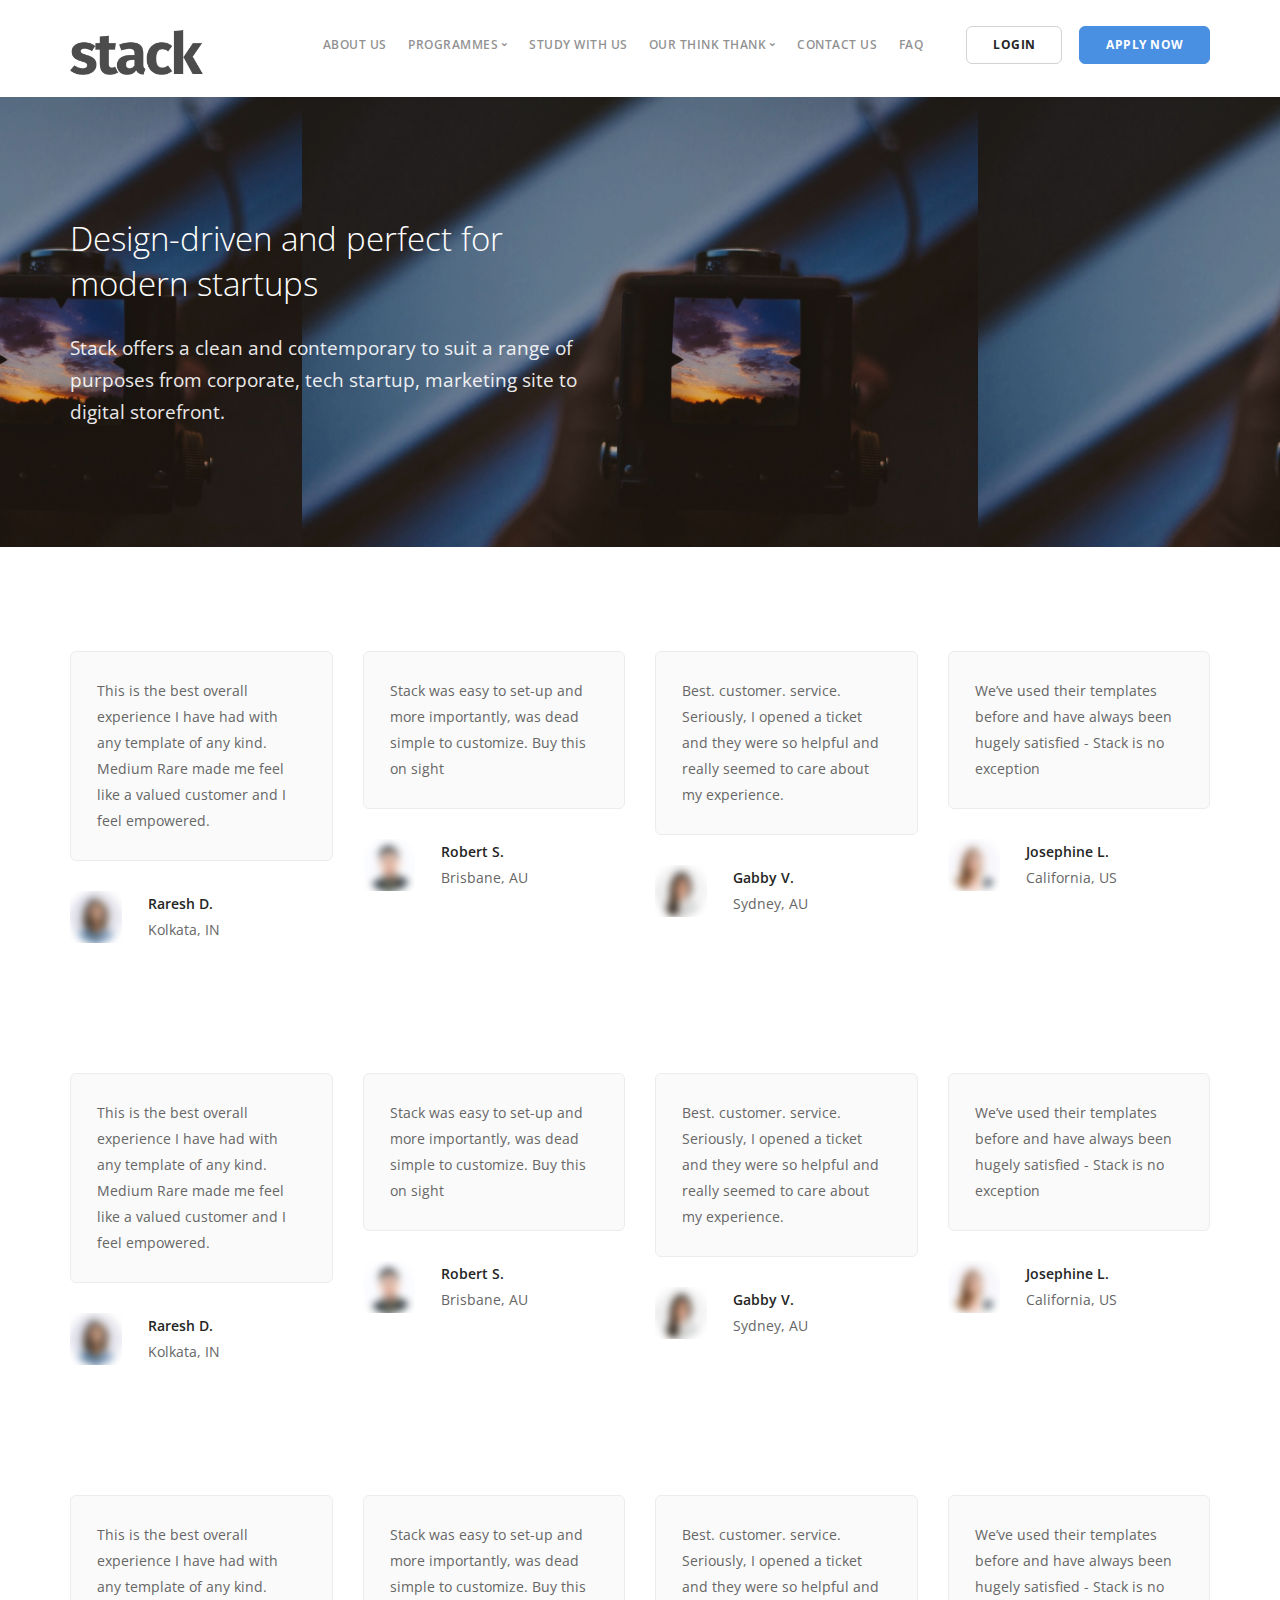
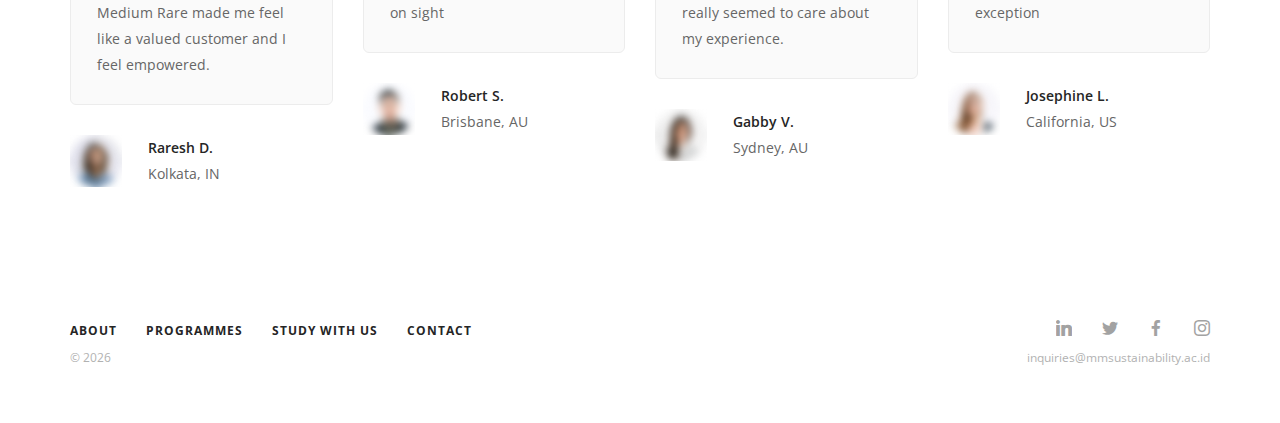
<file: alumni-testimonials.html>
<!doctype html>
<html lang="en">

<head>
	<meta charset="utf-8">
	<title></title>
	<meta name="viewport" content="width=device-width, initial-scale=1.0">
	<link href="css/stack-interface.css" rel="stylesheet" type="text/css" media="all">
	<link href="css/socicon.css" rel="stylesheet" type="text/css" media="all" />
	<link href="css/bootstrap.css" rel="stylesheet" type="text/css" media="all" />
	<link href="css/stack-interface.css" rel="stylesheet" type="text/css" media="all" />
	<link href="css/theme.css" rel="stylesheet" type="text/css" media="all" />
	<link href="css/custom.css" rel="stylesheet" type="text/css" media="all" />
	<link href="https://fonts.googleapis.com/css?family=Open+Sans:200,300,400,400i,500,600,700" rel="stylesheet">

</head>

<body data-smooth-scroll-offset="77">
	<div class="nav-container">
		<div class="via-1518955987238" via="via-1518955987238" vio="ABout us new">
			<div class="bar bar--sm visible-xs">
				<div class="container">
					<div class="row">
						<div class="col-xs-3 col-sm-2">
							<a href="index.html">
								<img class="logo logo-dark" alt="logo" src="img/logo-dark.png">
								<img class="logo logo-light" alt="logo" src="img/logo-light.png"> </a>
						</div>
						<div class="col-xs-9 col-sm-10 text-right">
							<a href="#" class="hamburger-toggle" data-toggle-class="#menu1;hidden-xs hidden-sm">
								<i class="icon icon--sm stack-interface stack-menu"></i>
							</a>
						</div>
					</div>
				</div>
			</div>
			<nav id="menu1" class="bar bar-1 hidden-xs">
				<div class="container">
					<div class="row">
						<div class="col-md-1 col-sm-2 hidden-xs">
							<div class="bar__module">
								<a href="index.html">
									<img class="logo logo-dark" alt="logo" src="img/logo-dark.png">
									<img class="logo logo-light" alt="logo" src="img/logo-light.png"> </a>
							</div>
						</div>
						<div class="col-md-11 col-sm-12 text-right text-left-xs text-left-sm">
							<div class="bar__module">
								<ul class="menu-horizontal text-left">
									<li>
										<a href="about-us.html">
											ABOUT US</a>
									</li>
									<li class="dropdown">
										<span class="dropdown__trigger">
											PROGRAMMES</span>
										<div class="dropdown__container">
											<div class="container">
												<div class="row">
													<div class="dropdown__content col-md-12">
														<div class="col-md-3">
															<h5>POST GRADUATE PROGRAM</h5>
															<ul class="menu-vertical">
																<li>
																	<a href="programmes-mmsust.html">MM-Sustainability</a>
																</li>
															</ul>
														</div>
														<div class="col-md-3">
															<h5>COURSES</h5>
															<ul class="menu-vertical">
																<li>
																	<a href="programmes-workshop.html">Sustainability Workshops</a>
																</li>
															</ul>
														</div>
													</div>
												</div>
											</div>
										</div>
									</li>
									<li>
										<a href="study-with-us.html">STUDY WITH US</a>
									</li>
									
									<li class="dropdown">
										<span class="dropdown__trigger">
											OUR THINK THANK</span>
										<div class="dropdown__container">
											<div class="container">
												<div class="row">
													<div class="dropdown__content col-md-12">
														<div class="col-md-3">
															<ul class="menu-vertical">
																<li>
																	<a href="http://www.cectcsr.com/">CECT Trisakti University</a>
																</li>
															</ul>
														</div>
														<div class="col-md-3">
															<ul class="menu-vertical">
																<li>
																	<a href="http://www.cectsustainability.com/">CECT Sustainability Awards</a>
																</li>
															</ul>
														</div>
													</div>
												</div>
											</div>
										</div>
									</li>
									<li>
										<a href="contact.html">CONTACT US</a>
									</li>
									<li>
										<a href="page-faq.html">FAQ</a>
									</li>
								</ul>
							</div>
							<div class="bar__module">
								<a id="linkLogin" class="btn btn--sm type--uppercase" href="https://form.mmsustainability.ac.id/page-login.html">
									<span class="btn__text">
										LOGIN</span>
								</a>
								<a class="btn btn--sm btn--primary type--uppercase" href="#purchase-template">
									<span class="btn__text">APPLY NOW</span>
								</a>
							</div>
						</div>
					</div>
				</div>
			</nav>
		</div>
	</div>
	<div class="main-container">
		<section class="switchable switchable--switch imagebg height-50" data-overlay="2">
			<div class="background-image-holder">
				<img alt="background" src="img/inner-8.jpg">
			</div>
			<div class="container pos-vertical-center">
				<div class="row">
					<div class="col-sm-6">
						<h2>Design-driven and perfect for modern startups</h2>
						<p class="lead"> Stack offers a clean and contemporary to suit a range of purposes from corporate, tech startup, marketing site to digital
							storefront. </p>
					</div>
				</div>
			</div>
		</section>
		<section>
			<div class="container">
				<div class="row">
					<div class="col-sm-6 col-md-3">
						<div class="testimonial testimonial-2">
							<div class="testimonial__body boxed boxed--border bg--secondary">
								<p> This is the best overall experience I have had with any template of any kind. Medium Rare made me feel like a valued
									customer and I feel empowered. </p>
							</div>
							<div class="testimonial__image">
								<img alt="Image" src="img/avatar-round-3.png">
								<h5>Raresh D.</h5>
								<span>Kolkata, IN</span>
							</div>
						</div>
					</div>
					<div class="col-sm-6 col-md-3">
						<div class="testimonial testimonial-2">
							<div class="testimonial__body boxed boxed--border bg--secondary">
								<p> Stack was easy to set-up and more importantly, was dead simple to customize. Buy this on sight </p>
							</div>
							<div class="testimonial__image">
								<img alt="Image" src="img/avatar-round-4.png">
								<h5>Robert S.</h5>
								<span>Brisbane, AU</span>
							</div>
						</div>
					</div>
					<div class="col-sm-6 col-md-3">
						<div class="testimonial testimonial-2">
							<div class="testimonial__body boxed boxed--border bg--secondary">
								<p> Best. customer. service. Seriously, I opened a ticket and they were so helpful and really seemed to care about my
									experience. </p>
							</div>
							<div class="testimonial__image">
								<img alt="Image" src="img/avatar-round-1.png">
								<h5>Gabby V.</h5>
								<span>Sydney, AU</span>
							</div>
						</div>
					</div>
					<div class="col-sm-6 col-md-3">
						<div class="testimonial testimonial-2">
							<div class="testimonial__body boxed boxed--border bg--secondary">
								<p> We’ve used their templates before and have always been hugely satisfied - Stack is no exception </p>
							</div>
							<div class="testimonial__image">
								<img alt="Image" src="img/avatar-round-2.png">
								<h5>Josephine L.</h5>
								<span>California, US</span>
							</div>
						</div>
					</div>
				</div>
			</div>
		</section>
		<section>
			<div class="container">
				<div class="row">
					<div class="col-sm-6 col-md-3">
						<div class="testimonial testimonial-2">
							<div class="testimonial__body boxed boxed--border bg--secondary">
								<p> This is the best overall experience I have had with any template of any kind. Medium Rare made me feel like a valued
									customer and I feel empowered. </p>
							</div>
							<div class="testimonial__image">
								<img alt="Image" src="img/avatar-round-3.png">
								<h5>Raresh D.</h5>
								<span>Kolkata, IN</span>
							</div>
						</div>
					</div>
					<div class="col-sm-6 col-md-3">
						<div class="testimonial testimonial-2">
							<div class="testimonial__body boxed boxed--border bg--secondary">
								<p> Stack was easy to set-up and more importantly, was dead simple to customize. Buy this on sight </p>
							</div>
							<div class="testimonial__image">
								<img alt="Image" src="img/avatar-round-4.png">
								<h5>Robert S.</h5>
								<span>Brisbane, AU</span>
							</div>
						</div>
					</div>
					<div class="col-sm-6 col-md-3">
						<div class="testimonial testimonial-2">
							<div class="testimonial__body boxed boxed--border bg--secondary">
								<p> Best. customer. service. Seriously, I opened a ticket and they were so helpful and really seemed to care about my
									experience. </p>
							</div>
							<div class="testimonial__image">
								<img alt="Image" src="img/avatar-round-1.png">
								<h5>Gabby V.</h5>
								<span>Sydney, AU</span>
							</div>
						</div>
					</div>
					<div class="col-sm-6 col-md-3">
						<div class="testimonial testimonial-2">
							<div class="testimonial__body boxed boxed--border bg--secondary">
								<p> We’ve used their templates before and have always been hugely satisfied - Stack is no exception </p>
							</div>
							<div class="testimonial__image">
								<img alt="Image" src="img/avatar-round-2.png">
								<h5>Josephine L.</h5>
								<span>California, US</span>
							</div>
						</div>
					</div>
				</div>
			</div>
		</section>
		<section>
			<div class="container">
				<div class="row">
					<div class="col-sm-6 col-md-3">
						<div class="testimonial testimonial-2">
							<div class="testimonial__body boxed boxed--border bg--secondary">
								<p> This is the best overall experience I have had with any template of any kind. Medium Rare made me feel like a valued
									customer and I feel empowered. </p>
							</div>
							<div class="testimonial__image">
								<img alt="Image" src="img/avatar-round-3.png">
								<h5>Raresh D.</h5>
								<span>Kolkata, IN</span>
							</div>
						</div>
					</div>
					<div class="col-sm-6 col-md-3">
						<div class="testimonial testimonial-2">
							<div class="testimonial__body boxed boxed--border bg--secondary">
								<p> Stack was easy to set-up and more importantly, was dead simple to customize. Buy this on sight </p>
							</div>
							<div class="testimonial__image">
								<img alt="Image" src="img/avatar-round-4.png">
								<h5>Robert S.</h5>
								<span>Brisbane, AU</span>
							</div>
						</div>
					</div>
					<div class="col-sm-6 col-md-3">
						<div class="testimonial testimonial-2">
							<div class="testimonial__body boxed boxed--border bg--secondary">
								<p> Best. customer. service. Seriously, I opened a ticket and they were so helpful and really seemed to care about my
									experience. </p>
							</div>
							<div class="testimonial__image">
								<img alt="Image" src="img/avatar-round-1.png">
								<h5>Gabby V.</h5>
								<span>Sydney, AU</span>
							</div>
						</div>
					</div>
					<div class="col-sm-6 col-md-3">
						<div class="testimonial testimonial-2">
							<div class="testimonial__body boxed boxed--border bg--secondary">
								<p> We’ve used their templates before and have always been hugely satisfied - Stack is no exception </p>
							</div>
							<div class="testimonial__image">
								<img alt="Image" src="img/avatar-round-2.png">
								<h5>Josephine L.</h5>
								<span>California, US</span>
							</div>
						</div>
					</div>
				</div>
			</div>
		</section>
		<footer class="text-center-xs space--xs">
			<div class="container">
				<div class="row">
					<div class="col-sm-7">
						<ul class="list-inline">
							<li>
								<a href="#">
									<span class="h6 type--uppercase">About</span>
								</a>
							</li>
							<li>
								<a href="#">
									<span class="h6 type--uppercase">
										<p>PROGRAMMES</p>
									</span>
								</a>
							</li>
							<li>
								<a href="#">
									<span class="h6 type--uppercase">
										<p>STUDY WITH US</p>
									</span>
								</a>
							</li>
							<li>
								<a href="#">
									<span class="h6 type--uppercase">
										<p>CONTACT</p>
									</span>
								</a>
							</li>
						</ul>
					</div>
					<div class="col-sm-5 text-right text-center-xs">
						<ul class="social-list list-inline list--hover">
							<li>
								<a href="https://www.linkedin.com/school/mm-sustainability/">
									<i class="socicon socicon-linkedin icon icon--xs"></i>
								</a>
							</li>
							<li>
								<a href="https://twitter.com/mmsustusakti">
									<i class="socicon socicon-twitter icon icon--xs"></i>
								</a>
							</li>
							<li>
								<a href="https://web.facebook.com/mmsustainability/">
									<i class="socicon socicon-facebook icon icon--xs"></i>
								</a>
							</li>
							<li>
								<a href="https://www.instagram.com/mmsustainability/">
									<i class="socicon socicon-instagram icon icon--xs"></i>
								</a>
							</li>
						</ul>
					</div>
				</div>
				<div class="row">
					<div class="col-sm-7">
						<span class="type--fine-print">©
							<span class="update-year">2018 MM-SUSTAINABILITY TRISAKTI UNIVERSITY.</span>
						</span>
						
						
					</div>
					<div class="col-sm-5 text-right text-center-xs">
						<a class="type--fine-print" href="#">inquiries@mmsustainability.ac.id</a>
					</div>
				</div>
			</div>
		</footer>
	</div>
	<script src="js/jquery-3.1.1.min.js"></script>
	<script src="js/parallax.js"></script>
	<script src="js/smooth-scroll.min.js"></script>
	<script src="js/scripts.js"></script>

</body>

</html>
</file>
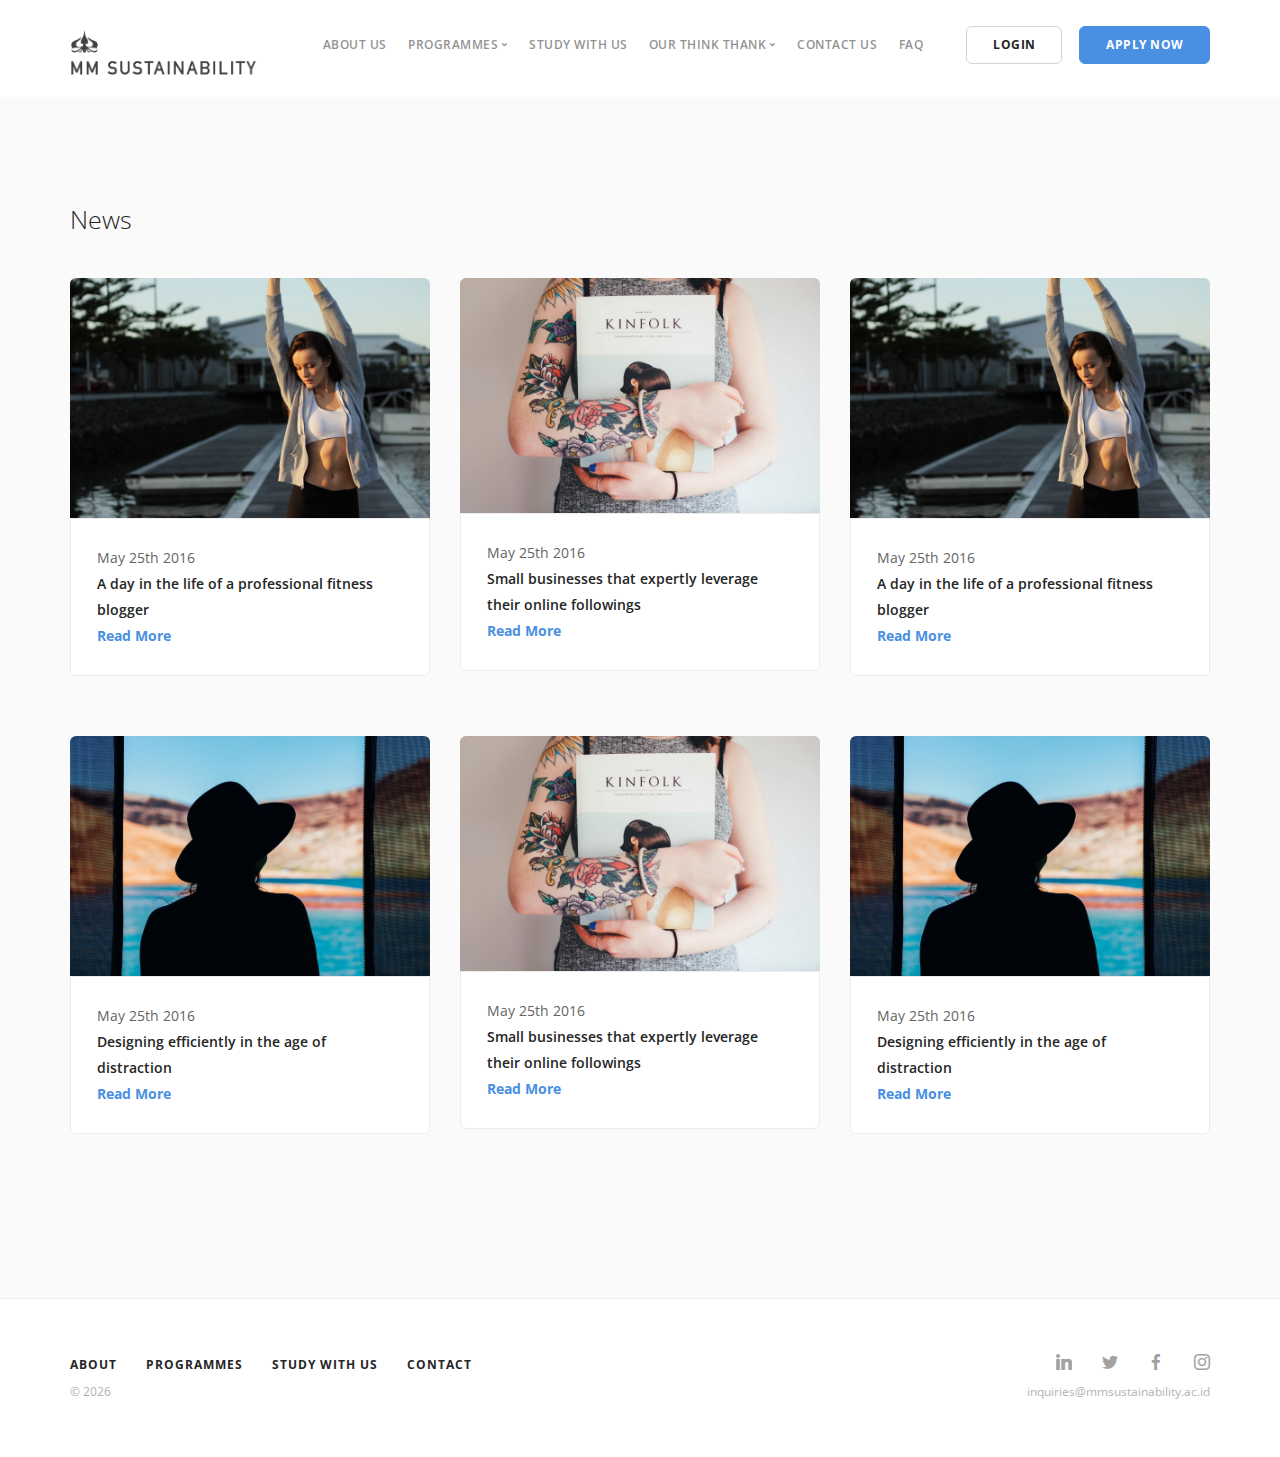
<file: news.html>
<!doctype html>
<html lang="en">

<head>
	<meta charset="utf-8">
	<title>MM-Sustainability</title>
	<meta name="viewport" content="width=device-width, initial-scale=1.0">
	<link href="css/stack-interface.css" rel="stylesheet" type="text/css" media="all">
	<link href="css/socicon.css" rel="stylesheet" type="text/css" media="all" />
	<link href="css/bootstrap.css" rel="stylesheet" type="text/css" media="all" />
	<link href="css/stack-interface.css" rel="stylesheet" type="text/css" media="all" />
	<link href="css/theme.css" rel="stylesheet" type="text/css" media="all" />
	<link href="css/custom.css" rel="stylesheet" type="text/css" media="all" />
	<link href="https://fonts.googleapis.com/css?family=Open+Sans:200,300,400,400i,500,600,700" rel="stylesheet">

</head>

<body data-smooth-scroll-offset="77">
	<div class="nav-container">
		<div class="via-1518955987238" via="via-1518955987238" vio="ABout us new">
			<div class="bar bar--sm visible-xs">
				<div class="container">
					<div class="row">
						<div class="col-xs-3 col-sm-2">
							<a href="index.html">
								<img class="logo logo-dark" alt="logo" src="img/mmsust/180220_MM_Sust_logo_dark_for_website-01.png">
								<img class="logo logo-light" alt="logo" src="img/logo-light.png"> </a>
						</div>
						<div class="col-xs-9 col-sm-10 text-right">
							<a href="#" class="hamburger-toggle" data-toggle-class="#menu1;hidden-xs hidden-sm">
								<i class="icon icon--sm stack-interface stack-menu"></i>
							</a>
						</div>
					</div>
				</div>
			</div>
			<nav id="menu1" class="bar bar-1 hidden-xs">
				<div class="container">
					<div class="row">
						<div class="col-md-1 col-sm-2 hidden-xs">
							<div class="bar__module">
								<a href="index.html">
									<img class="logo logo-dark" alt="logo" src="img/mmsust/180220_MM_Sust_logo_dark_for_website-01.png">
									<img class="logo logo-light" alt="logo" src="img/logo-light.png"> </a>
							</div>
						</div>
						<div class="col-md-11 col-sm-12 text-right text-left-xs text-left-sm">
							<div class="bar__module">
								<ul class="menu-horizontal text-left">
									<li>
										<a href="about-us.html">
											ABOUT US</a>
									</li>
									<li class="dropdown">
										<span class="dropdown__trigger">
											PROGRAMMES</span>
										<div class="dropdown__container">
											<div class="container">
												<div class="row">
													<div class="dropdown__content col-md-12">
														<div class="col-md-3">
															<h5>POST GRADUATE PROGRAM</h5>
															<ul class="menu-vertical">
																<li>
																	<a href="programmes-mmsust.html">MM-Sustainability</a>
																</li>
															</ul>
														</div>
														<div class="col-md-3">
															<h5>COURSES</h5>
															<ul class="menu-vertical">
																<li>
																	<a href="programmes-workshop.html">Sustainability Workshops</a>
																</li>
																
															</ul>
														</div>
													</div>
												</div>
											</div>
										</div>
									</li>
									<li>
										<a href="study-with-us.html">STUDY WITH US</a>
									</li>
									
									<li class="dropdown">
										<span class="dropdown__trigger">
											OUR THINK THANK</span>
										<div class="dropdown__container">
											<div class="container">
												<div class="row">
													<div class="dropdown__content col-md-12">
														<div class="col-md-3">
															<ul class="menu-vertical">
																<li>
																	<a href="http://www.cectcsr.com/">CECT Trisakti University</a>
																</li>
															</ul>
														</div>
														<div class="col-md-3">
															<ul class="menu-vertical">
																<li>
																	<a href="http://www.cectsustainability.com/">CECT Sustainability Awards</a>
																</li>
															</ul>
														</div>
													</div>
												</div>
											</div>
										</div>
									</li>
									<li>
										<a href="contact.html">CONTACT US</a>
									</li>
									<li>
										<a href="page-faq.html">FAQ</a>
									</li>
								</ul>
							</div>
							<div class="bar__module">
								<a id="linkLogin" class="btn btn--sm type--uppercase" href="https://form.mmsustainability.ac.id/page-login.html">
									<span class="btn__text">
										LOGIN</span>
								</a>
								<a class="btn btn--sm btn--primary type--uppercase" href="#purchase-template">
									<span class="btn__text">APPLY NOW</span>
								</a>
							</div>
						</div>
					</div>
				</div>
			</nav>
		</div>
	</div>
	<div class="main-container">
		<section class="bg--secondary">
			<div class="container">
				<div class="row text-block">
					<div class="col-sm-12">
						<h3>News</h3>
					</div>
				</div>
				<div class="row">
					<div class="col-sm-4">
						<article class="feature feature-1">
							<a href="#" class="block">
								<img alt="Image" src="img/blog-2.jpg"> </a>
							<div class="feature__body boxed boxed--border">
								<span>May 25th 2016</span>
								<h5>A day in the life of a professional fitness blogger</h5>
								<a href="#">
									Read More
								</a>
							</div>
						</article>
					</div>
					<div class="col-sm-4">
						<article class="feature feature-1">
							<a href="#" class="block">
								<img alt="Image" src="img/blog-3.jpg"> </a>
							<div class="feature__body boxed boxed--border">
								<span>May 25th 2016</span>
								<h5>Small businesses that expertly leverage their online followings</h5>
								<a href="#">
									Read More
								</a>
							</div>
						</article>
					</div>
					<div class="col-sm-4">
						<article class="feature feature-1">
							<a href="#" class="block">
								<img alt="Image" src="img/blog-2.jpg"> </a>
							<div class="feature__body boxed boxed--border">
								<span>May 25th 2016</span>
								<h5>A day in the life of a professional fitness blogger</h5>
								<a href="#">
									Read More
								</a>
							</div>
						</article>
					</div>
					<div class="col-sm-4">
						<article class="feature feature-1">
							<a href="#" class="block">
								<img alt="Image" src="img/blog-4.jpg"> </a>
							<div class="feature__body boxed boxed--border">
								<span>May 25th 2016</span>
								<h5>Designing efficiently in the age of distraction</h5>
								<a href="#">
									Read More
								</a>
							</div>
						</article>
					</div>
					<div class="col-sm-4">
						<article class="feature feature-1">
							<a href="#" class="block">
								<img alt="Image" src="img/blog-3.jpg"> </a>
							<div class="feature__body boxed boxed--border">
								<span>May 25th 2016</span>
								<h5>Small businesses that expertly leverage their online followings</h5>
								<a href="#">
									Read More
								</a>
							</div>
						</article>
					</div>
					<div class="col-sm-4">
						<article class="feature feature-1">
							<a href="#" class="block">
								<img alt="Image" src="img/blog-4.jpg"> </a>
							<div class="feature__body boxed boxed--border">
								<span>May 25th 2016</span>
								<h5>Designing efficiently in the age of distraction</h5>
								<a href="#">
									Read More
								</a>
							</div>
						</article>
					</div>
				</div>
			</div>
		</section>
		<footer class="text-center-xs space--xs">
			<div class="container">
				<div class="row">
					<div class="col-sm-7">
						<ul class="list-inline">
							<li>
								<a href="#">
									<span class="h6 type--uppercase">About</span>
								</a>
							</li>
							<li>
								<a href="#">
									<span class="h6 type--uppercase">
										<p>PROGRAMMES</p>
									</span>
								</a>
							</li>
							<li>
								<a href="#">
									<span class="h6 type--uppercase">
										<p>STUDY WITH US</p>
									</span>
								</a>
							</li>
							<li>
								<a href="#">
									<span class="h6 type--uppercase">
										<p>CONTACT</p>
									</span>
								</a>
							</li>
						</ul>
					</div>
					<div class="col-sm-5 text-right text-center-xs">
						<ul class="social-list list-inline list--hover">
							<li>
								<a href="https://www.linkedin.com/school/mm-sustainability/">
									<i class="socicon socicon-linkedin icon icon--xs"></i>
								</a>
							</li>
							<li>
								<a href="https://twitter.com/mmsustusakti">
									<i class="socicon socicon-twitter icon icon--xs"></i>
								</a>
							</li>
							<li>
								<a href="https://web.facebook.com/mmsustainability/">
									<i class="socicon socicon-facebook icon icon--xs"></i>
								</a>
							</li>
							<li>
								<a href="https://www.instagram.com/mmsustainability/">
									<i class="socicon socicon-instagram icon icon--xs"></i>
								</a>
							</li>
						</ul>
					</div>
				</div>
				<div class="row">
					<div class="col-sm-7">
						<span class="type--fine-print">©
							<span class="update-year">2018 MM-SUSTAINABILITY TRISAKTI UNIVERSITY.</span>
						</span>
						
						
					</div>
					<div class="col-sm-5 text-right text-center-xs">
						<a class="type--fine-print" href="#">inquiries@mmsustainability.ac.id</a>
					</div>
				</div>
			</div>
		</footer>
	</div>
	<script src="js/jquery-3.1.1.min.js"></script>
	<script src="js/parallax.js"></script>
	<script src="js/smooth-scroll.min.js"></script>
	<script src="js/scripts.js"></script>

</body>

</html>
</file>
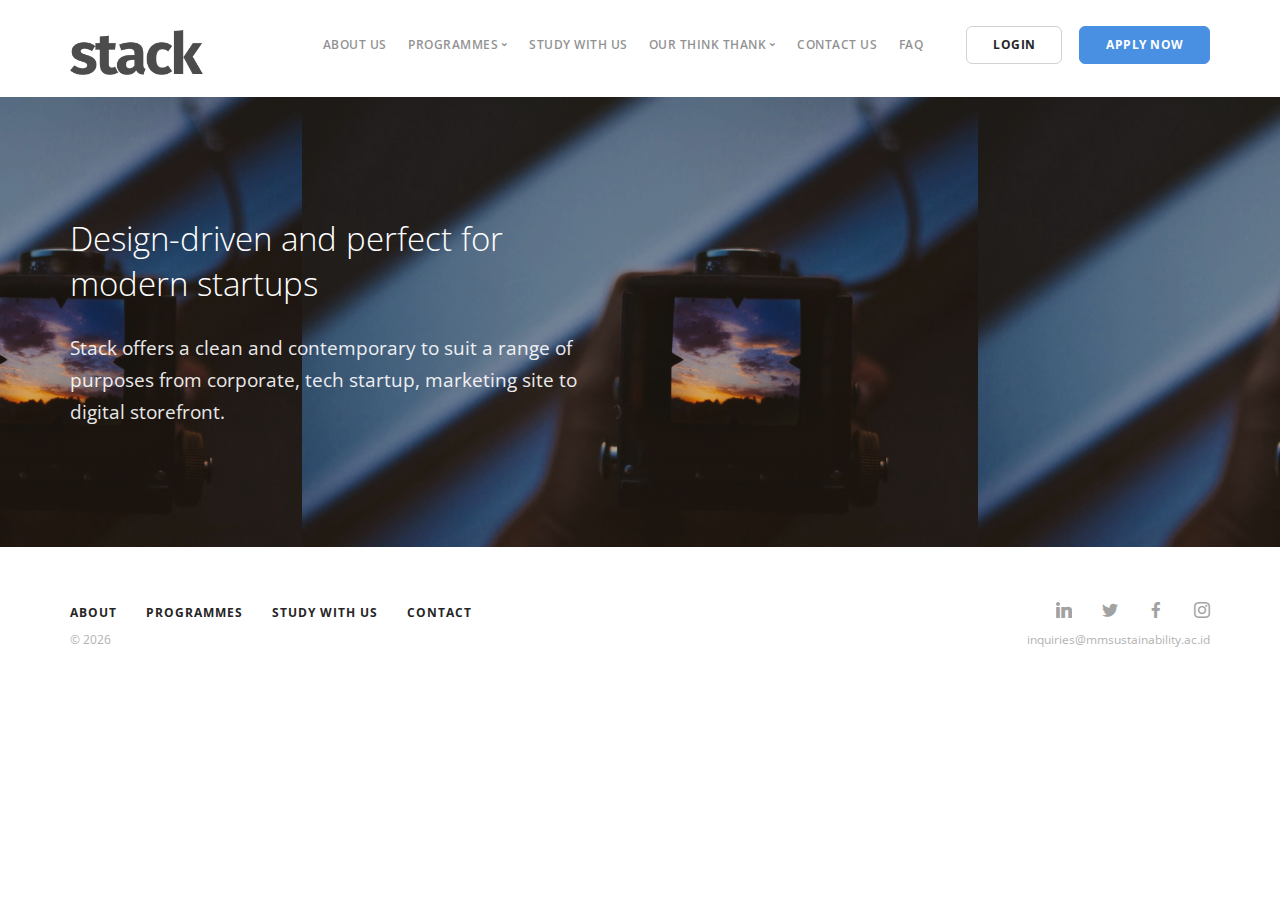
<file: the-alumni-club.html>
<!doctype html>
<html lang="en">

<head>
	<meta charset="utf-8">
	<title></title>
	<meta name="viewport" content="width=device-width, initial-scale=1.0">
	<link href="css/stack-interface.css" rel="stylesheet" type="text/css" media="all">
	<link href="css/socicon.css" rel="stylesheet" type="text/css" media="all" />
	<link href="css/bootstrap.css" rel="stylesheet" type="text/css" media="all" />
	<link href="css/stack-interface.css" rel="stylesheet" type="text/css" media="all" />
	<link href="css/theme.css" rel="stylesheet" type="text/css" media="all" />
	<link href="css/custom.css" rel="stylesheet" type="text/css" media="all" />
	<link href="https://fonts.googleapis.com/css?family=Open+Sans:200,300,400,400i,500,600,700" rel="stylesheet">

</head>

<body data-smooth-scroll-offset="77">
	<div class="nav-container">
		<div class="via-1518955987238" via="via-1518955987238" vio="ABout us new">
			<div class="bar bar--sm visible-xs">
				<div class="container">
					<div class="row">
						<div class="col-xs-3 col-sm-2">
							<a href="index.html">
								<img class="logo logo-dark" alt="logo" src="img/logo-dark.png">
								<img class="logo logo-light" alt="logo" src="img/logo-light.png"> </a>
						</div>
						<div class="col-xs-9 col-sm-10 text-right">
							<a href="#" class="hamburger-toggle" data-toggle-class="#menu1;hidden-xs hidden-sm">
								<i class="icon icon--sm stack-interface stack-menu"></i>
							</a>
						</div>
					</div>
				</div>
			</div>
			<nav id="menu1" class="bar bar-1 hidden-xs">
				<div class="container">
					<div class="row">
						<div class="col-md-1 col-sm-2 hidden-xs">
							<div class="bar__module">
								<a href="index.html">
									<img class="logo logo-dark" alt="logo" src="img/logo-dark.png">
									<img class="logo logo-light" alt="logo" src="img/logo-light.png"> </a>
							</div>
						</div>
						<div class="col-md-11 col-sm-12 text-right text-left-xs text-left-sm">
							<div class="bar__module">
								<ul class="menu-horizontal text-left">
									<li>
										<a href="about-us.html">
											ABOUT US</a>
									</li>
									<li class="dropdown">
										<span class="dropdown__trigger">
											PROGRAMMES</span>
										<div class="dropdown__container">
											<div class="container">
												<div class="row">
													<div class="dropdown__content col-md-12">
														<div class="col-md-3">
															<h5>POST GRADUATE PROGRAM</h5>
															<ul class="menu-vertical">
																<li>
																	<a href="programmes-mmsust.html">MM-Sustainability</a>
																</li>
															</ul>
														</div>
														<div class="col-md-3">
															<h5>COURSES</h5>
															<ul class="menu-vertical">
																<li>
																	<a href="programmes-workshop.html">Sustainability Workshops</a>
																</li>
																
															</ul>
														</div>
													</div>
												</div>
											</div>
										</div>
									</li>
									<li>
										<a href="study-with-us.html">STUDY WITH US</a>
									</li>
									
									<li class="dropdown">
										<span class="dropdown__trigger">
											OUR THINK THANK</span>
										<div class="dropdown__container">
											<div class="container">
												<div class="row">
													<div class="dropdown__content col-md-12">
														<div class="col-md-3">
															<ul class="menu-vertical">
																<li>
																	<a href="https://www.cectcsr.com/">CECT Trisakti University</a>
																</li>
															</ul>
														</div>
														<div class="col-md-3">
															<ul class="menu-vertical">
																<li>
																	<a href="http://www.cectsustainability.com/">CECT Sustainability Awards</a>
																</li>
															</ul>
														</div>
													</div>
												</div>
											</div>
										</div>
									</li>
									<li>
										<a href="contact.html">CONTACT US</a>
									</li>
									<li>
										<a href="page-faq.html">FAQ</a>
									</li>
								</ul>
							</div>
							<div class="bar__module">
								<a id="linkLogin" class="btn btn--sm type--uppercase" href="https://form.mmsustainability.ac.id/page-login.html">
									<span class="btn__text">
										LOGIN</span>
								</a>
								<a class="btn btn--sm btn--primary type--uppercase" href="#purchase-template">
									<span class="btn__text">APPLY NOW</span>
								</a>
							</div>
						</div>
					</div>
				</div>
			</nav>
		</div>
	</div>
	<div class="main-container">
		<section class="switchable switchable--switch imagebg height-50" data-overlay="2">
			<div class="background-image-holder">
				<img alt="background" src="img/inner-8.jpg">
			</div>
			<div class="container pos-vertical-center">
				<div class="row">
					<div class="col-sm-6">
						<h2>Design-driven and perfect for modern startups</h2>
						<p class="lead"> Stack offers a clean and contemporary to suit a range of purposes from corporate, tech startup, marketing site to digital
							storefront. </p>
					</div>
				</div>
			</div>
		</section>
		<footer class="text-center-xs space--xs">
			<div class="container">
				<div class="row">
					<div class="col-sm-7">
						<ul class="list-inline">
							<li>
								<a href="#">
									<span class="h6 type--uppercase">About</span>
								</a>
							</li>
							<li>
								<a href="#">
									<span class="h6 type--uppercase">
										<p>PROGRAMMES</p>
									</span>
								</a>
							</li>
							<li>
								<a href="#">
									<span class="h6 type--uppercase">
										<p>STUDY WITH US</p>
									</span>
								</a>
							</li>
							<li>
								<a href="#">
									<span class="h6 type--uppercase">
										<p>CONTACT</p>
									</span>
								</a>
							</li>
						</ul>
					</div>
					<div class="col-sm-5 text-right text-center-xs">
						<ul class="social-list list-inline list--hover">
							<li>
								<a href="https://www.linkedin.com/school/mm-sustainability/">
									<i class="socicon socicon-linkedin icon icon--xs"></i>
								</a>
							</li>
							<li>
								<a href="https://twitter.com/mmsustusakti">
									<i class="socicon socicon-twitter icon icon--xs"></i>
								</a>
							</li>
							<li>
								<a href="https://web.facebook.com/mmsustainability/">
									<i class="socicon socicon-facebook icon icon--xs"></i>
								</a>
							</li>
							<li>
								<a href="https://www.instagram.com/mmsustainability/">
									<i class="socicon socicon-instagram icon icon--xs"></i>
								</a>
							</li>
						</ul>
					</div>
				</div>
				<div class="row">
					<div class="col-sm-7">
						<span class="type--fine-print">©
							<span class="update-year">2018 MM-SUSTAINABILITY TRISAKTI UNIVERSITY.</span>
						</span>
						
						
					</div>
					<div class="col-sm-5 text-right text-center-xs">
						<a class="type--fine-print" href="#">inquiries@mmsustainability.ac.id</a>
					</div>
				</div>
			</div>
		</footer>
	</div>
	<script src="js/jquery-3.1.1.min.js"></script>
	<script src="js/parallax.js"></script>
	<script src="js/smooth-scroll.min.js"></script>
	<script src="js/scripts.js"></script>

</body>

</html>
</file>
<file: css/stack-interface.css>
@font-face {
  font-family: 'stack-interface';
  src: url('../fonts/stack-interface.eot?33839631');
  src: url('../fonts/stack-interface.eot?33839631#iefix') format('embedded-opentype'),
       url('../fonts/stack-interface.woff2?33839631') format('woff2'),
       url('../fonts/stack-interface.woff?33839631') format('woff'),
       url('../fonts/stack-interface.ttf?33839631') format('truetype'),
       url('../fonts/stack-interface.svg?33839631#stack-interface') format('svg');
  font-weight: normal;
  font-style: normal;
}
/* Chrome hack: SVG is rendered more smooth in Windozze. 100% magic, uncomment if you need it. */
/* Note, that will break hinting! In other OS-es font will be not as sharp as it could be */
/*
@media screen and (-webkit-min-device-pixel-ratio:0) {
  @font-face {
    font-family: 'stack-interface';
    src: url('../font/stack-interface.svg?34857618#stack-interface') format('svg');
  }
}
*/
 
 [class^="stack-"]:before, [class*=" stack-"]:before {
  font-family: "stack-interface";
  font-style: normal;
  font-weight: normal;
  speak: none;
 
  display: inline-block;
  text-decoration: inherit;
  width: 1em;
  margin-right: .2em;
  text-align: center;
  /* opacity: .8; */
 
  /* For safety - reset parent styles, that can break glyph codes*/
  font-variant: normal;
  text-transform: none;
 
  /* fix buttons height, for twitter bootstrap */
  line-height: 1em;
 
  /* Animation center compensation - margins should be symmetric */
  /* remove if not needed */
  margin-left: .2em;
 
  /* you can be more comfortable with increased icons size */
  /* font-size: 120%; */
 
  /* Font smoothing. That was taken from TWBS */
  -webkit-font-smoothing: antialiased;
  -moz-osx-font-smoothing: grayscale;
 
  /* Uncomment for 3D effect */
  /* text-shadow: 1px 1px 1px rgba(127, 127, 127, 0.3); */
}
 
.stack-down-open-big:before { content: '\e800'; } /* '' */
.stack-left-open-big:before { content: '\e801'; } /* '' */
.stack-right-open-big:before { content: '\e802'; } /* '' */
.stack-up-open-big:before { content: '\e803'; } /* '' */
.stack-basket:before { content: '\e804'; } /* '' */
.stack-search:before { content: '\e805'; } /* '' */
.stack-down-dir:before { content: '\e806'; } /* '' */
.stack-left-dir:before { content: '\e807'; } /* '' */
.stack-right-dir:before { content: '\e808'; } /* '' */
.stack-up-dir:before { content: '\e809'; } /* '' */
.stack-down-open:before { content: '\e80a'; } /* '' */
.stack-left-open:before { content: '\e80b'; } /* '' */
.stack-right-open:before { content: '\e80c'; } /* '' */
.stack-up-open:before { content: '\e80d'; } /* '' */
.stack-menu:before { content: '\e80e'; } /* '' */
.stack-users:before { content: '\e80f'; } /* '' */
.stack-publish:before { content: '\e810'; } /* '' */
.stack-trash:before { content: '\e811'; } /* '' */
.stack-bell:before { content: '\e812'; } /* '' */
.stack-cog:before { content: '\e813'; } /* '' */
.stack-plus-circled:before { content: '\e814'; } /* '' */
.stack-dot-3:before { content: '\e815'; } /* '' */
</file>
<file: css/socicon.css>
@font-face {
  font-family: 'Socicon';
  src:  url('../fonts/socicon.eot?a93r5t');
  src:  url('../fonts/socicon.eot?a93r5t#iefix') format('embedded-opentype'),
    url('../fonts/socicon.ttf?a93r5t') format('truetype'),
    url('../fonts/socicon.woff?a93r5t') format('woff'),
    url('../fonts/socicon.svg?a93r5t#Socicon') format('svg');
  font-weight: normal;
  font-style: normal;
}

[class^="socicon-"], [class*=" socicon-"] {
  /* use !important to prevent issues with browser extensions that change fonts */
  font-family: 'Socicon' !important;
  speak: none;
  font-style: normal;
  font-weight: normal;
  font-variant: normal;
  text-transform: none;
  line-height: 1;

  /* Better Font Rendering =========== */
  -webkit-font-smoothing: antialiased;
  -moz-osx-font-smoothing: grayscale;
}

.socicon-gamewisp:before {
  content: "\e905";
}
.socicon-bloglovin:before {
  content: "\e904";
}
.socicon-tunein:before {
  content: "\e903";
}
.socicon-gamejolt:before {
  content: "\e901";
}
.socicon-trello:before {
  content: "\e902";
}
.socicon-spreadshirt:before {
  content: "\e900";
}
.socicon-500px:before {
  content: "\e000";
}
.socicon-8tracks:before {
  content: "\e001";
}
.socicon-airbnb:before {
  content: "\e002";
}
.socicon-alliance:before {
  content: "\e003";
}
.socicon-amazon:before {
  content: "\e004";
}
.socicon-amplement:before {
  content: "\e005";
}
.socicon-android:before {
  content: "\e006";
}
.socicon-angellist:before {
  content: "\e007";
}
.socicon-apple:before {
  content: "\e008";
}
.socicon-appnet:before {
  content: "\e009";
}
.socicon-baidu:before {
  content: "\e00a";
}
.socicon-bandcamp:before {
  content: "\e00b";
}
.socicon-battlenet:before {
  content: "\e00c";
}
.socicon-beam:before {
  content: "\e00d";
}
.socicon-bebee:before {
  content: "\e00e";
}
.socicon-bebo:before {
  content: "\e00f";
}
.socicon-behance:before {
  content: "\e010";
}
.socicon-blizzard:before {
  content: "\e011";
}
.socicon-blogger:before {
  content: "\e012";
}
.socicon-buffer:before {
  content: "\e013";
}
.socicon-chrome:before {
  content: "\e014";
}
.socicon-coderwall:before {
  content: "\e015";
}
.socicon-curse:before {
  content: "\e016";
}
.socicon-dailymotion:before {
  content: "\e017";
}
.socicon-deezer:before {
  content: "\e018";
}
.socicon-delicious:before {
  content: "\e019";
}
.socicon-deviantart:before {
  content: "\e01a";
}
.socicon-diablo:before {
  content: "\e01b";
}
.socicon-digg:before {
  content: "\e01c";
}
.socicon-discord:before {
  content: "\e01d";
}
.socicon-disqus:before {
  content: "\e01e";
}
.socicon-douban:before {
  content: "\e01f";
}
.socicon-draugiem:before {
  content: "\e020";
}
.socicon-dribbble:before {
  content: "\e021";
}
.socicon-drupal:before {
  content: "\e022";
}
.socicon-ebay:before {
  content: "\e023";
}
.socicon-ello:before {
  content: "\e024";
}
.socicon-endomodo:before {
  content: "\e025";
}
.socicon-envato:before {
  content: "\e026";
}
.socicon-etsy:before {
  content: "\e027";
}
.socicon-facebook:before {
  content: "\e028";
}
.socicon-feedburner:before {
  content: "\e029";
}
.socicon-filmweb:before {
  content: "\e02a";
}
.socicon-firefox:before {
  content: "\e02b";
}
.socicon-flattr:before {
  content: "\e02c";
}
.socicon-flickr:before {
  content: "\e02d";
}
.socicon-formulr:before {
  content: "\e02e";
}
.socicon-forrst:before {
  content: "\e02f";
}
.socicon-foursquare:before {
  content: "\e030";
}
.socicon-friendfeed:before {
  content: "\e031";
}
.socicon-github:before {
  content: "\e032";
}
.socicon-goodreads:before {
  content: "\e033";
}
.socicon-linkedin:before {
  content: "\e034";
}
.socicon-linkedinscholar:before {
  content: "\e035";
}
.socicon-linkedingroups:before {
  content: "\e036";
}
.socicon-linkedinphotos:before {
  content: "\e037";
}
.socicon-linkedinplus:before {
  content: "\e038";
}
.socicon-grooveshark:before {
  content: "\e039";
}
.socicon-hackerrank:before {
  content: "\e03a";
}
.socicon-hearthstone:before {
  content: "\e03b";
}
.socicon-hellocoton:before {
  content: "\e03c";
}
.socicon-heroes:before {
  content: "\e03d";
}
.socicon-hitbox:before {
  content: "\e03e";
}
.socicon-horde:before {
  content: "\e03f";
}
.socicon-houzz:before {
  content: "\e040";
}
.socicon-icq:before {
  content: "\e041";
}
.socicon-identica:before {
  content: "\e042";
}
.socicon-imdb:before {
  content: "\e043";
}
.socicon-instagram:before {
  content: "\e044";
}
.socicon-issuu:before {
  content: "\e045";
}
.socicon-istock:before {
  content: "\e046";
}
.socicon-itunes:before {
  content: "\e047";
}
.socicon-keybase:before {
  content: "\e048";
}
.socicon-lanyrd:before {
  content: "\e049";
}
.socicon-lastfm:before {
  content: "\e04a";
}
.socicon-line:before {
  content: "\e04b";
}
.socicon-linkedin:before {
  content: "\e04c";
}
.socicon-livejournal:before {
  content: "\e04d";
}
.socicon-lyft:before {
  content: "\e04e";
}
.socicon-macos:before {
  content: "\e04f";
}
.socicon-mail:before {
  content: "\e050";
}
.socicon-medium:before {
  content: "\e051";
}
.socicon-meetup:before {
  content: "\e052";
}
.socicon-mixcloud:before {
  content: "\e053";
}
.socicon-modelmayhem:before {
  content: "\e054";
}
.socicon-mumble:before {
  content: "\e055";
}
.socicon-myspace:before {
  content: "\e056";
}
.socicon-newsvine:before {
  content: "\e057";
}
.socicon-nintendo:before {
  content: "\e058";
}
.socicon-npm:before {
  content: "\e059";
}
.socicon-odnoklassniki:before {
  content: "\e05a";
}
.socicon-openid:before {
  content: "\e05b";
}
.socicon-opera:before {
  content: "\e05c";
}
.socicon-outlook:before {
  content: "\e05d";
}
.socicon-overwatch:before {
  content: "\e05e";
}
.socicon-patreon:before {
  content: "\e05f";
}
.socicon-paypal:before {
  content: "\e060";
}
.socicon-periscope:before {
  content: "\e061";
}
.socicon-persona:before {
  content: "\e062";
}
.socicon-pinterest:before {
  content: "\e063";
}
.socicon-play:before {
  content: "\e064";
}
.socicon-player:before {
  content: "\e065";
}
.socicon-playstation:before {
  content: "\e066";
}
.socicon-pocket:before {
  content: "\e067";
}
.socicon-qq:before {
  content: "\e068";
}
.socicon-quora:before {
  content: "\e069";
}
.socicon-raidcall:before {
  content: "\e06a";
}
.socicon-ravelry:before {
  content: "\e06b";
}
.socicon-reddit:before {
  content: "\e06c";
}
.socicon-renren:before {
  content: "\e06d";
}
.socicon-researchgate:before {
  content: "\e06e";
}
.socicon-residentadvisor:before {
  content: "\e06f";
}
.socicon-reverbnation:before {
  content: "\e070";
}
.socicon-rss:before {
  content: "\e071";
}
.socicon-sharethis:before {
  content: "\e072";
}
.socicon-skype:before {
  content: "\e073";
}
.socicon-slideshare:before {
  content: "\e074";
}
.socicon-smugmug:before {
  content: "\e075";
}
.socicon-snapchat:before {
  content: "\e076";
}
.socicon-songkick:before {
  content: "\e077";
}
.socicon-soundcloud:before {
  content: "\e078";
}
.socicon-spotify:before {
  content: "\e079";
}
.socicon-stackexchange:before {
  content: "\e07a";
}
.socicon-stackoverflow:before {
  content: "\e07b";
}
.socicon-starcraft:before {
  content: "\e07c";
}
.socicon-stayfriends:before {
  content: "\e07d";
}
.socicon-steam:before {
  content: "\e07e";
}
.socicon-storehouse:before {
  content: "\e07f";
}
.socicon-strava:before {
  content: "\e080";
}
.socicon-streamjar:before {
  content: "\e081";
}
.socicon-stumbleupon:before {
  content: "\e082";
}
.socicon-swarm:before {
  content: "\e083";
}
.socicon-teamspeak:before {
  content: "\e084";
}
.socicon-teamviewer:before {
  content: "\e085";
}
.socicon-technorati:before {
  content: "\e086";
}
.socicon-telegram:before {
  content: "\e087";
}
.socicon-tripadvisor:before {
  content: "\e088";
}
.socicon-tripit:before {
  content: "\e089";
}
.socicon-triplej:before {
  content: "\e08a";
}
.socicon-tumblr:before {
  content: "\e08b";
}
.socicon-twitch:before {
  content: "\e08c";
}
.socicon-twitter:before {
  content: "\e08d";
}
.socicon-uber:before {
  content: "\e08e";
}
.socicon-ventrilo:before {
  content: "\e08f";
}
.socicon-viadeo:before {
  content: "\e090";
}
.socicon-viber:before {
  content: "\e091";
}
.socicon-viewbug:before {
  content: "\e092";
}
.socicon-vimeo:before {
  content: "\e093";
}
.socicon-vine:before {
  content: "\e094";
}
.socicon-vkontakte:before {
  content: "\e095";
}
.socicon-warcraft:before {
  content: "\e096";
}
.socicon-wechat:before {
  content: "\e097";
}
.socicon-weibo:before {
  content: "\e098";
}
.socicon-whatsapp:before {
  content: "\e099";
}
.socicon-wikipedia:before {
  content: "\e09a";
}
.socicon-windows:before {
  content: "\e09b";
}
.socicon-wordpress:before {
  content: "\e09c";
}
.socicon-wykop:before {
  content: "\e09d";
}
.socicon-xbox:before {
  content: "\e09e";
}
.socicon-xing:before {
  content: "\e09f";
}
.socicon-yahoo:before {
  content: "\e0a0";
}
.socicon-yammer:before {
  content: "\e0a1";
}
.socicon-yandex:before {
  content: "\e0a2";
}
.socicon-yelp:before {
  content: "\e0a3";
}
.socicon-younow:before {
  content: "\e0a4";
}
.socicon-youtube:before {
  content: "\e0a5";
}
.socicon-zapier:before {
  content: "\e0a6";
}
.socicon-zerply:before {
  content: "\e0a7";
}
.socicon-zomato:before {
  content: "\e0a8";
}
.socicon-zynga:before {
  content: "\e0a9";
}
</file>
<file: css/custom.css>
/*! Place your custom styles here */
</file>
<file: css/theme.css>
/**!**************/
/**! Contents **/
/**! 01. Reset **/
/**! 02. Typography **/
/**! 03. Position **/
/**! 04. Element Size **/
/**! 05. Images **/
/**! 06. Buttons **/
/**! 07. Icons **/
/**! 08. Lists **/
/**! 09. Lightbox **/
/**! 10. Menus **/
/**! 11. Dropdowns **/
/**! 12. Form Elements **/
/**! 13. Accordions **/
/**! 14. Breadcrumbs **/
/**! 15. Radials **/
/**! 16. Tabs **/
/**! 17. Boxes **/
/**! 18. Sliders Flickity **/
/**! 19. Hover Elements **/
/**! 20. Masonry **/
/**! 21. Modals **/
/**! 22. Maps **/
/**! 23. Parallax **/
/**! 24. Notifications **/
/**! 25. Video **/
/**! 26. Colors **/
/**! 27. Image Blocks **/
/**! 28. MailChimp & Campaign Monitor **/
/**! 29. Twitter **/
/**! 30. Transitions **/
/**! 31. Switchable Sections **/
/**! 32. Typed Effect **/
/**! 33. Gradient BG **/
/**! 34. Bars **/
/**! 35. Navigation In Page **/
/**! 36. Helper Classes **/
/**! 37. Spacing **/
/**! 38. Boxed Layout **/
/**! 39. Wizard **/
/**! 40. Alerts **/
/**! 41. Progress - Horizontal **/
/**! 42. Theme Overrides **/
/**!**************/
/**!**************/
/**!**************/
/**! 01. Reset **/
*,
h1,
h2,
h3,
h4,
h5,
h6,
p,
ul,
a {
  margin: 0;
  padding: 0;
}
/**! 02. Typography **/
html {
  font-size: 87.5%;
}
@media all and (max-width: 768px) {
  html {
    font-size: 81.25%;
  }
}
body {
  font-size: 1em;
  line-height: 1.85714286em;
  -webkit-font-smoothing: antialiased;
  -moz-osx-font-smoothing: grayscale;
  font-family: 'Open Sans', 'Helvetica', 'Arial', sans-serif;
  color: #666666;
  font-weight: 400;
}
h1,
h2,
h3,
h4,
h5,
h6,
.h1,
.h2,
.h3,
.h4,
.h5,
.h6 {
  font-family: 'Open Sans', 'Helvetica', 'Arial', sans-serif;
  color: #252525;
  font-weight: 300;
  font-variant-ligatures: common-ligatures;
  margin-top: 0;
  margin-bottom: 0;
}
h1,
.h1 {
  font-size: 3.14285714em;
  line-height: 1.31818182em;
}
h2,
.h2 {
  font-size: 2.35714286em;
  line-height: 1.36363636em;
}
h3,
.h3 {
  font-size: 1.78571429em;
  line-height: 1.5em;
}
h4,
.h4 {
  font-size: 1.35714286em;
  line-height: 1.36842105em;
}
h5,
.h5 {
  font-size: 1em;
  line-height: 1.85714286em;
}
h6,
.h6 {
  font-size: 0.85714286em;
  line-height: 2.16666667em;
}
.lead {
  font-size: 1.35714286em;
  line-height: 1.68421053em;
}
@media all and (max-width: 767px) {
  h1,
  .h1 {
    font-size: 2.35714286em;
    line-height: 1.36363636em;
  }
  h2,
  .h2 {
    font-size: 1.78571429em;
    line-height: 1.5em;
  }
  h3,
  .h3 {
    font-size: 1.35714286em;
    line-height: 1.85714286em;
  }
  .lead {
    font-size: 1.35714286em;
    line-height: 1.36842105em;
  }
}
p,
ul,
ol,
pre,
table,
blockquote {
  margin-bottom: 1.85714286em;
}
ul,
ol {
  list-style: none;
  line-height: 1.85714286em;
}
ul.bullets {
  list-style: inside;
}
ol {
  list-style-type: upper-roman;
  list-style-position: inside;
}
blockquote {
  font-size: 1.78571429em;
  line-height: 1.5em;
  padding: 0;
  margin: 0;
  border-left: 0;
}
strong {
  font-weight: 600;
}
hr {
  margin: 1.85714286em 0;
  border-color: #fafafa;
}
a:hover,
a:focus,
a:active {
  text-decoration: none;
  outline: none;
}
/*! Typography -- Helpers */
.type--fade {
  opacity: .5;
}
.type--uppercase {
  text-transform: uppercase;
}
.type--bold {
  font-weight: bold;
}
.type--italic {
  font-style: italic;
}
.type--fine-print {
  font-size: 0.85714286em;
}
.type--strikethrough {
  text-decoration: line-through;
  opacity: .5;
}
.type--underline {
  text-decoration: underline;
}
.type--body-font {
  font-family: 'Open Sans', 'Helvetica';
}
/**! 03. Position **/
body {
  overflow-x: hidden;
}
.pos-relative {
  position: relative;
}
.pos-absolute {
  position: absolute;
}
.pos-absolute.container {
  left: 0;
  right: 0;
}
.pos-top {
  top: 0;
}
.pos-bottom {
  bottom: 0;
}
.pos-right {
  right: 0;
}
.pos-left {
  left: 0;
}
.float-left {
  float: left;
}
.float-right {
  float: right;
}
@media all and (max-width: 767px) {
  .float-left,
  .float-right {
    float: none;
  }
  .float-left-xs {
    float: left;
  }
  .float-right-xs {
    float: right;
  }
}
.pos-vertical-center {
  position: relative;
  top: 50%;
  transform: translateY(-50%);
  -webkit-transform: translateY(-50%);
}
@media all and (max-width: 767px) {
  .pos-vertical-center {
    top: 0;
    transform: none;
    -webkit-transform: none;
  }
}
@media all and (max-height: 600px) {
  .pos-vertical-center {
    top: 0;
    transform: none;
    -webkit-transform: none;
  }
}
.pos-vertical-align-columns {
  display: table;
  table-layout: fixed;
  width: 100%;
}
.pos-vertical-align-columns > div[class*='col-'] {
  display: table-cell;
  float: none;
  vertical-align: middle;
}
@media all and (max-width: 990px) {
  .pos-vertical-align-columns {
    display: block;
    width: auto;
  }
  .pos-vertical-align-columns > div[class*='col-'] {
    display: block;
  }
}
.inline-block {
  display: inline-block;
}
.block {
  display: block;
}
@media all and (max-width: 767px) {
  .block--xs {
    display: block;
  }
}
@media all and (max-width: 990px) {
  .text-center-md {
    text-align: center;
  }
  .text-left-md {
    text-align: left;
  }
  .text-right-md {
    text-align: right;
  }
}
@media all and (max-width: 767px) {
  .text-center-xs {
    text-align: center;
  }
  .text-left-xs {
    text-align: left;
  }
  .text-right-xs {
    text-align: right;
  }
}
/**! 04. Element Size **/
.height-100,
.height-90,
.height-80,
.height-70,
.height-60,
.height-50,
.height-40,
.height-30,
.height-20,
.height-10 {
  height: auto;
  padding: 5em 0;
}
@media all and (max-width: 767px) {
  .height-100,
  .height-90,
  .height-80,
  .height-70,
  .height-60,
  .height-50,
  .height-40,
  .height-30,
  .height-20,
  .height-10 {
    height: auto;
    padding: 4em 0;
  }
}
@media all and (min-height: 600px) and (min-width: 767px) {
  .height-10 {
    height: 10vh;
  }
  .height-20 {
    height: 20vh;
  }
  .height-30 {
    height: 30vh;
  }
  .height-40 {
    height: 40vh;
  }
  .height-50 {
    height: 50vh;
  }
  .height-60 {
    height: 60vh;
  }
  .height-70 {
    height: 70vh;
  }
  .height-80 {
    height: 80vh;
  }
  .height-90 {
    height: 90vh;
  }
  .height-100 {
    height: 100vh;
  }
}
section.height-auto {
  height: auto;
}
section.height-auto .pos-vertical-center {
  top: 0;
  position: relative;
  transform: none;
}
@media all and (max-width: 767px) {
  div[class*='col-'][class*='height-'] {
    padding-top: 5.57142857em !important;
    padding-bottom: 5.57142857em !important;
  }
}
/**! 05. Images **/
img {
  max-width: 100%;
  margin-bottom: 1.85714286em;
}
/*p+img, img:last-child{
	margin-bottom: 0;
}*/
.img--fullwidth {
  width: 100%;
}
[data-grid="2"].masonry {
  -webkit-column-count: 2;
  -webkit-column-gap: 0;
  -moz-column-count: 2;
  -moz-column-gap: 0;
  column-count: 2;
  column-gap: 0;
}
[data-grid="2"].masonry li {
  width: 100%;
  float: none;
}
[data-grid="2"] li {
  width: 50%;
  display: inline-block;
}
[data-grid="3"].masonry {
  -webkit-column-count: 3;
  -webkit-column-gap: 0;
  -moz-column-count: 3;
  -moz-column-gap: 0;
  column-count: 3;
  column-gap: 0;
}
[data-grid="3"].masonry li {
  width: 100%;
  float: none;
}
[data-grid="3"] li {
  width: 33.33333333%;
  display: inline-block;
}
[data-grid="4"].masonry {
  -webkit-column-count: 4;
  -webkit-column-gap: 0;
  -moz-column-count: 4;
  -moz-column-gap: 0;
  column-count: 4;
  column-gap: 0;
}
[data-grid="4"].masonry li {
  width: 100%;
  float: none;
}
[data-grid="4"] li {
  width: 25%;
  display: inline-block;
}
[data-grid="5"].masonry {
  -webkit-column-count: 5;
  -webkit-column-gap: 0;
  -moz-column-count: 5;
  -moz-column-gap: 0;
  column-count: 5;
  column-gap: 0;
}
[data-grid="5"].masonry li {
  width: 100%;
  float: none;
}
[data-grid="5"] li {
  width: 20%;
  display: inline-block;
}
[data-grid="6"].masonry {
  -webkit-column-count: 6;
  -webkit-column-gap: 0;
  -moz-column-count: 6;
  -moz-column-gap: 0;
  column-count: 6;
  column-gap: 0;
}
[data-grid="6"].masonry li {
  width: 100%;
  float: none;
}
[data-grid="6"] li {
  width: 16.66666667%;
  display: inline-block;
}
[data-grid="7"].masonry {
  -webkit-column-count: 7;
  -webkit-column-gap: 0;
  -moz-column-count: 7;
  -moz-column-gap: 0;
  column-count: 7;
  column-gap: 0;
}
[data-grid="7"].masonry li {
  width: 100%;
  float: none;
}
[data-grid="7"] li {
  width: 14.28571429%;
  display: inline-block;
}
[data-grid="8"].masonry {
  -webkit-column-count: 8;
  -webkit-column-gap: 0;
  -moz-column-count: 8;
  -moz-column-gap: 0;
  column-count: 8;
  column-gap: 0;
}
[data-grid="8"].masonry li {
  width: 100%;
  float: none;
}
[data-grid="8"] li {
  width: 12.5%;
  display: inline-block;
}
@media all and (max-width: 767px) {
  [data-grid]:not(.masonry) li {
    width: 33.333333%;
  }
  [data-grid="2"]:not(.masonry) li {
    width: 50%;
  }
  [data-grid].masonry {
    -webkit-column-count: 1;
    -moz-column-count: 1;
    column-count: 1;
  }
}
.background-image-holder {
  position: absolute;
  height: 100%;
  top: 0;
  left: 0;
  background-size: contain !important;
  background-position: 50% 50% !important;
  z-index: 0;
  transition: opacity .3s linear;
  -webkit-transition: opacity .3s linear;
  opacity: 0;
  background: #252525;
}
.background-image-holder:not([class*='col-']) {
  width: 100%;
}
.background-image-holder.background--bottom {
  background-position: 50% 100% !important;
}
.background-image-holder.background--top {
  background-position: 50% 0% !important;
}
.image--light .background-image-holder {
  background: none;
}
.background-image-holder img {
  display: none;
}
[data-overlay] {
  position: relative;
}
[data-overlay]:before {
  position: absolute;
  content: '';
  background: #252525;
  width: 100%;
  height: 100%;
  top: 0;
  left: 0;
  z-index: 1;
}
[data-overlay] *:not(.container):not(.background-image-holder) {
  z-index: 2;
}
[data-overlay].image--light:before {
  background: #fff;
}
[data-overlay].bg--primary:before {
  background: #4a90e2;
}
[data-overlay="1"]:before {
  opacity: 0.1;
}
[data-overlay="2"]:before {
  opacity: 0.2;
}
[data-overlay="3"]:before {
  opacity: 0.3;
}
[data-overlay="4"]:before {
  opacity: 0.4;
}
[data-overlay="5"]:before {
  opacity: 0.5;
}
[data-overlay="6"]:before {
  opacity: 0.6;
}
[data-overlay="7"]:before {
  opacity: 0.7;
}
[data-overlay="8"]:before {
  opacity: 0.8;
}
[data-overlay="9"]:before {
  opacity: 0.9;
}
[data-overlay="10"]:before {
  opacity: 1;
}
[data-overlay="0"]:before {
  opacity: 0;
}
[data-scrim-bottom] {
  position: relative;
}
[data-scrim-bottom]:before {
  position: absolute;
  content: '';
  width: 100%;
  height: 80%;
  background: -moz-linear-gradient(top, rgba(0, 0, 0, 0) 0%, #252525 100%);
  /* FF3.6+ */
  background: -webkit-gradient(linear, left top, left bottom, color-stop(0%, rgba(0, 0, 0, 0)), color-stop(100%, #252525));
  /* Chrome,Safari4+ */
  background: -webkit-linear-gradient(top, rgba(0, 0, 0, 0) 0%, #252525 100%);
  /* Chrome10+,Safari5.1+ */
  background: -o-linear-gradient(top, rgba(0, 0, 0, 0) 0%, #252525 100%);
  /* Opera 11.10+ */
  background: -ms-linear-gradient(top, rgba(0, 0, 0, 0) 0%, #252525 100%);
  /* IE10+ */
  background: linear-gradient(to bottom, rgba(0, 0, 0, 0) 0%, #252525 100%);
  bottom: 0;
  left: 0;
  z-index: 1;
  backface-visibility: hidden;
}
[data-scrim-bottom]:not(.image--light) h1,
[data-scrim-bottom]:not(.image--light) h2,
[data-scrim-bottom]:not(.image--light) h3,
[data-scrim-bottom]:not(.image--light) h4,
[data-scrim-bottom]:not(.image--light) h5,
[data-scrim-bottom]:not(.image--light) h6 {
  color: #a5a5a5;
  color: #f1f1f1;
}
[data-scrim-bottom]:not(.image--light) p,
[data-scrim-bottom]:not(.image--light) span,
[data-scrim-bottom]:not(.image--light) ul {
  color: #e6e6e6;
}
[data-scrim-bottom].image--light:before {
  background: #fff;
}
[data-scrim-bottom="1"]:before {
  opacity: 0.1;
}
[data-scrim-bottom="2"]:before {
  opacity: 0.2;
}
[data-scrim-bottom="3"]:before {
  opacity: 0.3;
}
[data-scrim-bottom="4"]:before {
  opacity: 0.4;
}
[data-scrim-bottom="5"]:before {
  opacity: 0.5;
}
[data-scrim-bottom="6"]:before {
  opacity: 0.6;
}
[data-scrim-bottom="7"]:before {
  opacity: 0.7;
}
[data-scrim-bottom="8"]:before {
  opacity: 0.8;
}
[data-scrim-bottom="9"]:before {
  opacity: 0.9;
}
[data-scrim-bottom="10"]:before {
  opacity: 1;
}
[data-scrim-top] {
  position: relative;
}
[data-scrim-top]:before {
  position: absolute;
  content: '';
  width: 100%;
  height: 80%;
  background: -moz-linear-gradient(bottom, #252525 0%, rgba(0, 0, 0, 0) 100%);
  /* FF3.6+ */
  background: -webkit-gradient(linear, left bottom, left bottom, color-stop(0%, #252525), color-stop(100%, rgba(0, 0, 0, 0)));
  /* Chrome,Safari4+ */
  background: -webkit-linear-gradient(bottom, #252525 0%, rgba(0, 0, 0, 0) 100%);
  /* Chrome10+,Safari5.1+ */
  background: -o-linear-gradient(bottom, #252525 0%, rgba(0, 0, 0, 0) 100%);
  /* Opera 11.10+ */
  background: -ms-linear-gradient(bottom, #252525 0%, rgba(0, 0, 0, 0) 100%);
  /* IE10+ */
  background: linear-gradient(to bottom, #252525 0%, rgba(0, 0, 0, 0) 100%);
  top: 0;
  left: 0;
  z-index: 1;
}
[data-scrim-top]:not(.image--light) h1,
[data-scrim-top]:not(.image--light) h2,
[data-scrim-top]:not(.image--light) h3,
[data-scrim-top]:not(.image--light) h4,
[data-scrim-top]:not(.image--light) h5,
[data-scrim-top]:not(.image--light) h6 {
  color: #fff;
}
[data-scrim-top]:not(.image--light) p,
[data-scrim-top]:not(.image--light) span,
[data-scrim-top]:not(.image--light) ul {
  color: #e6e6e6;
}
[data-scrim-top].image--light:before {
  background: #fff;
}
[data-scrim-top="1"]:before {
  opacity: 0.1;
}
[data-scrim-top="2"]:before {
  opacity: 0.2;
}
[data-scrim-top="3"]:before {
  opacity: 0.3;
}
[data-scrim-top="4"]:before {
  opacity: 0.4;
}
[data-scrim-top="5"]:before {
  opacity: 0.5;
}
[data-scrim-top="6"]:before {
  opacity: 0.6;
}
[data-scrim-top="7"]:before {
  opacity: 0.7;
}
[data-scrim-top="8"]:before {
  opacity: 0.8;
}
[data-scrim-top="9"]:before {
  opacity: 0.9;
}
[data-scrim-top="10"]:before {
  opacity: 1;
}
.imagebg {
  position: relative;
}
.imagebg .container {
  z-index: 2;
}
.imagebg .container:not(.pos-absolute) {
  position: relative;
}
.imagebg:not(.image--light) h1,
.imagebg:not(.image--light) h2,
.imagebg:not(.image--light) h3,
.imagebg:not(.image--light) h4,
.imagebg:not(.image--light) h5,
.imagebg:not(.image--light) h6,
.imagebg:not(.image--light) p,
.imagebg:not(.image--light) ul,
.imagebg:not(.image--light) blockquote {
  color: #fff;
}
.imagebg:not(.image--light) .bg--white h1,
.imagebg:not(.image--light) .bg--white h2,
.imagebg:not(.image--light) .bg--white h3,
.imagebg:not(.image--light) .bg--white h4,
.imagebg:not(.image--light) .bg--white h5,
.imagebg:not(.image--light) .bg--white h6 {
  color: #252525;
}
.imagebg:not(.image--light) .bg--white p,
.imagebg:not(.image--light) .bg--white ul {
  color: #666666;
}
div[data-overlay] h1,
div[data-overlay] h2,
div[data-overlay] h3,
div[data-overlay] h4,
div[data-overlay] h5,
div[data-overlay] h6 {
  color: #fff;
}
div[data-overlay] p,
div[data-overlay] ul {
  color: #fff;
}
.parallax {
  overflow: hidden;
}
.parallax .background-image-holder {
  transition: none !important;
  -webkit-transition: none !important;
  -moz-transition: none !important;
}
.image--xxs {
  max-height: 1.85714286em;
}
.image--xs {
  max-height: 3.71428571em;
}
.image--sm {
  max-height: 5.57142857em;
}
.image--md {
  max-height: 7.42857143em;
}
/**! 06. Buttons **/
.btn {
  font-family: 'Open Sans', 'Helvetica', 'Arial', sans-serif;
  transition: 0.1s linear;
  -webkit-transition: 0.1s linear;
  -moz-transition: 0.1s linear;
  border-radius: 6px;
  padding-top: 0.46428571em;
  padding-bottom: 0.46428571em;
  padding-right: 2.78571429em;
  padding-left: 2.78571429em;
  border: 1px solid #252525;
  border-width: 1px;
  font-size: inherit;
  line-height: 1.85714286em;
}
.btn .btn__text,
.btn i {
  color: #252525;
  border-color: #252525;
  font-weight: 700;
  font-size: 0.85714286em;
}
.btn[class*='col-'] {
  margin-left: 0;
  margin-right: 0;
}
.btn:active {
  box-shadow: none;
  -webkit-box-shadow: none;
}
.btn.bg--facebook,
.btn.bg--twitter,
.btn.bg--instagram,
.btn.bg--googleplus,
.btn.bg--pinterest,
.btn.bg--dribbble,
.btn.bg--behance,
.btn.bg--dark {
  border-color: rgba(0, 0, 0, 0) !important;
}
.btn.bg--facebook .btn__text,
.btn.bg--twitter .btn__text,
.btn.bg--instagram .btn__text,
.btn.bg--googleplus .btn__text,
.btn.bg--pinterest .btn__text,
.btn.bg--dribbble .btn__text,
.btn.bg--behance .btn__text,
.btn.bg--dark .btn__text {
  color: #fff;
}
.btn.bg--facebook .btn__text i,
.btn.bg--twitter .btn__text i,
.btn.bg--instagram .btn__text i,
.btn.bg--googleplus .btn__text i,
.btn.bg--pinterest .btn__text i,
.btn.bg--dribbble .btn__text i,
.btn.bg--behance .btn__text i,
.btn.bg--dark .btn__text i {
  color: #fff;
}
.btn.bg--facebook:hover,
.btn.bg--twitter:hover,
.btn.bg--instagram:hover,
.btn.bg--googleplus:hover,
.btn.bg--pinterest:hover,
.btn.bg--dribbble:hover,
.btn.bg--behance:hover,
.btn.bg--dark:hover {
  opacity: .9;
}
.btn.bg--error {
  background: #e23636;
  border-color: #e23636 !important;
}
.btn.bg--error:hover {
  background: #e54c4c;
  border-color: #e54c4c !important;
  color: #fff !important;
}
.btn.bg--error .btn__text {
  color: #fff;
}
.btn.bg--error .btn__text i {
  color: #fff;
}
@media all and (min-width: 768px) {
  .btn + .btn {
    margin-left: 1.85714286em;
  }
}
.btn:first-child {
  margin-left: 0;
}
.btn:last-child {
  margin-right: 0;
}
.btn--xs {
  padding-top: 0;
  padding-bottom: 0;
  padding-right: 1.39285714em;
  padding-left: 1.39285714em;
}
.btn--sm {
  padding-top: 0.30952381em;
  padding-bottom: 0.30952381em;
  padding-right: 1.85714286em;
  padding-left: 1.85714286em;
}
.btn--lg {
  padding-top: 0.58035714em;
  padding-bottom: 0.58035714em;
  padding-right: 3.48214286em;
  padding-left: 3.48214286em;
}
.btn--lg .btn__text {
  font-size: 1.07142857em;
}
.btn--primary,
.btn--primary:visited {
  background: #4a90e2;
  border-color: #4a90e2;
}
.btn--primary .btn__text,
.btn--primary:visited .btn__text {
  color: #fff;
}
.btn--primary .btn__text i,
.btn--primary:visited .btn__text i {
  color: #fff;
}
.btn--primary:hover {
  background: #609de6;
}
.btn--primary:active {
  background: #3483de;
}
.btn--primary-1,
.btn--primary-1:visited {
  background: #31639c;
  border-color: #31639c;
}
.btn--primary-1 .btn__text,
.btn--primary-1:visited .btn__text {
  color: #fff;
}
.btn--primary-1:hover {
  background: #376faf;
}
.btn--primary-1:active {
  background: #2b5789;
}
.btn--primary-2,
.btn--primary-2:visited {
  background: #465773;
  border-color: #465773;
}
.btn--primary-2 .btn__text,
.btn--primary-2:visited .btn__text {
  color: #fff;
}
.btn--primary-2:hover {
  background: #506383;
}
.btn--primary-2:active {
  background: #3c4b63;
}
.btn--secondary {
  background: #fafafa;
  border-color: #fafafa;
}
.btn--secondary:hover {
  background: #ffffff;
}
.btn--secondary:active {
  background: #f5f5f5;
}
.btn--white {
  background: #fff;
  color: #252525;
  border-color: #fff;
}
.btn--white i {
  color: #252525;
}
.btn--transparent {
  background: none;
  border-color: rgba(0, 0, 0, 0);
  padding-left: 0;
  padding-right: 0;
}
.btn--transparent.btn--white .btn__text {
  color: #fff;
}
.btn--unfilled {
  background: none;
}
.btn--unfilled.btn--white .btn__text {
  color: #fff;
}
.btn--unfilled.btn--white i {
  color: #fff;
}
.btn--floating {
  position: fixed;
  bottom: 3.71428571em;
  right: 3.71428571em;
  z-index: 10;
}
/**! 07. Icons **/
.icon {
  line-height: 1em;
  font-size: 3.14285714em;
}
.icon--xs {
  font-size: 1em;
}
.icon--sm {
  font-size: 2.35714286em;
}
.icon--lg {
  font-size: 5.57142857em;
}
/**! 08. Lists **/
ul:last-child {
  margin: 0;
}
.list-inline li {
  padding: 0 1em;
  margin-left: 0;
}
.list-inline li:first-child {
  padding-left: 0;
}
.list-inline li:last-child {
  padding-right: 0;
}
.list-inline.list-inline--narrow li {
  padding: 0 .5em;
}
.list-inline.list-inline--wide li {
  padding: 0 2em;
}
/**! 09. Lightbox **/
.lb-outerContainer {
  border-radius: 0;
}
.lb-outerContainer .lb-container {
  padding: 0;
}
.lb-outerContainer .lb-container img {
  margin: 0;
}
.lightbox-gallery {
  overflow: hidden;
}
.lightbox-gallery li {
  float: left;
}
.lightbox-gallery li img {
  margin: 0;
  width: 100%;
}
.lightbox-gallery.gallery--gaps li {
  padding: 0.46428571em;
}
/**! 10. Menus **/
.menu-horizontal > li:not(:hover) > a,
.menu-horizontal > li:not(:hover) > span,
.menu-horizontal > li:not(:hover) > .modal-instance > .modal-trigger {
  opacity: .5;
}
.menu-horizontal > li > a,
.menu-horizontal > li > span,
.menu-horizontal > li > .modal-instance > .modal-trigger {
  transition: 0.3s ease;
  -webkit-transition: 0.3s ease;
  -moz-transition: 0.3s ease;
  color: #252525;
}
.menu-horizontal > li > a:hover,
.menu-horizontal > li > span:hover,
.menu-horizontal > li > .modal-instance > .modal-trigger:hover {
  color: #252525;
}
.bg--dark .menu-horizontal > li > a,
.bg--dark .menu-horizontal > li > span {
  color: #fff;
}
.bg--dark .menu-horizontal > li > a:hover,
.bg--dark .menu-horizontal > li > span:hover {
  color: #fff;
}
.menu-vertical {
  width: 100%;
}
.menu-vertical li {
  width: 100%;
}
.menu-vertical li a {
  font-weight: normal;
}
@media all and (min-width: 990px) {
  .menu-horizontal {
    display: inline-block;
  }
  .menu-horizontal > li {
    display: inline-block;
  }
  .menu-horizontal > li:not(:last-child) {
    margin-right: 1.85714286em;
  }
  .menu-vertical {
    display: inline-block;
  }
  .menu-vertical li {
    white-space: nowrap;
  }
  .menu-vertical .dropdown__container {
    top: 0;
  }
  .menu-vertical .dropdown__container .dropdown__content:not([class*='bg-']) {
    background: #ffffff;
  }
  .menu-vertical .dropdown__container .dropdown__content {
    transform: translateX(75%);
  }
}
/**! 11. Dropdowns **/
.dropdown {
  position: relative;
}
.dropdown .dropdown__container {
  transition: 0.3s ease;
  -webkit-transition: 0.3s ease;
  -moz-transition: 0.3s ease;
  opacity: 0;
  pointer-events: none;
  position: absolute;
  z-index: 999;
}
.dropdown .dropdown__container .dropdown__container:before {
  height: 0;
}
.dropdown .dropdown__content {
  padding: 1.85714286em;
}
.dropdown .dropdown__content:not([class*='col-']) {
  width: 18.57142857em;
}
.dropdown .dropdown__content:not([class*='bg-']) {
  background: #ffffff;
}
.dropdown .dropdown__content:not([class='bg--dark']) .menu-vertical a {
  color: #666666;
}
.dropdown .dropdown__trigger {
  cursor: pointer;
  user-select: none;
}
.dropdown.dropdown--active > .dropdown__container {
  opacity: 1;
}
.dropdown.dropdown--active > .dropdown__container > .container > .row > .dropdown__content {
  pointer-events: all;
}
@media all and (min-width: 991px) {
  .dropdown .dropdown__container:before {
    height: 0.92857143em;
    width: 100%;
    content: '';
    display: block;
  }
  .dropdown .dropdown__content.dropdown__content--md {
    padding: 2.78571429em;
  }
  .dropdown .dropdown__content.dropdown__content--lg {
    padding: 3.71428571em;
  }
  .dropdown .dropdown__content.dropdown__content--xlg {
    padding: 4.64285714em;
  }
}
@media all and (max-width: 767px) {
  .dropdown .dropdown__container {
    min-width: 100%;
    position: relative;
    display: none;
  }
  .dropdown .dropdown__content {
    padding: 1.85714286em;
    left: 0 !important;
  }
  .dropdown.dropdown--active > .dropdown__container {
    display: block;
  }
}
body.dropdowns--hover .dropdown:not(.dropdown--click):hover > .dropdown__container {
  opacity: 1;
}
body.dropdowns--hover .dropdown:not(.dropdown--click):hover > .dropdown__container:before {
  pointer-events: all;
}
body.dropdowns--hover .dropdown:not(.dropdown--click):hover > .dropdown__container .dropdown__content {
  pointer-events: all;
}
body:not(.dropdowns--hover) .dropdown.dropdown--hover:hover > .dropdown__container {
  opacity: 1;
}
body:not(.dropdowns--hover) .dropdown.dropdown--hover:hover > .dropdown__container:before {
  pointer-events: all;
}
body:not(.dropdowns--hover) .dropdown.dropdown--hover:hover > .dropdown__container .dropdown__content {
  pointer-events: all;
}
@media all and (max-width: 990px) {
  body.dropdowns--hover .dropdown:not(.dropdown--click).dropdown--active > .dropdown__container {
    display: block;
  }
  body.dropdowns--hover .dropdown:not(.dropdown--click).dropdown--active > .dropdown__container:before {
    pointer-events: all;
  }
}
@media all and (max-width: 767px) {
  .dropdown.dropdown--absolute .dropdown__container {
    position: absolute;
  }
}
/**! 12. Form Elements **/
form {
  max-width: 100%;
}
form + form {
  margin-top: 30px;
}
form:before,
form:after {
  content: ".";
  display: block;
  height: 0;
  overflow: hidden;
}
form:after {
  clear: both;
}
label {
  margin: 0;
  font-size: 1.14285714em;
  font-weight: 400;
}
input[type],
textarea,
select {
  -webkit-appearance: none;
  background: #fcfcfc;
  padding: 0.46428571em;
  border-radius: 6px;
  border: 1px solid #ececec;
}
input[type]:focus,
textarea:focus,
select:focus {
  outline: none;
}
input[type]:active,
textarea:active,
select:active {
  outline: none;
}
input[type]::-webkit-input-placeholder,
textarea::-webkit-input-placeholder,
select::-webkit-input-placeholder {
  color: #b3b3b3;
  font-size: 1.14285714em;
}
input[type]:-moz-placeholder,
textarea:-moz-placeholder,
select:-moz-placeholder {
  /* Firefox 18- */
  color: #b3b3b3;
  font-size: 1.14285714em;
}
input[type]::-moz-placeholder,
textarea::-moz-placeholder,
select::-moz-placeholder {
  /* Firefox 19+ */
  color: #b3b3b3;
  font-size: 1.14285714em;
}
input[type]:-ms-input-placeholder,
textarea:-ms-input-placeholder,
select:-ms-input-placeholder {
  color: #b3b3b3;
  font-size: 1.14285714em;
}
input[type="image"] {
  border: none;
  padding: none;
  width: auto;
}
textarea {
  display: block;
  width: 100%;
  max-width: 100%;
}
select {
  cursor: pointer;
  padding-right: 1.85714286em;
  -webkit-appearance: none;
}
select::ms-expand {
  display: none;
}
input[type="submit"] {
  background: none;
  outline: none;
  border: none;
  background: #4a90e2;
  padding: 0.46428571em 2.78571429em 0.46428571em 2.78571429em;
  color: #fff;
}
@keyframes load {
  0% {
    opacity: 0;
    width: 0;
  }
  50% {
    width: 100%;
    opacity: .8;
    left: 0;
  }
  100% {
    left: 100%;
    opacity: 0;
  }
}
button {
  background: none;
}
button[type="submit"].btn--loading {
  position: relative;
  overflow: hidden;
  pointer-events: none;
  color: rgba(0, 0, 0, 0);
}
button[type="submit"].btn--loading * {
  opacity: 0;
}
button[type="submit"].btn--loading:after {
  content: '';
  position: absolute;
  width: 0;
  height: 100%;
  background: #ddd;
  animation: load 1.5s ease-out infinite;
  left: 0;
  top: 0;
}
button[type="submit"].btn--loading .btn__text {
  opacity: 0;
}
button:focus {
  outline: none !important;
}
button.bg--error {
  color: #fff;
}
.input-icon {
  position: relative;
}
.input-icon i {
  -webkit-user-select: none;
  -moz-user-select: none;
  -ms-user-select: none;
  user-select: none;
  cursor: default;
  position: absolute;
}
.input-checkbox,
.input-radio,
.input-select {
  -webkit-user-select: none;
  -moz-user-select: none;
  -ms-user-select: none;
  user-select: none;
  display: inline-block;
}
.input-checkbox input,
.input-radio input,
.input-select input {
  opacity: 0 !important;
  height: 0 !important;
  width: 0 !important;
  position: absolute !important;
}
.input-checkbox label,
.input-radio label,
.input-select label {
  display: block !important;
  cursor: pointer;
}
.input-checkbox {
  padding: 0;
}
.input-checkbox label {
  width: 1.85714286em;
  height: 1.85714286em;
  border-radius: 6px;
  background: #000;
}
.input-radio {
  padding: 0;
}
.input-radio label {
  width: 1.85714286em;
  height: 1.85714286em;
  border-radius: 50%;
  background: #000;
}
.input-select {
  position: relative;
}
.input-select i {
  position: absolute;
  top: 50%;
  transform: translateY(-50%);
  -webkit-transform: translateY(-50%);
  right: 1em;
  font-size: .87em;
}
.input-file {
  position: relative;
  display: inline-block;
}
.input-file input {
  display: none;
}
.form-error {
  margin-top: 1.5625em;
  padding: 0.78125em;
  background: #D84D4D;
  color: #fff;
  position: fixed;
  min-width: 350px;
  left: 50%;
  bottom: 1.5625em;
  transform: translate3d(-50%, 0, 0);
  -webkit-transform: translate3d(-50%, 0, 0);
  z-index: 999;
  box-shadow: 0 1px 3px rgba(0, 0, 0, 0.12), 0 1px 2px rgba(0, 0, 0, 0.24);
  box-shadow: 0px 0px 15px 0px rgba(0, 0, 0, 0.1);
}
.form-success {
  margin-top: 1.5625em;
  padding: 0.78125em;
  background: #1DC020;
  color: #fff;
  position: fixed;
  min-width: 350px;
  left: 50%;
  bottom: 1.5625em;
  transform: translate3d(-50%, 0, 0);
  -webkit-transform: translate3d(-50%, 0, 0);
  z-index: 999;
  box-shadow: 0 1px 3px rgba(0, 0, 0, 0.12), 0 1px 2px rgba(0, 0, 0, 0.24);
  box-shadow: 0px 0px 15px 0px rgba(0, 0, 0, 0.1);
}
.attempted-submit .field-error {
  border-color: #D84D4D !important;
}
.attempted-submit div.recaptcha.field-error {
  border-color: #D84D4D !important;
  border-style: solid;
  border: 1px solid;
  border-radius: 5px;
  padding: 5px;
}
div.recaptcha iframe {
  min-height: 0;
}
/**! 13. Accordions **/
.accordion li .accordion__title,
.accordion li .accordion__content,
.accordion li .accordion__content * {
  transition: 0.3s linear;
  -webkit-transition: 0.3s linear;
  -moz-transition: 0.3s linear;
}
.accordion li .accordion__title {
  cursor: pointer;
  padding: 0.46428571em 0.92857143em;
  border: 1px solid #ececec;
  border-bottom: none;
  background: none;
  -webkit-user-select: none;
  -moz-user-select: none;
  -ms-user-select: none;
  user-select: none;
}
.accordion li:last-child .accordion__title {
  border-bottom: 1px solid #ececec;
}
.accordion li .accordion__content {
  opacity: 0;
  visibility: hidden;
  max-height: 0;
}
.accordion li .accordion__content > * {
  display: none;
}
.accordion li .accordion__content > *:first-child {
  padding-top: 0;
}
.accordion li .accordion__content > *:last-child {
  padding-bottom: 0;
}
.accordion li.active .accordion__title {
  background: #4a90e2;
  border-bottom: 1px solid #ececec;
}
.accordion li.active .accordion__content {
  opacity: 1;
  visibility: visible;
  max-height: 500px;
}
.accordion li.active .accordion__content > * {
  display: inline-block;
}
/**! 14. Breadcrumbs **/
.breadcrumb {
  padding: 0;
  margin: 0;
  background: none;
  display: inline-block;
}
.breadcrumb li {
  font-size: 1em;
}
.breadcrumb li + li:before {
  padding: 0 0.46428571em;
}
/**! 15. Pie Charts **/
.radial {
  position: relative;
}
.radial .radial__label {
  position: absolute;
  top: 50%;
  left: 50%;
  transform: translateX(-50%) translateY(-50%);
  -webkit-transform: translateX(-50%) translateY(-50%);
  margin-bottom: 0;
}
/**! 16. Tabs **/
.tabs {
  display: block;
  margin-bottom: 0;
}
.tabs > li {
  display: inline-block;
  opacity: .5;
  transition: 0.3s ease;
  -webkit-transition: 0.3s ease;
  -moz-transition: 0.3s ease;
  -webkit-user-select: none;
  -moz-user-select: none;
  -ms-user-select: none;
  user-select: none;
}
.tabs > .active,
.tabs:hover {
  opacity: 1;
}
.tabs .tab__title {
  cursor: pointer;
}
.tabs .tab__title:not(.btn) {
  padding: 0 1.85714286em;
}
.tabs li:first-child .tab__title:not(.btn) {
  padding-left: 0;
}
.tabs .tab__content {
  display: none;
}
.tabs-content {
  margin-top: 1em;
}
.tabs-content li > .tab__content {
  width: 100%;
  display: none;
}
.tabs-content > .active > .tab__content {
  display: block;
}
.tabs-container[data-content-align="left"] .tabs-content {
  text-align: left;
}
@media all and (max-width: 767px) {
  .tabs-content > li:not(.active) .tab__content {
    display: none !important;
  }
}
/**! 17. Boxes **/
.boxed {
  position: relative;
  overflow: hidden;
  padding: 1.85714286em;
  margin-bottom: 30px;
}
.boxed.boxed--lg {
  padding: 2.78571429em;
}
.boxed.boxed--sm {
  padding: 1.23809524em;
}
.boxed.boxed--border {
  border: 1px solid #ececec;
}
.boxed > div[class*='col-']:first-child:not(.boxed) {
  padding-left: 0;
}
.boxed > div[class*='col-']:last-child:not(.boxed) {
  padding-right: 0;
}
img + .boxed {
  margin-top: -1.85714286em;
}
@media all and (max-width: 767px) {
  .boxed {
    padding: 1.23809524em;
    margin-bottom: 15px;
  }
  .boxed.boxed--lg {
    padding: 1.23809524em;
  }
  .boxed div[class*='col-']:not(.boxed) {
    padding: 0;
  }
  .boxed:last-child {
    margin-bottom: 15px;
  }
}
/**! 18. Sliders Flickity **/
.slides:not(.flickity-enabled) li.imagebg:not(:first-child) {
  display: none;
}
.slides:not(.flickity-enabled) li.imagebg:first-child {
  background: #252525;
  animation: backgroundLoad .5s ease alternate infinite;
}
.slides:not(.flickity-enabled) li.imagebg:first-child .container {
  opacity: 0;
}
@keyframes backgroundLoad {
  0% {
    background: #252525;
  }
  100% {
    background: #3f3f3f;
  }
}
.slider.height-10 {
  height: auto;
}
.slider.height-10 .slides .flickity-slider > li {
  height: 10vh;
  padding: 0;
}
@media all and (min-width: 768px) {
  .slider.height-10 .slides li.imagebg {
    min-height: 10vh;
  }
}
.slider.height-20 {
  height: auto;
}
.slider.height-20 .slides .flickity-slider > li {
  height: 20vh;
  padding: 0;
}
@media all and (min-width: 768px) {
  .slider.height-20 .slides li.imagebg {
    min-height: 20vh;
  }
}
.slider.height-30 {
  height: auto;
}
.slider.height-30 .slides .flickity-slider > li {
  height: 30vh;
  padding: 0;
}
@media all and (min-width: 768px) {
  .slider.height-30 .slides li.imagebg {
    min-height: 30vh;
  }
}
.slider.height-40 {
  height: auto;
}
.slider.height-40 .slides .flickity-slider > li {
  height: 40vh;
  padding: 0;
}
@media all and (min-width: 768px) {
  .slider.height-40 .slides li.imagebg {
    min-height: 40vh;
  }
}
.slider.height-50 {
  height: auto;
}
.slider.height-50 .slides .flickity-slider > li {
  height: 50vh;
  padding: 0;
}
@media all and (min-width: 768px) {
  .slider.height-50 .slides li.imagebg {
    min-height: 50vh;
  }
}
.slider.height-60 {
  height: auto;
}
.slider.height-60 .slides .flickity-slider > li {
  height: 60vh;
  padding: 0;
}
@media all and (min-width: 768px) {
  .slider.height-60 .slides li.imagebg {
    min-height: 60vh;
  }
}
.slider.height-70 {
  height: auto;
}
.slider.height-70 .slides .flickity-slider > li {
  height: 70vh;
  padding: 0;
}
@media all and (min-width: 768px) {
  .slider.height-70 .slides li.imagebg {
    min-height: 70vh;
  }
}
.slider.height-80 {
  height: auto;
}
.slider.height-80 .slides .flickity-slider > li {
  height: 80vh;
  padding: 0;
}
@media all and (min-width: 768px) {
  .slider.height-80 .slides li.imagebg {
    min-height: 80vh;
  }
}
.slider.height-90 {
  height: auto;
}
.slider.height-90 .slides .flickity-slider > li {
  height: 90vh;
  padding: 0;
}
@media all and (min-width: 768px) {
  .slider.height-90 .slides li.imagebg {
    min-height: 90vh;
  }
}
.slider.height-100 {
  height: auto;
}
.slider.height-100 .slides .flickity-slider > li {
  height: 100vh;
  padding: 0;
}
@media all and (min-width: 768px) {
  .slider.height-100 .slides li.imagebg {
    min-height: 100vh;
  }
}
.slider .slides .flickity-slider > li:not([class*='col-']) {
  width: 100%;
}
.slider .slides.slides--gapless li[class*='col-'] {
  padding-left: 0;
  padding-right: 0;
}
.slider[data-arrows="true"].slider--arrows-hover:not(:hover) .flickity-prev-next-button {
  opacity: 0;
}
.slider[data-paging="true"]:not(section) {
  margin-bottom: 3.71428571em;
}
.slider[data-paging="true"]:not(section) .flickity-page-dots {
  bottom: -3.71428571em;
}
.slider[data-paging="true"]:not([class*='text-']) .flickity-page-dots {
  text-align: center;
}
.slider[data-children="1"] .flickity-prev-next-button {
  display: none;
}
.slider:not([data-paging="true"]) .slides {
  margin: 0;
}
.slider.controls--dark .flickity-page-dots .dot {
  background: #252525;
}
.slider.controls--dark .flickity-prev-next-button:before {
  color: #252525;
}
section.slider {
  padding: 0;
}
section.slider.height-10 {
  height: auto;
}
section.slider.height-10 .slides .flickity-slider > li {
  height: 10vh;
  padding: 0;
}
@media all and (min-width: 768px) {
  section.slider.height-10 .slides li.imagebg {
    min-height: 10vh;
  }
}
section.slider.height-20 {
  height: auto;
}
section.slider.height-20 .slides .flickity-slider > li {
  height: 20vh;
  padding: 0;
}
@media all and (min-width: 768px) {
  section.slider.height-20 .slides li.imagebg {
    min-height: 20vh;
  }
}
section.slider.height-30 {
  height: auto;
}
section.slider.height-30 .slides .flickity-slider > li {
  height: 30vh;
  padding: 0;
}
@media all and (min-width: 768px) {
  section.slider.height-30 .slides li.imagebg {
    min-height: 30vh;
  }
}
section.slider.height-40 {
  height: auto;
}
section.slider.height-40 .slides .flickity-slider > li {
  height: 40vh;
  padding: 0;
}
@media all and (min-width: 768px) {
  section.slider.height-40 .slides li.imagebg {
    min-height: 40vh;
  }
}
section.slider.height-50 {
  height: auto;
}
section.slider.height-50 .slides .flickity-slider > li {
  height: 50vh;
  padding: 0;
}
@media all and (min-width: 768px) {
  section.slider.height-50 .slides li.imagebg {
    min-height: 50vh;
  }
}
section.slider.height-60 {
  height: auto;
}
section.slider.height-60 .slides .flickity-slider > li {
  height: 60vh;
  padding: 0;
}
@media all and (min-width: 768px) {
  section.slider.height-60 .slides li.imagebg {
    min-height: 60vh;
  }
}
section.slider.height-70 {
  height: auto;
}
section.slider.height-70 .slides .flickity-slider > li {
  height: 70vh;
  padding: 0;
}
@media all and (min-width: 768px) {
  section.slider.height-70 .slides li.imagebg {
    min-height: 70vh;
  }
}
section.slider.height-80 {
  height: auto;
}
section.slider.height-80 .slides .flickity-slider > li {
  height: 80vh;
  padding: 0;
}
@media all and (min-width: 768px) {
  section.slider.height-80 .slides li.imagebg {
    min-height: 80vh;
  }
}
section.slider.height-90 {
  height: auto;
}
section.slider.height-90 .slides .flickity-slider > li {
  height: 90vh;
  padding: 0;
}
@media all and (min-width: 768px) {
  section.slider.height-90 .slides li.imagebg {
    min-height: 90vh;
  }
}
section.slider.height-100 {
  height: auto;
}
section.slider.height-100 .slides .flickity-slider > li {
  height: 100vh;
  padding: 0;
}
@media all and (min-width: 768px) {
  section.slider.height-100 .slides li.imagebg {
    min-height: 100vh;
  }
}
section.slider[data-paging="true"] .flickity-page-dots {
  bottom: 1.85714286em;
}
section.slider:not(.image--light)[data-paging="true"] .flickity-page-dots .dot {
  background: #fff;
}
section.slider .slides {
  margin: 0;
}
@media all and (max-width: 767px) {
  section.slider[class*='height-'] .slides .flickity-slider > li {
    height: auto;
    padding: 7.42857143em 0;
  }
  section.slider.space--lg .slides .flickity-slider > li {
    padding: 11.14285714em 0;
  }
  section.slider.space--xlg .slides .flickity-slider > li {
    padding: 11.14285714em 0;
  }
}
section.bg--dark .slider[data-paging="true"] .flickity-page-dots .dot,
section.bg--primary .slider[data-paging="true"] .flickity-page-dots .dot {
  background: #fff;
}
.flickity-page-dots .dot {
  transition: 0.3s ease;
  -webkit-transition: 0.3s ease;
  -moz-transition: 0.3s ease;
  width: 8px;
  height: 8px;
  border-radius: 50%;
  background: #252525;
  border: none;
  margin: 0 0.46428571em;
}
.flickity-page-dots .dot:hover:not(.is-selected) {
  opacity: .6;
}
.text-center .flickity-page-dots,
section.slider .flickity-page-dots {
  text-align: center;
}
.flickity-prev-next-button svg {
  display: none;
}
.flickity-prev-next-button:before {
  font-family: 'stack-interface';
  content: "\e80c";
  font-size: 1em;
  font-weight: normal;
}
.flickity-prev-next-button.previous:before {
  content: "\e80b";
}
.imagebg:not(.image--light) .flickity-page-dots .dot,
.bg--dark .flickity-page-dots .dot {
  background: #fff;
}
/**! 19. Hover Elements **/
.hover-element {
  position: relative;
  overflow: hidden;
  margin-bottom: 30px;
}
.hover-element * {
  transition: 0.3s ease;
  -webkit-transition: 0.3s ease;
  -moz-transition: 0.3s ease;
}
.hover-element .hover-element__reveal {
  position: absolute;
  top: 0;
  left: 0;
  opacity: 0;
  width: 100%;
  height: 100%;
}
.hover-element .hover-element__reveal .boxed {
  height: 100%;
}
.hover-element:hover .hover-element__reveal,
.hover-element.hover--active .hover-element__reveal {
  opacity: 1;
}
.hover-element img {
  margin-bottom: 0;
}
@media all and (max-width: 1024px) {
  .hover-element {
    cursor: pointer;
  }
}
.row:last-child div[class*='col-']:last-child .hover-element {
  margin-bottom: 0;
}
/**! 20. Masonry **/
.masonry .masonry__container.masonry--active .masonry__item {
  opacity: 1;
  pointer-events: all;
}
.masonry .masonry__container .masonry__item {
  opacity: 0;
  pointer-events: none;
}
.masonry .masonry__filters li {
  display: inline-block;
  cursor: pointer;
  text-transform: capitalize;
  -webkit-user-select: none;
  -moz-user-select: none;
  -ms-user-select: none;
  user-select: none;
}
.masonry .masonry__filters li.active {
  cursor: default;
}
.masonry.masonry--gapless .masonry__item {
  padding: 0 !important;
  margin-bottom: 0;
}
/**! 21. Modals **/
.modal-instance .modal-body {
  display: none;
}
.modal-container {
  transition: 0.3s linear;
  -webkit-transition: 0.3s linear;
  -moz-transition: 0.3s linear;
  padding: 0;
  visibility: hidden;
  opacity: 0;
  z-index: 999;
  pointer-events: none;
  position: fixed;
  width: 100%;
  height: 100%;
  top: 0;
  left: 0;
}
.modal-container.modal-active {
  opacity: 1;
  visibility: visible;
  pointer-events: all;
}
.modal-container:before {
  background: rgba(0, 0, 0, 0.85);
  content: '';
  position: fixed;
  width: 100%;
  height: 100%;
  top: 0;
  left: 0;
  z-index: 1;
}
.modal-container .modal-content {
  backface-visibility: hidden;
  position: fixed;
  z-index: 2;
  top: 50%;
  left: 50%;
  max-height: 100%;
  overflow-y: scroll;
  border: none;
  transform: translate3d(-50%, -50%, 0);
  -webkit-transform: translate3d(-50%, -50%, 0);
  padding: 0;
  border-radius: 0;
  box-shadow: none;
}
.modal-container .modal-content:not(.height--natural) {
  width: 50%;
  height: 50%;
}
.modal-container .modal-content .modal-close-cross {
  cursor: pointer;
  position: absolute;
  opacity: .5;
  transition: 0.1s linear;
  -webkit-transition: 0.1s linear;
  -moz-transition: 0.1s linear;
  top: 1em;
  right: 1em;
  z-index: 99;
}
.modal-container .modal-content .modal-close-cross:before {
  content: '\00D7';
  font-size: 1.5em;
}
.modal-container .modal-content .modal-close-cross:hover {
  opacity: 1;
}
.modal-container .modal-content.imagebg:not(.image--light) .modal-close-cross:before {
  color: #fff;
}
.modal-container .modal-content iframe {
  width: 100%;
  outline: none;
  border: none;
  height: 100%;
  backface-visibility: hidden;
}
.modal-container .modal-content iframe:first-child + .modal-close-cross:last-child {
  top: -3.71428571em;
}
.modal-content.section-modal {
  pointer-events: none;
}
.modal-content.section-modal [class*='col-'] {
  pointer-events: all;
}
@media all and (max-width: 767px) {
  .modal-container .modal-content {
    width: 97% !important;
    height: auto !important;
    padding-top: 2em;
    padding-bottom: 2em;
  }
}
/**! 22. Maps **/
.map-container {
  position: relative;
  overflow: hidden;
}
.map-container iframe,
.map-container .map-canvas {
  position: absolute;
  width: 100%;
  height: 100%;
  top: 0;
}
/**! 23. Parallax **/
.parallax > .background-image-holder,
.parallax .slides li > .background-image-holder {
  height: 100%;
  min-height: 100vh;
  top: -50vh;
  transition: opacity 0.3s ease !important;
  -webkit-transition: opacity 0.3s ease !important;
  -webkit-transform-style: preserve-3d;
}
.parallax:first-child .slides li > .background-image-holder,
.parallax:first-child .background-image-holder {
  top: 0;
}
.main-container > a:first-child + .parallax .background-image-holder {
  top: 0;
}
@media all and (max-width: 1024px) {
  .parallax > .background-image-holder,
  .parallax .slides li > .background-image-holder {
    -webkit-transition: transform 0.016s linear !important;
    transition: transform 0.016s linear !important;
  }
  .parallax.parallax-disable-mobile .background-image-holder,
  .parallax.parallax-disable-mobile .slides li > .background-image-holder {
    top: 0 !important;
    transform: none !important;
  }
}
/**! 24. Notifications **/
.notification {
  max-width: 100%;
  box-shadow: 0 1px 3px rgba(0, 0, 0, 0.12), 0 1px 2px rgba(0, 0, 0, 0.24);
  position: fixed;
  z-index: 99;
  pointer-events: none;
  padding: 0;
  margin: 1em;
  opacity: 0;
  transition: 0.3s linear;
  -webkit-transition: 0.3s linear;
  -moz-transition: 0.3s linear;
}
.notification:not([class*='bg-']) {
  background: #fff;
}
.notification[class*='col-'] {
  min-width: 400px;
}
.notification .notification-close-cross {
  position: absolute;
  top: 1em;
  z-index: 99;
  right: 1em;
  cursor: pointer;
  transition: 0.1s linear;
  -webkit-transition: 0.1s linear;
  -moz-transition: 0.1s linear;
  opacity: .7;
}
.notification .notification-close-cross:before {
  content: '\00D7';
  font-size: 1.5em;
}
.notification .notification-close-cross:hover {
  opacity: 1;
}
.notification.notification--reveal {
  z-index: 99;
  pointer-events: initial;
}
.notification.notification--reveal[data-animation="from-bottom"] {
  animation: from-bottom 0.3s linear 0s forwards;
  -webkit-animation: from-bottom 0.3s linear 0s forwards;
  -moz-animation: from-bottom 0.3s linear 0s forwards;
}
.notification.notification--reveal[data-animation="from-top"] {
  animation: from-top 0.3s linear 0s forwards;
  -webkit-animation: from-top 0.3s linear 0s forwards;
  -moz-animation: from-top 0.3s linear 0s forwards;
}
.notification.notification--reveal[data-animation="from-left"] {
  animation: from-left 0.3s linear 0s forwards;
  -webkit-animation: from-left 0.3s linear 0s forwards;
  -moz-animation: from-left 0.3s linear 0s forwards;
}
.notification.notification--reveal[data-animation="from-right"] {
  animation: from-right 0.3s linear 0s forwards;
  -webkit-animation: from-right 0.3s linear 0s forwards;
  -moz-animation: from-right 0.3s linear 0s forwards;
}
.notification.notification--dismissed {
  animation: fade-out 0.4s linear 0s forwards !important;
  -webkit-animation: fade-out 0.4s linear 0s forwards !important;
  -moz-animation: fade-out 0.4s linear 0s forwards !important;
  pointer-events: none;
}
.bg--dark + .notification-close-cross:before {
  color: #fff;
}
a[data-notification-link] {
  text-decoration: none;
}
a[data-notification-link]:hover {
  text-decoration: none;
}
@media all and (max-width: 767px) {
  .notification[class*='col-'] {
    min-width: 0;
  }
}
@keyframes from-bottom {
  from {
    transform: translate3d(0, 100%, 0);
    -webkit-transform: translate3d(0, 100%, 0);
    opacity: 0;
  }
  to {
    transform: translate3d(0, 0, 0);
    -webkit-transform: translate3d(0, 0, 0);
    opacity: 1;
  }
}
@-moz-keyframes from-bottom {
  from {
    transform: translate3d(0, 100%, 0);
    -webkit-transform: translate3d(0, 100%, 0);
    opacity: 0;
  }
  to {
    transform: translate3d(0, 0, 0);
    -webkit-transform: translate3d(0, 0, 0);
    opacity: 1;
  }
}
@-webkit-keyframes from-bottom {
  from {
    transform: translate3d(0, 100%, 0);
    -webkit-transform: translate3d(0, 100%, 0);
    opacity: 0;
  }
  to {
    transform: translate3d(0, 0, 0);
    -webkit-transform: translate3d(0, 0, 0);
    opacity: 1;
  }
}
@keyframes from-top {
  from {
    transform: translate3d(0, -100%, 0);
    -webkit-transform: translate3d(0, -100%, 0);
    opacity: 0;
  }
  to {
    transform: translate3d(0, 0, 0);
    -webkit-transform: translate3d(0, 0, 0);
    opacity: 1;
  }
}
@-moz-keyframes from-top {
  from {
    transform: translate3d(0, -100%, 0);
    -webkit-transform: translate3d(0, -100%, 0);
    opacity: 0;
  }
  to {
    transform: translate3d(0, 0, 0);
    -webkit-transform: translate3d(0, 0, 0);
    opacity: 1;
  }
}
@-webkit-keyframes from-top {
  from {
    transform: translate3d(0, -100%, 0);
    -webkit-transform: translate3d(0, -100%, 0);
    opacity: 0;
  }
  to {
    transform: translate3d(0, 0, 0);
    -webkit-transform: translate3d(0, 0, 0);
    opacity: 1;
  }
}
@keyframes from-left {
  from {
    transform: translate3d(-100%, 0, 0);
    -webkit-transform: translate3d(-100%, 0, 0);
    opacity: 0;
  }
  to {
    transform: translate3d(0, 0, 0);
    -webkit-transform: translate3d(0, 0, 0);
    opacity: 1;
  }
}
@-moz-keyframes from-left {
  from {
    transform: translate3d(-100%, 0, 0);
    -webkit-transform: translate3d(-100%, 0, 0);
    opacity: 0;
  }
  to {
    transform: translate3d(0, 0, 0);
    -webkit-transform: translate3d(0, 0, 0);
    opacity: 1;
  }
}
@-webkit-keyframes from-left {
  from {
    transform: translate3d(-100%, 0, 0);
    -webkit-transform: translate3d(-100%, 0, 0);
    opacity: 0;
  }
  to {
    transform: translate3d(0, 0, 0);
    -webkit-transform: translate3d(0, 0, 0);
    opacity: 1;
  }
}
@keyframes from-right {
  from {
    transform: translate3d(100%, 0, 0);
    -webkit-transform: translate3d(100%, 0, 0);
    opacity: 1;
  }
  to {
    transform: translate3d(0, 0, 0);
    -webkit-transform: translate3d(0, 0, 0);
    opacity: 1;
  }
}
@-moz-keyframes from-right {
  from {
    transform: translate3d(100%, 0, 0);
    -webkit-transform: translate3d(100%, 0, 0);
    opacity: 0;
  }
  to {
    transform: translate3d(0, 0, 0);
    -webkit-transform: translate3d(0, 0, 0);
    opacity: 1;
  }
}
@-webkit-keyframes from-right {
  from {
    transform: translate3d(100%, 0, 0);
    -webkit-transform: translate3d(100%, 0, 0);
    opacity: 0;
  }
  to {
    transform: translate3d(0, 0, 0);
    -webkit-transform: translate3d(0, 0, 0);
    opacity: 1;
  }
}
@keyframes fade-out {
  0% {
    opacity: 1;
  }
  100% {
    opacity: 0;
  }
}
@-webkit-keyframes fade-out {
  0% {
    opacity: 1;
  }
  100% {
    opacity: 0;
  }
}
@-moz-keyframes fade-out {
  0% {
    opacity: 1;
  }
  100% {
    opacity: 0;
  }
}
/**! 25. Video **/
iframe {
  width: 100%;
  min-height: 350px;
  border: none;
}
@media all and (max-width: 767px) {
  iframe {
    min-height: 220px;
  }
}
.videobg {
  background: #252525;
  position: relative;
  overflow: hidden;
}
.videobg .container,
.videobg .background-image-holder {
  opacity: 0;
  transition: 0.3s linear;
  -webkit-transition: 0.3s linear;
  -moz-transition: 0.3s linear;
}
.videobg .background-image-holder {
  opacity: 0 !important;
}
.videobg.video-active .container {
  opacity: 1;
}
.videobg.video-active .loading-indicator {
  opacity: 0;
  visibility: hidden;
}
.videobg video {
  object-fit: cover;
  height: 100%;
  min-width: 100%;
  position: absolute;
  top: 0;
  z-index: 0 !important;
  left: 0;
}
@media all and (max-width: 1024px) {
  .videobg .background-image-holder,
  .videobg .container {
    opacity: 1 !important;
  }
  .videobg .loading-indicator {
    display: none;
  }
  .videobg video {
    display: none;
  }
}
.youtube-background {
  position: absolute;
  height: 100%;
  width: 100%;
  top: 0;
  z-index: 0 !important;
}
.youtube-background .mb_YTPBar {
  opacity: 0;
  height: 0;
  visibility: hidden;
}
@media all and (max-width: 1024px) {
  .youtube-background {
    display: none;
  }
}
.loading-indicator {
  position: absolute !important;
  top: 50%;
  left: 50%;
  z-index: 99 !important;
  width: 50px;
  height: 50px;
  margin-top: -25px;
  margin-left: -25px;
  background-color: #fff;
  border-radius: 100%;
  -webkit-animation: loading-spinner 1s infinite ease-in-out;
  animation: loading-spinner 1s infinite ease-in-out;
  transition: 0.3s linear;
  -webkit-transition: 0.3s linear;
  -moz-transition: 0.3s linear;
}
@-webkit-keyframes loading-spinner {
  0% {
    -webkit-transform: scale(0);
  }
  100% {
    -webkit-transform: scale(1);
    opacity: 0;
  }
}
@keyframes loading-spinner {
  0% {
    -webkit-transform: scale(0);
    transform: scale(0);
  }
  100% {
    -webkit-transform: scale(1);
    transform: scale(1);
    opacity: 0;
  }
}
.video-cover {
  position: relative;
}
.video-cover video {
  max-width: 100%;
}
.video-cover iframe {
  background: #252525;
}
.video-cover .background-image-holder {
  z-index: 3;
}
.video-cover .video-play-icon {
  position: absolute;
  top: 50%;
  left: 50%;
  transform: translate3d(-50%, -50%, 0);
  -webkit-transform: translate3d(-50%, -50%, 0);
}
.video-cover .video-play-icon,
.video-cover .background-image-holder {
  transition: 0.3s linear;
  -webkit-transition: 0.3s linear;
  -moz-transition: 0.3s linear;
}
.video-cover.reveal-video .video-play-icon,
.video-cover.reveal-video .background-image-holder {
  opacity: 0 !important;
  pointer-events: none;
}
.video-cover[data-scrim-bottom]:before,
.video-cover[data-overlay]:before,
.video-cover[data-scrim-top]:before {
  transition: 0.3s linear;
  -webkit-transition: 0.3s linear;
  -moz-transition: 0.3s linear;
  z-index: 4;
}
.video-cover.reveal-video[data-scrim-bottom]:before,
.video-cover.reveal-video[data-overlay]:before,
.video-cover.reveal-video[data-scrim-top]:before {
  opacity: 0;
  pointer-events: none;
}
.video-play-icon {
  width: 7.42857143em;
  height: 7.42857143em;
  border-radius: 50%;
  position: relative;
  z-index: 4;
  display: inline-block;
  border: 2px solid #ffffff;
  cursor: pointer;
  background: #ffffff;
}
.video-play-icon.video-play-icon--sm {
  width: 3.71428571em;
  height: 3.71428571em;
}
.video-play-icon.video-play-icon--sm:before {
  border-width: 4px 0 4px 9px;
}
.video-play-icon.video-play-icon--xs {
  width: 1.85714286em;
  height: 1.85714286em;
}
.video-play-icon.video-play-icon--xs:before {
  border-width: 3px 0 3px 6px;
  margin-left: -3px;
}
.video-play-icon.bg--primary:before {
  border-color: transparent transparent transparent #fff;
}
.video-play-icon:before {
  position: absolute;
  top: 50%;
  margin-top: -5px;
  left: 50%;
  margin-left: -4px;
  content: '';
  width: 0;
  height: 0;
  border-style: solid;
  border-width: 6px 0 6px 12px;
  border-color: transparent transparent transparent #ffffff;
  border-color: transparent transparent transparent #808080;
}
.video-play-icon.video-play-icon--dark {
  border-color: #252525;
  background: #252525;
}
.video-play-icon.video-play-icon--dark:before {
  border-color: transparent transparent transparent #252525;
}
.video-play-icon.video-play-icon--dark:before {
  border-color: transparent transparent transparent #fff;
}
@media all and (max-width: 767px) {
  .video-play-icon {
    width: 4.95238095em;
    height: 4.95238095em;
  }
}
div[class*='col-'][class*='-12']:not([class*='xs-12']) .video-cover iframe {
  min-height: 550px;
}
@media all and (max-width: 990px) {
  div[class*='col-'][class*='-12']:not([class*='xs-12']) .video-cover iframe {
    min-height: 350px;
  }
}
div[class*='col-'][class*='-10'] .video-cover iframe {
  min-height: 450px;
}
div[class*='col-'][class*='-8'] .video-cover iframe {
  min-height: 400px;
}
div[class*='col-'][class*='-6'] .video-cover iframe {
  min-height: 350px;
}
@media all and (max-width: 1200px) {
  div[class*='col-'][class*='-6'] .video-cover iframe {
    min-height: 300px;
  }
}
@media all and (max-width: 990px) {
  div[class*='col-'][class*='-6'] .video-cover iframe {
    min-height: 220px;
  }
}
@media all and (max-width: 767px) {
  div[class*='col-'] .video-cover iframe {
    min-height: 220px !important;
  }
}
.modal-container video {
  max-width: 100%;
}
/**! 26. Colors **/
body {
  background: #ffffff;
}
.color--primary {
  color: #4a90e2 !important;
}
a {
  color: #4a90e2;
}
.color--primary-1 {
  color: #31639c !important;
}
.color--primary-2 {
  color: #465773 !important;
}
.color--white {
  color: #fff;
}
.color--dark {
  color: #252525;
}
.color--success {
  color: #4ebf56;
}
.color--error {
  color: #e23636;
}
.bg--dark {
  background: #252525;
}
.bg--dark:not(.nav-bar):not(.bar) {
  color: #ffffff;
}
.bg--dark:not(.nav-bar):not(.bar) h1,
.bg--dark:not(.nav-bar):not(.bar) h2,
.bg--dark:not(.nav-bar):not(.bar) h3,
.bg--dark:not(.nav-bar):not(.bar) h4,
.bg--dark:not(.nav-bar):not(.bar) h5,
.bg--dark:not(.nav-bar):not(.bar) h6,
.bg--dark:not(.nav-bar):not(.bar) i,
.bg--dark:not(.nav-bar):not(.bar) span:not(.btn__text),
.bg--dark:not(.nav-bar):not(.bar) p {
  color: #ffffff;
}
.bg--dark:not(.nav-bar):not(.bar) a:not(.btn) {
  color: #fff;
}
.bg--site {
  background: #ffffff;
}
.bg--secondary {
  background: #fafafa;
}
.bg--primary {
  background: #4a90e2;
}
.bg--primary p,
.bg--primary span,
.bg--primary ul,
.bg--primary a:not(.btn) {
  color: #fff;
}
.bg--primary h1,
.bg--primary h2,
.bg--primary h3,
.bg--primary h4,
.bg--primary h5,
.bg--primary h6,
.bg--primary i {
  color: #fff;
}
.bg--primary .color--primary {
  color: #fff !important;
}
.bg--white {
  background: #fff;
}
.bg--white p,
.bg--white span,
.bg--white ul,
.bg--white a:not(.btn) {
  color: #666666;
}
.bg--white h1,
.bg--white h2,
.bg--white h3,
.bg--white h4,
.bg--white h5,
.bg--white h6,
.bg--white i {
  color: #252525;
}
.bg--error {
  background: #e23636;
}
.bg--success {
  background: #4ebf56;
}
.imagebg:not(.image--light) .bg--white p,
.imagebg:not(.image--light) .bg--white span,
.imagebg:not(.image--light) .bg--white ul,
.imagebg:not(.image--light) .bg--white a:not(.btn) {
  color: #666666;
}
.imagebg:not(.image--light) .bg--white h1,
.imagebg:not(.image--light) .bg--white h2,
.imagebg:not(.image--light) .bg--white h3,
.imagebg:not(.image--light) .bg--white h4,
.imagebg:not(.image--light) .bg--white h5,
.imagebg:not(.image--light) .bg--white h6,
.imagebg:not(.image--light) .bg--white i {
  color: #252525;
}
.imagebg:not(.image--light) .bg--secondary {
  background: rgba(250, 250, 250, 0.2);
}
.bg--primary-1 {
  background: #31639c;
}
.bg--primary-1 p,
.bg--primary-1 span,
.bg--primary-1 ul,
.bg--primary-1 a:not(.btn) {
  color: #fff;
}
.bg--primary-1 h1,
.bg--primary-1 h2,
.bg--primary-1 h3,
.bg--primary-1 h4,
.bg--primary-1 h5,
.bg--primary-1 h6,
.bg--primary-1 i {
  color: #fff;
}
.bg--primary-2 {
  background: #465773;
}
.bg--primary-2 p,
.bg--primary-2 span,
.bg--primary-2 ul,
.bg--primary-2 a:not(.btn) {
  color: #fff;
}
.bg--primary-2 h1,
.bg--primary-2 h2,
.bg--primary-2 h3,
.bg--primary-2 h4,
.bg--primary-2 h5,
.bg--primary-2 h6,
.bg--primary-2 i {
  color: #fff;
}
.image-bg:not(.image-light) *:not(a) {
  color: #fff;
}
.color--facebook {
  color: #3b5998;
}
.color--twitter {
  color: #00aced;
}
.color--googleplus {
  color: #dd4b39;
}
.color--instagram {
  color: #125688;
}
.color--pinterest {
  color: #cb2027;
}
.color--dribbble {
  color: #ea4c89;
}
.color--behance {
  color: #053eff;
}
.bg--facebook {
  background: #3b5998;
  color: #fff;
}
.bg--twitter {
  background: #00aced;
  color: #fff;
}
.bg--googleplus {
  background: #dd4b39;
  color: #fff;
}
.bg--instagram {
  background: #125688;
  color: #fff;
}
.bg--pinterest {
  background: #cb2027;
  color: #fff;
}
.bg--dribbble {
  background: #ea4c89;
  color: #fff;
}
.bg--behance {
  background: #053eff;
  color: #fff;
}
/**! 27. Image Blocks **/
.imageblock {
  position: relative;
  padding: 0;
}
.imageblock > .container,
.imageblock > div[class*='col-']:not(.imageblock__content) {
  padding-top: 7.42857143em;
  padding-bottom: 7.42857143em;
  float: none;
  overflow: hidden;
}
.imageblock.imageblock--lg > .container,
.imageblock.imageblock--lg > div[class*='col-']:not(.imageblock__content) {
  padding-top: 9.28571429em;
  padding-bottom: 9.28571429em;
  float: none;
  overflow: hidden;
}
.imageblock .imageblock__content {
  position: absolute;
  height: 100%;
  top: 0;
  z-index: 2;
  padding: 0;
}
.imageblock .imageblock__content .slider {
  position: absolute;
  width: 100%;
  height: 100%;
  top: 0;
}
.imageblock .imageblock__content .slider .slides > li {
  padding: 0;
  min-height: 100%;
  position: absolute !important;
}
.imageblock.allow-overflow .imageblock__content {
  overflow: visible;
}
@media all and (max-height: 728px) {
  .imageblock > .container,
  .imageblock > div[class*='col-']:not(.imageblock__content) {
    padding-top: 3.71428571em;
    padding-bottom: 3.71428571em;
  }
}
@media all and (max-width: 767px) {
  .imageblock[class*='space-'] {
    padding-bottom: 0;
    padding-top: 0;
  }
  .imageblock .imageblock__content {
    position: relative;
    min-height: 18.57142857em;
  }
  .imageblock > .container,
  .imageblock > div[class*='col-']:not(.imageblock__content) {
    padding-top: 5.57142857em;
    padding-bottom: 5.57142857em;
    float: none;
    overflow: hidden;
  }
  .imageblock.imageblock--lg > .container,
  .imageblock.imageblock--lg > div[class*='col-']:not(.imageblock__content) {
    padding-top: 5.57142857em;
    padding-bottom: 5.57142857em;
    float: none;
    overflow: hidden;
  }
}
/**! 28. MailChimp & Campaign Monitor **/
form[action*='createsend.com'] * {
  transition: 0.3s linear;
  -webkit-transition: 0.3s linear;
  -moz-transition: 0.3s linear;
  opacity: 0;
}
form[action*='createsend.com'].form--active * {
  opacity: 1;
}
form[action*='createsend.com'] .input-checkbox + br {
  display: none;
}
form[action*='createsend.com'].no-labels label {
  display: none;
}
form[action*='createsend.com'] br {
  display: none;
}
form[action*='createsend.com'] p > label:first-child {
  margin-bottom: 0.92857143em;
}
form[action*='list-manage.com'] h2 {
  font-family: 'Open Sans', 'Helvetica', 'Arial', sans-serif;
  color: #252525;
  font-weight: 300;
  font-variant-ligatures: common-ligatures;
  margin-top: 0;
  margin-bottom: 0;
  font-size: 1.35714286em;
  line-height: 1.36842105em;
  margin-bottom: 1.36842105263158em;
  font-weight: 400;
}
form[action*='list-manage.com'] h2.inline-block + .h4.inline-block:not(.typed-text) {
  margin-left: 0.68421052631579em;
}
form[action*='list-manage.com'] .input-group ul {
  overflow: hidden;
}
form[action*='list-manage.com'] .input-group ul li {
  float: left;
}
form[action*='list-manage.com'] * {
  transition: 0.3s linear;
  -webkit-transition: 0.3s linear;
  -moz-transition: 0.3s linear;
  opacity: 0;
}
form[action*='list-manage.com'].form--active * {
  opacity: 1;
}
form[action*='list-manage.com'].no-labels label {
  display: none;
}
form[action*='list-manage.com'] .small-meta {
  font-size: 0.5em;
}
/**! 29. Twitter **/
.twitter-feed .user {
  display: none;
}
.twitter-feed .interact {
  display: none;
}
.twitter-feed .timePosted {
  font-size: .87em;
}
/**! 30. Transitions **/
[class*='transition--'] {
  transition: 0.3s ease;
  -webkit-transition: 0.3s ease;
  -moz-transition: 0.3s ease;
  opacity: 0;
}
[class*='transition--'].transition--active {
  opacity: 1;
}
.transition--scale {
  transform: scale(0.98);
  -webkit-transform: scale(0.98);
}
.transition--scale.transition--active {
  opacity: 1;
  transform: scale(1);
  -webkit-transform: scale(1);
}
.transition--slide {
  transform: translate3d(200px, 0, 0);
  -webkit-transform: translate3d(200px, 0, 0);
  transform: translate3d(30vw, 0, 0);
  -webkit-transform: translate3d(30vw, 0, 0);
}
.transition--slide.transition--active {
  transform: translate3d(0, 0, 0);
  -webkit-transform: translate3d(0, 0, 0);
}
/**! 31. Switchable Sections **/
.switchable {
  position: relative;
}
.switchable div[class*='col-']:first-child {
  float: left;
  right: auto;
}
.switchable div[class*='col-']:first-child:not([class*='pull']):not([class*='push']) {
  left: 0;
}
.switchable div[class*='col-']:last-child {
  float: right;
  left: auto;
}
.switchable div[class*='col-']:last-child:not([class*='pull']):not([class*='push']) {
  right: 0;
}
.switchable.switchable--switch div[class*='col-']:first-child {
  float: right;
  right: 0;
  left: auto;
}
.switchable.switchable--switch div[class*='col-']:first-child:not([class*='pull']):not([class*='push']) {
  left: auto;
}
.switchable.switchable--switch div[class*='col-']:last-child {
  float: left;
  left: 0;
  right: auto;
}
.switchable .switchable__text {
  margin-top: 3.71428571em;
}
.switchable > div[class*='col-'] {
  padding: 0;
}
/**! 32. Typed Effect **/
.typed-text {
  display: inline-block;
}
.typed-text.typed-text--cursor:after {
  content: '|';
  font-size: 1.2em;
  -webkit-animation: blink 0.7s infinite;
  animation: blink 0.7s infinite;
  position: relative;
  right: 6px;
}
@keyframes blink {
  0% {
    opacity: 1;
  }
  50% {
    opacity: 0;
  }
  100% {
    opacity: 1;
  }
}
@-webkit-keyframes blink {
  0% {
    opacity: 1;
  }
  50% {
    opacity: 0;
  }
  100% {
    opacity: 1;
  }
}
/**! 33. Gradient BG **/
[data-gradient-bg] {
  position: relative;
  background: #252525;
}
[data-gradient-bg] > canvas {
  position: absolute;
  width: 100%;
  height: 100%;
  top: 0;
  left: 0;
}
[data-gradient-bg] > canvas + .background-image-holder {
  opacity: .2 !important;
}
/**! 34. Bars **/
.bar {
  padding: 1.85714286em 0;
}
.bar .logo {
  margin: 0;
  position: relative;
  top: 4px;
}
.bar .menu-horizontal {
  position: relative;
  top: 6px;
}
.bar:not([class*='visible-']) + .bar {
  margin-top: 0.92857143em;
}
.bar.bar--xs {
  padding: 0.46428571em 0;
}
.bar.bar--sm {
  padding: 0.92857143em 0;
}
.bar.bar--lg {
  padding: 2.78571429em 0;
}
.bar.bar--lg .logo {
  top: 0;
}
.bar.bar--xlg {
  padding: 4.64285714em 0;
}
.bar.bar--xlg .logo {
  top: 0;
}
.bar.bg--dark .logo-dark {
  display: none;
}
.bar:not(.bg--dark):not(.bar--transparent) .logo-light {
  display: none;
}
@media all and (max-width: 767px) {
  .bar.bar--mobile-sticky[data-scroll-class*='fixed'].pos-fixed {
    position: fixed;
    width: 100%;
    background: #fff;
    z-index: 999;
  }
  .bar.bar--mobile-sticky[data-scroll-class*='fixed'] + .bar.pos-fixed {
    top: 3.71428571em;
    position: fixed;
    width: 100%;
    background: #fff;
    z-index: 999;
  }
}
@media all and (min-width: 991px) {
  .bar__module:not(:only-child) {
    display: inline-block;
  }
  .bar__module:not(:last-child) {
    margin-right: 0.92857143em;
  }
  .bar--transparent:not(.bar--dark) {
    background: none;
  }
  .bar--transparent:not(.bar--dark) .logo-dark {
    display: none;
  }
  .bar--transparent:not(.bar--dark) .logo-light {
    display: inline-block;
  }
  .bar--transparent:not(.bar--dark):not(.pos-fixed) .menu-horizontal > li > a,
  .bar--transparent:not(.bar--dark):not(.pos-fixed) .menu-horizontal > li > span {
    color: #fff;
  }
  .bar--transparent:not(.bar--dark):not(.pos-fixed) .btn:not([class*='primary']) {
    border-color: rgba(255, 255, 255, 0.3);
  }
  .bar--transparent:not(.bar--dark):not(.pos-fixed) .btn:not([class*='primary']) .btn__text {
    color: #fff;
  }
  .bar--transparent:not(.bar--dark):not(.pos-fixed) .btn:not([class*='primary']):hover {
    border-color: rgba(255, 255, 255, 0.7);
  }
  .bar--absolute {
    position: absolute;
  }
  .bar--absolute,
  .pos-fixed {
    z-index: 99;
    width: 100%;
  }
  .bar.pos-fixed {
    position: fixed;
    top: 0;
    animation: fadeInDown 0.3s ease-out forwards;
    box-shadow: 0 1px 3px rgba(0, 0, 0, 0.12), 0 1px 2px rgba(0, 0, 0, 0.24);
    box-shadow: 0px 0px 25px 0px rgba(0, 0, 0, 0.04);
  }
  .bar.pos-fixed:not([class*='bg-']) {
    background: #ffffff;
  }
  .bar.pos-fixed:not([class*='bg-']) .logo-dark {
    display: inline-block;
  }
  .bar.pos-fixed:not([class*='bg-']) .logo-light {
    display: none;
  }
  .bar.pos-fixed.bg--dark {
    background: #252525;
  }
}
@media all and (max-width: 767px) {
  .bar__module {
    margin-bottom: 0.92857143em;
  }
  .bar__module + .bar__module {
    margin-top: 1.85714286em;
  }
  .bar__module .btn {
    display: block;
  }
  .bar__module .btn + .btn {
    margin-left: 0 !important;
  }
  .bar__module .btn:not(:last-child) {
    margin-bottom: 0.92857143em;
  }
  .bar + nav.bar {
    padding-top: 0;
  }
}
/**! 35. Navigation InPage **/
.page-navigator {
  position: fixed;
  padding: 0;
  top: 50%;
  transform: translateY(-50%);
  right: 1.85714286em;
  z-index: 10;
}
.page-navigator ul {
  display: inline-block;
  padding: 0.92857143em;
  background: rgba(0, 0, 0, 0.4);
  border-radius: 1.85714286em;
  transition: all .2s ease;
}
.page-navigator ul:hover {
  background: rgba(0, 0, 0, 0.6);
}
.page-navigator ul li:not(:last-child) {
  margin-bottom: 1.85714286em;
}
@media all and (max-width: 767px) {
  .page-navigator {
    right: 0;
  }
  .page-navigator ul {
    border-radius: 1.85714286em 0 0 1.85714286em;
    padding: 1.85714286em 0.92857143em;
  }
}
.page-navigator li a {
  width: 8px;
  height: 8px;
  background: #fff;
  border-radius: 50%;
  transition: all .2s ease;
  display: block;
  position: relative;
}
.page-navigator li a:not(:hover) {
  opacity: .5;
}
.page-navigator li a.inner-link--active {
  opacity: 1;
  animation: bulge .5s ease;
  -webkit-animation: bulge .5s ease;
}
@keyframes bulge {
  0% {
    transform: scale(1);
  }
  50% {
    transform: scale(1.3);
  }
  100% {
    transform: scale(1);
  }
}
@-webkit-keyframes bulge {
  0% {
    transform: scale(1);
  }
  50% {
    transform: scale(1.3);
  }
  100% {
    transform: scale(1);
  }
}
.page-navigator li a[data-title]:before {
  content: attr(data-title);
  position: absolute;
  right: 12px;
  top: -14px;
  background: #222;
  color: #fff;
  border-radius: 6px;
  padding: 4px 8px;
  display: inline-block;
  transition: all .2s ease;
  white-space: nowrap;
}
.page-navigator li a[data-title]:not(:hover):before {
  opacity: 0;
  transform: translateX(-20px);
}
/**! 36. Helper Classes **/
.clearfix {
  overflow: hidden;
}
.clearfix-after:after {
  content: "";
  display: table;
  clear: both;
}
.allow-overflow {
  overflow: visible;
}
.container .row--gapless {
  padding-left: 15px;
  padding-right: 15px;
}
.container .row--gapless > div[class*='col-'] {
  padding: 0;
}
@media all and (max-width: 767px) {
  .text-left-xs {
    text-align: left;
  }
}
@media all and (max-width: 991px) {
  .text-left-sm {
    text-align: left;
  }
}
section > .row--gapless {
  padding-left: 0;
  padding-right: 0;
}
section > .row--gapless > div[class*='col-'] {
  padding: 0;
}
div.right {
  float: right;
}
div.left {
  float: left;
}
section.text-right > .container:last-child > .row:only-child > div[class*='col-']:only-child {
  float: right;
}
/**! 37. Spacing **/
section,
footer {
  padding-top: 7.42857143em;
  padding-bottom: 7.42857143em;
}
section.space--xxs,
footer.space--xxs {
  padding-top: 1.85714286em;
  padding-bottom: 1.85714286em;
}
section.space--xs,
footer.space--xs {
  padding-top: 3.71428571em;
  padding-bottom: 3.71428571em;
}
section.space--sm,
footer.space--sm {
  padding-top: 4.95238095em;
  padding-bottom: 4.95238095em;
}
section.space--md,
footer.space--md {
  padding-top: 11.14285714em;
  padding-bottom: 11.14285714em;
}
section.space--lg,
footer.space--lg {
  padding-top: 14.85714286em;
  padding-bottom: 14.85714286em;
}
section.space--xlg,
footer.space--xlg {
  padding-top: 29.71428571em;
  padding-bottom: 29.71428571em;
}
section.space--0,
footer.space--0 {
  padding: 0;
}
section.section--even,
footer.section--even {
  padding-top: 7.42857143em;
  padding-bottom: 7.42857143em;
}
section.space-bottom--sm,
footer.space-bottom--sm {
  padding-bottom: 4.95238095em;
}
@media all and (max-width: 767px) {
  section,
  footer,
  section.section--even {
    padding: 5.57142857em 0;
  }
  section.space--lg,
  footer.space--lg,
  section.section--even.space--lg,
  section.space--md,
  footer.space--md,
  section.section--even.space--md {
    padding: 5.57142857em 0;
  }
  section.space--xlg,
  footer.space--xlg,
  section.section--even.space--xlg {
    padding: 8.35714286em 0;
  }
}
div[class*='col-'] > div[class*='col-']:first-child {
  padding-left: 0;
}
div[class*='col-'] > div[class*='col-']:last-child {
  padding-right: 0;
}
@media all and (max-width: 767px) {
  .col-xs-6:nth-child(odd) {
    padding-right: 7.5px;
  }
  .col-xs-6:nth-child(even) {
    padding-left: 7.5px;
  }
}
@media all and (min-width: 768px) {
  .mt--1 {
    margin-top: 1.85714286em;
  }
  .mt--2 {
    margin-top: 3.71428571em;
  }
  .mt--3 {
    margin-top: 5.57142857em;
  }
  .mb--1 {
    margin-bottom: 1.85714286em;
  }
  .mb--2 {
    margin-bottom: 3.71428571em;
  }
  .mb--3 {
    margin-bottom: 5.57142857em;
  }
}
@media all and (max-width: 990px) {
  .mt--1,
  .mt--2 {
    margin-top: 1.85714286em;
  }
  .mt--3 {
    margin-top: 2.78571429em;
  }
}
.unpad {
  padding: 0;
}
.unpad--bottom {
  padding-bottom: 0;
}
.unpad--top {
  padding-top: 0;
}
section.unpad--bottom {
  padding-bottom: 0;
}
section.unpad {
  padding: 0;
}
section.unpad--top {
  padding-top: 0;
}
.unmarg--bottom {
  margin-bottom: 0;
}
.unmarg {
  margin: 0;
}
.unmarg--top {
  margin-top: 0;
}
/**! 38. Boxed Layout **/
@media all and (min-width: 1280px) {
  body.boxed-layout {
    padding: 3.71428571em 0;
    background: #ededed;
  }
  body.boxed-layout section:not([class*='bg-']):not(.imagebg),
  body.boxed-layout footer:not([class*='bg-']):not(.imagebg),
  body.boxed-layout nav:not([class*='bg-']):not(.bar--transparent):not(.bar--absolute),
  body.boxed-layout .tabs-container:not([class*='bg-']):not(.imagebg) {
    background: #ffffff;
  }
  body.boxed-layout .nav-container,
  body.boxed-layout .main-container,
  body.boxed-layout > section,
  body.boxed-layout nav {
    max-width: 1280px;
    margin: 0 auto;
  }
}
/**! 39. Wizard **/
.wizard__body {
  list-style: none;
}
.wizard__step:not(.active) {
  display: none;
}
.wizard__step .wizard__title {
  display: none;
}
.wizard__controls {
  overflow: hidden;
}
.wizard__controls .wizard-prev {
  float: left;
}
.wizard__controls .wizard-next {
  float: right;
}
.wizard__controls .wizard-prev:hover,
.wizard__controls .wizard-next:hover {
  transform: none !important;
}
.wizard__controls .wizard-prev.inactive,
.wizard__controls .wizard-next.inactive {
  pointer-events: none;
  opacity: .3;
  cursor: not-allowed;
}
/**! 40. Alerts **/
.alert {
  overflow: hidden;
  border: 1px solid #e6e6e6;
  padding: 0.92857143em;
}
.alert .alert__body,
.alert .alert__close {
  display: inline-block;
  user-select: none;
}
.alert .alert__body {
  float: left;
}
.alert .alert__close {
  float: right;
  cursor: pointer;
}
.alert.bg--error {
  background: #fce8e8;
  border-color: #e23636;
}
.alert.bg--error .alert__close {
  color: #e23636;
}
.alert.bg--success {
  background: #e4f5e5;
  border-color: #4ebf56;
}
.alert.bg--success .alert__close {
  color: #4ebf56;
}
.alert.bg--primary {
  background: #fafcfe;
  border-color: #4a90e2;
}
.alert.bg--primary .alert__body > span {
  color: #666666;
}
.alert.bg--primary .alert__close {
  color: #4a90e2;
}
.alert.alert--dismissed {
  display: none;
}
/**! 41. Progress - Horizontal **/
.progress-horizontal:after {
  content: "";
  display: table;
  clear: both;
}
.progress-horizontal .progress-horizontal__bar {
  position: relative;
  overflow: hidden;
}
.progress-horizontal .progress-horizontal__progress {
  position: absolute;
  top: 0;
  left: 0;
  height: 100%;
}
/**! 42. Theme Overrides **/
/*! -- Stack Customizers -- */
.box-shadow {
  box-shadow: 0px 0px 25px 0px rgba(0, 0, 0, 0.04);
}
.box-shadow-shallow {
  box-shadow: 0px 0px 20px 0px rgba(0, 0, 0, 0.06);
}
.box-shadow-wide {
  box-shadow: 0 23px 40px rgba(0, 0, 0, 0.2);
}
.border--round {
  border-radius: 6px;
}
.border--round:before {
  border-radius: 6px;
}
.border--round .background-image-holder {
  border-radius: 6px;
}
.border--round [data-scrim-top]:before,
.border--round [data-scrim-bottom]:before,
.border--round [data-overlay]:before {
  border-radius: 6px;
}
.imageblock.border--round .background-image-holder {
  border-radius: 6px 0 0 6px;
}
@media all and (max-width: 767px) {
  .imageblock.border--round .background-image-holder {
    border-radius: 6px 6px 0 0;
  }
}
.theme--square .border--round,
.theme--square .btn {
  border-radius: 0px;
}
.theme--bordered {
  border: 0.92857143em solid #252525;
}
.main-container.transition--fade:not(.transition--active) {
  cursor: wait;
}
@media all and (min-width: 1280px) {
  body.boxed-layout > section.bar-3:first-of-type {
    border-radius: 6px 6px 0 0;
  }
  body.boxed-layout .main-container > footer:last-child {
    border-radius: 0 0 6px 6px;
  }
}
body.boxed-layout .modal-container section:not([class*='bg-']) {
  background: none;
}
/*! -- Stack Helpers -- */
@media all and (max-width: 767px) {
  .block--xs {
    margin-top: 0.92857143em;
  }
}
.container .container {
  max-width: 100%;
}
.switchable-toggle {
  cursor: pointer;
  user-select: none;
  -webkit-user-select: none;
}
.back-to-top {
  position: fixed;
  width: 3.71428571em;
  height: 3.71428571em;
  background: #fff;
  border-radius: 50%;
  text-align: center;
  right: 1.85714286em;
  bottom: 3.71428571em;
  padding-top: 12px;
  box-shadow: 0 1px 3px rgba(0, 0, 0, 0.12), 0 1px 2px rgba(0, 0, 0, 0.24);
  box-shadow: 0px 0px 25px 0px rgba(0, 0, 0, 0.04);
  z-index: 99;
  border: 1px solid #ececec;
  transition: 0.2s ease-out;
  -webkit-transition: 0.2s ease-out;
  -moz-transition: 0.2s ease-out;
}
.back-to-top i {
  color: #252525;
}
.back-to-top:not(.active) {
  opacity: 0;
  transform: translate3d(0, 20px, 0);
  -webkit-transform: translate3d(0, 20px, 0);
  pointer-events: none;
}
.back-to-top.active:hover {
  transform: translate3d(0, -5px, 0);
  -webkit-transform: translate3d(0, -5px, 0);
}
.disable-scroll-bars {
  -ms-overflow-style: none;
}
.disable-scroll-bars::-webkit-scrollbar {
  display: none;
}
/*! -- Stack Animations -- */
@keyframes fadeInUp {
  from {
    opacity: 0;
    transform: translate3d(0, 50px, 0);
    -webkit-transform: translate3d(0, 50px, 0);
  }
  to {
    opacity: 1;
    transform: translate3d(0, 0, 0);
    -webkit-transform: translate3d(0, 0, 0);
    -webkit-font-smoothing: antialiased;
  }
}
@-webkit-keyframes fadeInUp {
  from {
    opacity: 0;
    transform: translate3d(0, 50px, 0);
    -webkit-transform: translate3d(0, 50px, 0);
  }
  to {
    opacity: 1;
    transform: translate3d(0, 0, 0);
    -webkit-transform: translate3d(0, 0, 0);
    -webkit-font-smoothing: antialiased;
  }
}
@keyframes fadeInDown {
  from {
    opacity: 0;
    transform: translate3d(0, -100px, 0);
    -webkit-transform: translate3d(0, -100px, 0);
  }
  to {
    opacity: 1;
    transform: translate3d(0, 0, 0);
    -webkit-transform: translate3d(0, 0, 0);
    -webkit-font-smoothing: antialiased;
  }
}
@-webkit-keyframes fadeInDown {
  from {
    opacity: 0;
    transform: translate3d(0, -100px, 0);
    -webkit-transform: translate3d(0, -100px, 0);
  }
  to {
    opacity: 1;
    transform: translate3d(0, 0, 0);
    -webkit-transform: translate3d(0, 0, 0);
    -webkit-font-smoothing: antialiased;
  }
}
@keyframes fadeOutUp {
  from {
    opacity: 1;
    transform: translate3d(0, 0, 0);
    -webkit-transform: translate3d(0, 0, 0);
  }
  to {
    opacity: 0;
    transform: translate3d(0, -50px, 0);
    -webkit-transform: translate3d(0, -50px, 0);
    -webkit-font-smoothing: antialiased;
  }
}
@-webkit-keyframes fadeOutUp {
  from {
    opacity: 1;
    transform: translate3d(0, 0, 0);
    -webkit-transform: translate3d(0, 0, 0);
  }
  to {
    opacity: 0;
    transform: translate3d(0, -50px, 0);
    -webkit-transform: translate3d(0, -50px, 0);
    -webkit-font-smoothing: antialiased;
  }
}
@keyframes fadeOutRight {
  from {
    opacity: 1;
    transform: translate3d(0, 0, 0);
    -webkit-transform: translate3d(0, 0, 0);
  }
  to {
    opacity: 0;
    transform: translate3d(50px, 0, 0);
    -webkit-transform: translate3d(50px, 0, 0);
    -webkit-font-smoothing: antialiased;
  }
}
@-webkit-keyframes fadeOutRight {
  from {
    opacity: 1;
    transform: translate3d(0, 0, 0);
    -webkit-transform: translate3d(0, 0, 0);
  }
  to {
    opacity: 0;
    transform: translate3d(50px, 0, 0);
    -webkit-transform: translate3d(50px, 0, 0);
    -webkit-font-smoothing: antialiased;
  }
}
@keyframes fadeInLeft {
  from {
    opacity: 0;
    transform: translate3d(-50px, 0, 0);
    -webkit-transform: translate3d(-50px, 0, 0);
  }
  to {
    opacity: 1;
    transform: translate3d(0, 0, 0);
    -webkit-transform: translate3d(0, 0, 0);
    -webkit-font-smoothing: antialiased;
  }
}
@-webkit-keyframes fadeInLeft {
  from {
    opacity: 0;
    transform: translate3d(-50px, 0, 0);
    -webkit-transform: translate3d(-50px, 0, 0);
  }
  to {
    opacity: 1;
    transform: translate3d(0, 0, 0);
    -webkit-transform: translate3d(0, 0, 0);
    -webkit-font-smoothing: antialiased;
  }
}
@keyframes pulse {
  0% {
    opacity: 0;
    transform: scale(1);
    -webkit-transform: scale(1);
  }
  50% {
    opacity: 1;
  }
  100% {
    opacity: 0;
    transform: scale(2);
    -webkit-transform: scale(2);
  }
}
@-webkit-keyframes pulse {
  0% {
    opacity: 0;
    transform: scale(1);
    -webkit-transform: scale(1);
  }
  50% {
    opacity: 1;
  }
  100% {
    opacity: 0;
    transform: scale(2);
    -webkit-transform: scale(2);
  }
}
@keyframes kenBurns {
  0% {
    transform: scale(1);
  }
  100% {
    transform: scale(1.1);
  }
}
@-webkit-keyframes kenBurns {
  0% {
    transform: scale(1);
  }
  100% {
    transform: scale(1.1);
  }
}
/*! -- Stack Sections -- */
section:not(.unpad):not(.imagebg):not([class*='bg--']):not(.imageblock):not(.unpad--bottom):not(.border--bottom):not(.space--xxs) + section:not(.unpad):not(.imagebg):not([class*='bg--']):not(.imageblock):not(.border--bottom):not(.space--xxs) {
  padding-top: 0;
}
section:not(.unpad):not(.imagebg):not([class*='bg--']):not(.imageblock):not(.unpad--bottom):not(.border--bottom) + footer:not(.unpad):not(.imagebg):not([class*='bg--']):not(.imageblock):not(.unpad--bottom):not(.border--bottom) {
  padding-top: 0;
}
section:not(.imagebg):not([class*='bg-']) + section.bg--secondary {
  border-top: 1px solid #ebebeb;
}
section.bg--secondary:not(.imagebg) + section:not(.imagebg):not([class*='bg-']) {
  border-top: 1px solid #ebebeb;
}
section.bg--secondary:not(.unpad):not(.imageblock):not(.unpad--bottom):not(.border--bottom) + section.bg--secondary {
  padding-top: 0;
}
section.bg--secondary + footer:not(.bg--dark):not(.bg--secondary) {
  border-top: 1px solid #ebebeb;
}
section.bg--dark + section.bg--dark {
  padding-top: 0;
}
section.bg--dark:last-of-type + footer.bg--dark {
  background: #1b1b1b;
}
section.border--bottom:not([data-gradient-bg]) {
  border-bottom: 1px solid #ececec;
}
section.unpad {
  overflow: hidden;
}
section:not([class*='bg--']) + footer.bg--secondary {
  border-top: 1px solid #ebebeb;
}
section.text-center div[class*='col-']:first-child:last-child {
  margin: 0 auto;
  float: none;
}
.section--overlap {
  z-index: 2;
  position: relative;
}
/*! -- Stack Typography -- */
@media all and (max-width: 1024px) {
  html {
    font-size: 80%;
  }
}
h1,
.h1 {
  letter-spacing: -0.01em;
}
h1:not(:last-child),
.h1:not(:last-child) {
  margin-bottom: 0.59090909090909em;
}
@media all and (min-width: 768px) {
  h1.h1--large,
  .h1.h1--large {
    font-weight: 200;
    font-size: 4.428571428571429em;
    line-height: 1.048387096774194em;
  }
  h1.h1--large:not(:last-child),
  .h1.h1--large:not(:last-child) {
    margin-bottom: 0.419354838709677em;
  }
  h1.h1--large.type--uppercase,
  .h1.h1--large.type--uppercase {
    letter-spacing: 10px;
    margin-right: -10px;
  }
  h1.h1--large + p.lead,
  .h1.h1--large + p.lead {
    margin-top: 2.052631578947368em;
  }
}
h2,
.h2 {
  margin-bottom: 0.78787878787879em;
}
h3,
.h3 {
  margin-bottom: 1.04em;
}
h3 strong,
.h3 strong {
  font-weight: 400;
}
blockquote {
  font-family: 'Merriweather', serif;
  font-style: italic;
  font-weight: 300;
}
blockquote:not(:last-child) {
  margin-bottom: 1.04em;
}
blockquote > p {
  font-size: 1em !important;
}
h4,
.h4 {
  margin-bottom: 1.36842105263158em;
  font-weight: 400;
}
h4.inline-block + .h4.inline-block:not(.typed-text),
.h4.inline-block + .h4.inline-block:not(.typed-text) {
  margin-left: 0.68421052631579em;
}
h5,
.h5 {
  font-weight: 600;
}
h5:not(:last-child),
.h5:not(:last-child) {
  margin-bottom: 1.85714286em;
}
h6,
.h6 {
  font-weight: 700;
}
h6:not(:last-child),
.h6:not(:last-child) {
  margin-bottom: 2.16666666666667em;
}
h6.type--uppercase,
.h6.type--uppercase {
  letter-spacing: 1px;
  margin-right: -1px;
}
span.h1:not(.inline-block),
span.h2:not(.inline-block),
span.h3:not(.inline-block),
span.h4:not(.inline-block),
span.h5:not(.inline-block),
span.h6:not(.inline-block) {
  display: block;
}
b {
  font-weight: 600;
}
hr {
  border-color: #ECECEC;
}
.bg--dark hr {
  border-color: #585858;
}
[class*='bg-']:not(.bg--white):not(.bg--secondary) p,
[class*='imagebg']:not(.image--light) p {
  opacity: .9;
}
.lead {
  font-weight: 400;
  color: #808080;
}
.lead:not(:last-child) {
  margin-bottom: 1.36842105263158em;
}
.lead + .btn:last-child {
  margin-top: 0.92857143em;
}
p:last-child {
  margin-bottom: 0;
}
p strong {
  color: #252525;
}
pre {
  padding: 0.92857143em;
  background: #fafafa;
  border: 1px solid #ececec;
  border-radius: 6px;
  line-height: 20px;
  max-height: 500px;
}
.bg--secondary > pre {
  background: #f5f5f5;
  border-color: #ddd;
}
.text-block:not(:last-child) {
  margin-bottom: 1.85714286em;
}
.text-block h2,
.text-block .h2 {
  margin-bottom: 0.3939393939394em;
}
.text-block h5,
.text-block .h5 {
  margin: 0;
}
.text-block h4:not(:last-child),
.text-block .h4:not(:last-child) {
  margin-bottom: 0.3421052631579em;
}
.text-block h3,
.text-block .h3 {
  margin-bottom: 0.52em;
}
@media all and (min-width: 768px) {
  div[class*='col-'] .text-block + .text-block {
    margin-top: 3.71428571em;
  }
}
.heading-block {
  margin-bottom: 3.71428571em;
}
.heading-block h1,
.heading-block h2,
.heading-block h3,
.heading-block h4,
.heading-block h5,
.heading-block h6,
.heading-block .h1,
.heading-block .h2,
.heading-block .h3,
.heading-block .h4,
.heading-block .h5,
.heading-block .h6 {
  margin-bottom: 0;
}
/*! -- Stack Colours -- */
.bg--dark .bg--secondary {
  background: #343434;
}
/*! -- Stack Links -- */
a {
  color: #4a90e2;
  font-weight: 700;
}
a:hover {
  color: #2275d7;
  text-decoration: underline;
}
a.block {
  font-weight: normal;
  text-decoration: none;
  color: #666666;
}
p a,
span a,
label a {
  font-size: 1em;
  text-decoration: underline;
  font-weight: 400;
  line-height: 1.85714286em;
}
p + a:not(.btn) {
  font-size: 0.85714286em;
  line-height: 2.16666667em;
}
.imagebg:not(.image--light) a {
  color: #fff;
  font-weight: 600;
}
/*! -- Stack Tables -- */
table {
  width: 100%;
  border-collapse: separate;
}
table th,
table td {
  padding: 0.92857143em;
}
table th {
  background: #fafafa;
  color: #252525;
}
table tr:not(:last-of-type) {
  border-bottom: 1px solid #ececec;
}
table.border--round {
  border-radius: 6px;
  border: 1px solid #ececec;
}
.table--alternate-column th:nth-child(odd) {
  background: none;
}
.table--alternate-column td:nth-child(even) {
  background: #fafafa;
}
.table--alternate-row tbody tr:nth-child(even) {
  background: #fafafa;
}
.bg--dark table.border--round {
  border-radius: 6px;
  border: 1px solid #3f3f3f;
}
.bg--dark table th {
  background: #3f3f3f;
  color: #fff;
}
.bg--dark .table--alternate-row tbody tr:nth-child(even) {
  background: #323232;
}
/*! -- Stack Lists -- */
ul:not([class*='menu']) li > a {
  font-weight: normal;
}
ul:not([class*='menu']) li > a:hover {
  text-decoration: none;
}
ol {
  list-style-position: outside;
  list-style-type: decimal;
}
ol li:not(:last-child) {
  margin-bottom: 1.85714286em;
}
ol.lead li:not(:last-child) {
  margin-bottom: 1.26315789473684em;
}
.list-inline {
  margin-left: 0;
  display: inline-block;
}
.list-inline li {
  padding: 0;
}
.list-inline li:not(:last-child) {
  margin-right: 1.85714286em;
}
.list-inline:not(:last-child) {
  margin-right: 1.85714286em;
}
.list-inline--images img {
  max-height: 2.78571429em;
}
@media all and (min-width: 768px) {
  .list-inline--images li:not(:last-child) {
    margin-right: 5.57142857em;
  }
}
@media all and (max-width: 767px) {
  .list-inline--images li:not(:last-child) {
    margin-bottom: 1.85714286em;
  }
}
.list--loose > li:not(:last-child) {
  margin-bottom: 0.46428571em;
}
.list--hover li {
  transition: 0.2s ease;
  -webkit-transition: 0.2s ease;
  -moz-transition: 0.2s ease;
}
.list--hover li:not(:hover) {
  opacity: .6;
}
.social-list a {
  color: #252525;
}
.imagebg:not(.image--light) .social-list a {
  color: #fff;
}
.results-list > li > a:first-child {
  display: flex;
  align-items: center;
  margin-bottom: 0.92857143em;
}
.results-list > li > a:first-child span {
  display: inline-block;
  margin-left: 0.46428571em;
}
.results-list > li > a:first-child h4 {
  display: inline-block;
  margin-bottom: 0;
}
.results-list > li > a:first-child:hover h4,
.results-list > li > a:first-child:hover span {
  text-decoration: underline;
}
.results-list > li:not(:last-child) {
  margin-bottom: 1.85714286em;
  padding-bottom: 1.85714286em;
  border-bottom: 1px solid rgba(0, 0, 0, 0.1);
}
@media all and (max-width: 767px) {
  .list-inline:not(.social-list):not(.list-inline--images) {
    display: block;
  }
  .list-inline:not(.social-list):not(.list-inline--images) li {
    display: block;
    margin: 0;
  }
  .list-inline:not(.social-list):not(.list-inline--images) li:not(:last-child) {
    margin-bottom: 0.46428571em;
  }
}
@media all and (max-width: 767px) {
  .list-inline {
    min-width: 100%;
  }
}
.row--list span.h6 {
  margin-bottom: 0;
}
.row--list span.h3:last-child {
  margin-bottom: 0;
}
@media all and (max-width: 767px) {
  .row--list > li {
    margin-bottom: 0.92857143em;
  }
}
/*! -- Stack Rules -- */
hr:first-child {
  margin-top: 0;
}
hr.short {
  width: 2.78571429em;
  border-color: #4a90e2;
}
hr[data-title] {
  margin: 2.78571429em 0;
  text-align: center;
}
hr[data-title]:before {
  content: attr(data-title);
  background: #ffffff;
  position: relative;
  bottom: 14px;
  padding: 0.92857143em;
  font-style: italic;
}
.bg--dark hr:not(.short),
.imagebg hr:not(.short),
.bg--primary hr:not(.short) {
  opacity: .3;
}
/*! -- Stack Buttons -- */
.btn {
  position: relative;
}
.btn:not([class*='primary']) {
  border-color: #d3d3d3;
}
.btn:not([class*='primary']):hover {
  border-color: #252525;
}
.btn.type--uppercase {
  letter-spacing: .5px;
}
.btn.type--uppercase .btn__text {
  letter-spacing: .5px;
  margin-right: -0.5px;
}
.btn .label {
  top: -0.92857143em;
  right: -3.71428571em;
}
.btn.btn--lg .btn__text {
  font-weight: 600;
}
.btn.btn--lg.type--uppercase .btn__text {
  letter-spacing: 1px;
}
.btn + p.type--fine-print,
.btn + span.type--fine-print {
  margin-top: 1.08333333333334em;
}
.btn.block {
  margin-left: 0;
}
.btn.block + .btn.block {
  margin-top: 0.92857143em;
}
.btn:hover {
  transform: translate3d(0, -2px, 0);
  -webkit-transform: translate3d(0, -2px, 0);
}
.btn.btn--sm + .btn--sm {
  margin-left: 0.92857143em;
}
p > .btn {
  text-decoration: none;
}
@media all and (max-width: 767px) {
  .btn:not(:last-child) {
    margin-bottom: 1.85714286em;
  }
}
.btn--icon {
  padding-left: 5.57142857em;
}
.btn--icon i {
  position: absolute;
  height: 100%;
  left: 0;
  top: 0;
  background: rgba(0, 0, 0, 0.1);
  padding: 0 13px;
  border-radius: 6px 0 0 6px;
  font-size: 16px;
  line-height: 41px;
}
.btn--icon i.socicon {
  line-height: 42px;
}
.btn--cart {
  width: 3.71428571em;
  height: 3.71428571em;
  border: 2px solid #252525;
  display: block;
  text-align: center;
  border-radius: 6px;
  opacity: .4;
  padding: 0;
}
.btn--cart:hover {
  opacity: 1;
}
.btn--cart .btn__text {
  position: absolute;
  width: 100%;
  left: 0;
  top: 50%;
  transform: translateY(-50%);
  font-size: 1.142857142857143em;
}
.imagebg:not(.image--light) .btn--icon:not([class*='bg']):not([class*='primary']) i {
  color: #fff;
  background: rgba(255, 255, 255, 0.2);
}
@media all and (min-width: 768px) {
  .btn-group .btn {
    margin-bottom: 0 !important;
    margin-left: 0;
  }
  .btn-group .btn + .btn {
    margin-left: 0;
  }
  .btn-group .btn:not(:first-child):not(:last-child) {
    border-radius: 0;
  }
  .btn-group .btn:first-child {
    border-radius: 6px 0 0 6px;
  }
  .btn-group .btn:last-child {
    border-radius: 0 6px 6px 0;
  }
  .btn-group .btn:first-child:nth-last-child(2),
  .btn-group .btn:last-child:nth-child(2) {
    width: 50%;
  }
}
.btn-group {
  border: none;
  padding: 0;
}
@media all and (max-width: 767px) {
  .btn-group .btn {
    display: block;
  }
}
.bg--primary div:not([class*='feature']) .btn--primary {
  background: #fff;
  border-color: #fff;
}
.bg--primary div:not([class*='feature']) .btn--primary .btn__text {
  color: #4a90e2;
}
.bg--primary > .btn--primary {
  background: #fff;
  border-color: #fff;
}
.bg--primary > .btn--primary .btn__text {
  color: #4a90e2;
}
.bg--dark .btn:not(.btn--primary) {
  border-color: #3f3f3f;
}
.bg--dark .btn:not(.btn--primary):hover {
  border-color: #656565;
}
.bg--dark .btn .btn__text {
  color: #fff;
}
.imagebg:not(.image--light) .btn:not([class*='primary']) {
  border-color: rgba(255, 255, 255, 0.3);
}
.imagebg:not(.image--light) .btn:not([class*='primary']):hover {
  border-color: #fff;
}
.imagebg.image--light .btn:not([class*='primary']) {
  border-color: #252525;
  background: rgba(255, 255, 255, 0.3);
}
.imagebg.image--light .btn:not([class*='primary']):hover {
  background: rgba(255, 255, 255, 0.5);
}
h1 + .btn,
.h1 + .btn {
  margin-top: 1.85714286em;
}
h2 + .btn,
.h2 + .btn {
  margin-top: 0.92857143em;
}
/*! -- Stack Images -- */
img:last-child {
  margin-bottom: 0;
}
img.flag {
  max-height: 1.85714286em;
}
img.image--sm:not(:last-child) {
  margin-bottom: 0.92857143em;
}
img.promo.border--round {
  border: 1px solid #ececec;
}
p.lead img {
  max-height: 1.68421053em;
}
.imagebg h1,
.imagebg h2,
.imagebg h3,
.imagebg h4,
.imagebg h5,
.imagebg h6 {
  position: relative;
}
.imagebg:not(.image--light) span {
  color: #fff;
}
.imagebg.border--round {
  overflow: hidden;
}
section.parallax .row .background-image-holder {
  transform: none !important;
  top: 0 !important;
}
.triptych.border--round img {
  position: relative;
  border-radius: 6px;
  width: 33.333333%;
  float: left;
  margin: 0;
}
.triptych.border--round img:nth-child(2) {
  transform: scale(1.2);
  -webkit-transform: scale(1.2);
  z-index: 2;
  box-shadow: 0 23px 40px rgba(0, 0, 0, 0.2);
}
.gallery > div[class*='col-'] {
  margin-bottom: 30px;
}
.gallery-1 {
  overflow: hidden;
  position: relative;
}
.gallery-1 .gallery__image:not(:last-child) {
  margin-bottom: 30px;
}
.gallery-1 > div[class*='col-']:first-child > .gallery__image {
  height: 800px;
}
.gallery-1 > div[class*='col-']:last-child > .gallery__image {
  height: calc(385px);
}
.gallery__image {
  position: relative;
  overflow: hidden;
}
@media all and (max-width: 767px) {
  .gallery-1 .gallery__image {
    max-height: 300px;
    margin-bottom: 15px;
  }
  .gallery-1 .gallery__image:not(:last-child) {
    margin-bottom: 15px;
  }
}
.section--ken-burns {
  overflow: hidden;
}
.section--ken-burns > .background-image-holder,
.section--ken-burns > img:only-child {
  animation: kenBurns 15s ease alternate infinite;
  -webkit-animation: kenBurns 15s ease alternate infinite;
}
/*! -- Stack Titles -- */
.breadcrumbs {
  list-style: none;
}
.breadcrumbs li {
  font-size: 0.85714285714286em;
  display: inline-block;
}
.breadcrumbs li:not(:last-child) {
  margin-right: 1.08333333333334em;
}
.breadcrumbs li:not(:last-child):after {
  content: '\00bb';
  margin-left: 1.08333333333334em;
}
.breadcrumbs li a {
  font-weight: normal;
}
.imagebg .breadcrumbs,
.bg--primary .breadcrumbs {
  color: #fff;
}
.imagebg .breadcrumbs a,
.bg--primary .breadcrumbs a {
  color: #fff;
  font-weight: 600;
}
.elements-title {
  border-top: none !important;
}
.elements-title + .tabs-container:not( :nth-last-child(2)),
.elements-title + section:not( :nth-last-child(2)) {
  margin-bottom: 9.28571429em;
}
.elements-title + section:not(.imagebg):not([class*='bg-']):not(.unpad) {
  padding-top: 1.85714286em;
}
/*! -- Stack Labels -- */
.label {
  display: inline-block;
  font-size: 9px;
  font-weight: 700;
  letter-spacing: .5px;
  color: #fff;
  text-transform: uppercase;
  height: 26px;
  min-width: 65px;
  padding: 0 10px;
  text-align: center;
  border-radius: 50px;
  position: absolute;
  z-index: 3;
  top: 1.23809524em;
  right: 1.23809524em;
}
.label:not([class*='bg--']) {
  background: #31639c;
}
.label.label--inline {
  position: relative;
  top: 0;
  right: 0;
}
.label.label--inline:not(:last-child) {
  margin-right: 0.92857143em;
}
.label.label--inline + span,
.label.label--inline + p {
  position: relative;
  top: 1px;
}
.label.switchable-toggle {
  left: 50%;
  right: auto;
  transform: translate3d(-50%, 0, 0);
  -webkit-transform: translate3d(-50%, 0, 0);
  box-shadow: 0px 0px 20px 0px rgba(0, 0, 0, 0.06);
}
.bg--primary-1 .label:not([class*='bg--']) {
  background: #465773;
}
/*! -- Stack Bars -- */
.menu-horizontal > li,
.menu-vertical > li {
  font-family: 'Open Sans', 'Roboto', 'Helvetica', Sans-Serif;
}
.bar .logo {
  max-height: 45px;
  max-width: none;
}
.menu-horizontal > li > a,
.menu-horizontal > li > .modal-instance > a {
  font-weight: 500;
}
.menu-horizontal > li a:hover {
  text-decoration: none;
}
.hamburger-toggle i {
  color: #252525;
}
@media all and (min-width: 990px) {
  .menu-horizontal li:not(:last-child) {
    margin-right: 1.23809524em;
  }
  .bar__module:not(:only-child) .menu-horizontal {
    top: 0;
  }
}
@media all and (min-width: 768px) and (max-width: 1023px) {
  .bar-2 .menu-horizontal > li,
  .bar-1 .menu-horizontal > li {
    display: inline-block;
  }
  .bar-2 .menu-horizontal > li:not(:first-child),
  .bar-1 .menu-horizontal > li:not(:first-child) {
    margin-left: 0.92857143em;
  }
  .bar-2 .bar__module,
  .bar-1 .bar__module {
    margin-bottom: 1.85714286em;
  }
  .bar-2 .row div[class*='col-']:last-child .bar__module:last-child,
  .bar-1 .row div[class*='col-']:last-child .bar__module:last-child {
    margin-bottom: 0;
  }
}
.bar-1 .menu-horizontal > li > .dropdown__trigger,
.bar-1 .menu-horizontal > li > a {
  font-size: 0.857142857142857em;
  line-height: 2.166666666666667em;
  text-transform: uppercase;
  font-weight: 600;
  letter-spacing: .5px;
}
@media all and (min-width: 1024px) {
  .bar-1 .bar__module + .bar__module {
    margin-left: 1.85714286em;
  }
}
@media all and (min-width: 991px) {
  .bar-2 .logo {
    position: absolute;
    left: 50%;
    transform: translateX(-50%);
  }
}
.bar-3 {
  font-size: 0.85714286em;
}
.bar-3 .menu-horizontal {
  top: 0;
}
@media all and (max-width: 990px) {
  .bar-3 .menu-horizontal li {
    display: inline-block;
  }
  .bar-3 .menu-horizontal li:not(:last-child) {
    margin-right: 0.92857143em;
  }
}
@media all and (min-width: 990px) {
  .bar-toggle .col-md-1 .logo {
    top: 10px;
  }
}
@media all and (max-width: 767px) {
  .bar-4 .logo-light {
    display: none;
  }
  .bar-4 .logo-dark {
    margin-bottom: 1.85714286em;
  }
  .bar.bg--dark {
    background: #252525;
  }
  .bar.bg--dark .hamburger-toggle i {
    color: #fff;
  }
}
/*! -- Stack Alerts -- */
.alert {
  border-radius: 6px;
}
.alert:not(:last-child) {
  margin-bottom: 1.85714286em;
}
.alert .alert__close {
  font-size: 1.35714286em;
}
/*! -- Stack Menu Toggle -- */
.menu-toggle {
  box-shadow: 0 1px 3px rgba(0, 0, 0, 0.12), 0 1px 2px rgba(0, 0, 0, 0.24);
  box-shadow: 0px 0px 25px 0px rgba(0, 0, 0, 0.04);
  width: 3.71428571em;
  height: 3.71428571em;
  border-radius: 50%;
  text-align: center;
  background: #fff;
  display: inline-block;
  transition: 0.2s ease;
  -webkit-transition: 0.2s ease;
  -moz-transition: 0.2s ease;
}
.menu-toggle i {
  font-size: 1.78571429em;
  position: relative;
  top: 13px;
  color: #252525;
}
.menu-toggle:hover {
  box-shadow: 0 23px 40px rgba(0, 0, 0, 0.2);
  transform: translate3d(0, -2px, 0);
  -webkit-transform: translate3d(0, -2px, 0);
}
/*! -- Stack Nav Utility -- */
.nav-utility {
  padding: 0.92857143em 0;
}
.nav-utility .nav-utility__module {
  font-size: 0.85714285714286em;
}
.nav-utility .nav-utility__module a {
  color: #666666;
  font-weight: normal;
}
.nav-utility .nav-utility__module a i {
  transition: 0.3s ease;
  -webkit-transition: 0.3s ease;
  -moz-transition: 0.3s ease;
  display: inline-block;
}
.nav-utility .nav-utility__module a:hover i {
  transform: scale(1.5);
  -webkit-transform: scale(1.5);
}
.nav-utility .nav-utility__module.right:not(:last-child) {
  margin-left: 2.16666666666667em;
}
.utility-toggle {
  display: inline-block;
  cursor: pointer;
  width: 3px;
  height: 3px;
  position: relative;
  bottom: 8px;
  border-radius: 50%;
  background: #252525;
}
.utility-toggle:before,
.utility-toggle:after {
  content: '';
  width: 3px;
  height: 3px;
  border-radius: 50%;
  position: absolute;
  background: #252525;
}
.utility-toggle:before {
  top: 6px;
}
.utility-toggle:after {
  top: 12px;
}
/*! -- Stack Nav Stacked -- */
.bar-stacked .logo {
  margin-bottom: 3.71428571em;
}
/*! -- Stack Nav Side Menu -- */
.notification.side-menu {
  z-index: 9999;
  background: #ffffff;
  padding-top: 1.85714286em;
  margin: 0;
  height: 100%;
  box-shadow: 0 23px 40px rgba(0, 0, 0, 0.2);
  width: 27.85714286em;
}
.notification.side-menu .side-menu__module {
  overflow: hidden;
  padding: 2.78571429em;
}
.notification.side-menu .side-menu__module + hr:not(:last-child) {
  margin: 0;
}
.notification.side-menu .menu-vertical li a {
  font-size: 1.35714286em;
  line-height: 1.36842105em;
}
.notification.side-menu .menu-vertical li a:hover {
  text-decoration: none;
}
.notification.side-menu .btn:not(:last-child) {
  margin-bottom: 1.85714286em;
}
.notification.side-menu .btn + ul.list--loose {
  margin-top: 0.92857143em;
}
.notification.side-menu .notification-close-cross {
  top: 0.92857143em;
  right: 2.78571429em;
  margin-top: 8px;
}
.notification.side-menu .social-list:not(:first-child) {
  margin-top: 1.85714286em;
}
.menu-toggle.pos-fixed {
  position: fixed;
  right: 5.57142857em;
  animation: fadeInDown .3s ease forwards;
}
@media all and (min-width: 768px) {
  .side-menu .side-menu__module span.type--fine-print {
    position: relative;
    top: 8px;
  }
}
@media all and (max-width: 767px) {
  .side-menu {
    width: 100%;
  }
  .side-menu .side-menu__module .float-right,
  .side-menu .side-menu__module .float-left {
    display: block;
  }
}
/*! -- Stack Nav Sidebar Column -- */
.nav-container.nav-container--sidebar + .main-container {
  width: calc(100vw - 20.428571428571463em);
  float: right;
}
.nav-container.nav-container--sidebar + .main-container .container {
  max-width: 100%;
}
.nav-sidebar-column {
  position: fixed;
  z-index: 3;
  left: 0;
  width: 20.42857143em;
  border-right: 1px solid #ececec;
  height: 100vh;
  overflow-y: scroll;
  -ms-overflow-style: none;
  padding: 2.78571429em 1.85714286em;
}
.nav-sidebar-column:not([class*='bg-']) {
  background: #ffffff;
}
.nav-sidebar-column.bg--dark {
  border-right: 1px solid #3f3f3f;
}
.nav-sidebar-column::-webkit-scrollbar {
  display: none;
}
.nav-sidebar-column .logo {
  max-height: 2.32142857em;
  margin-bottom: 0.92857143em;
}
.nav-sidebar-column .text-block > p {
  margin-bottom: 0.92857143em;
}
.nav-sidebar-column .menu-vertical li.dropdown:not(:hover):after {
  opacity: .35;
}
.nav-sidebar-column .menu-vertical a:hover {
  text-decoration: none;
}
.nav-sidebar-column .dropdown .dropdown__container,
.nav-sidebar-column .dropdown .dropdown__content {
  left: 0 !important;
  position: relative;
  pointer-events: all;
}
.nav-sidebar-column .dropdown .dropdown__container:before {
  height: 0;
}
.nav-sidebar-column .dropdown .dropdown__content {
  transform: none !important;
  box-shadow: none;
  -webkit-box-shadow: none;
  padding-top: 0.46428571em;
  padding-right: 0;
  padding-left: 0.46428571em;
  background: none !important;
}
.nav-sidebar-column .dropdown .menu-vertical li.dropdown:after {
  right: 1.85714286em;
}
.nav-sidebar-column .dropdown:not(.dropdown--active) .dropdown__container {
  display: none;
}
.nav-sidebar-column .dropdown.dropdown--hover:hover > .dropdown__container {
  display: block;
}
.nav-sidebar-column .social-list {
  margin-bottom: 0.92857143em;
}
body.dropdowns--hover .nav-sidebar-column .dropdown:hover > .dropdown__container {
  display: block;
}
.nav-sidebar-column-toggle {
  transition: all .3s ease;
  left: 0;
  width: 3.71428571em;
  height: 3.71428571em;
  background: #ffffff;
  text-align: center;
  position: fixed;
  z-index: 4;
  cursor: pointer;
  border-radius: 0 0 6px 0;
  box-shadow: 2px 1px 4px rgba(0, 0, 0, 0.1);
}
.nav-sidebar-column-toggle > i {
  transition: all .3s ease;
  font-size: 1.78571429em;
  position: relative;
  top: 11px;
}
.nav-sidebar-column-toggle:not(.toggled-class) > i {
  opacity: .5;
}
.nav-sidebar-column-toggle.toggled-class i:before {
  content: '\e80b';
}
@media all and (max-width: 990px) {
  .nav-sidebar-column {
    transition: all .3s ease;
    left: -20.42857143em;
    box-shadow: 2px 0px 4px rgba(0, 0, 0, 0);
  }
  .nav-sidebar-column.active {
    left: 0;
    box-shadow: 2px 0px 4px rgba(0, 0, 0, 0.1);
  }
  .nav-sidebar-column-toggle.toggled-class {
    left: 20.42857143em;
  }
  .nav-container.nav-container--sidebar + .main-container {
    width: 100%;
    float: none;
  }
}
.nav-container.nav-container--right .nav-sidebar-column {
  right: 0;
  left: auto;
}
.nav-container.nav-container--right + .main-container {
  float: left;
}
.nav-container.nav-container--right .nav-sidebar-column-toggle {
  left: auto;
  right: 0;
  border-radius: 0 0 0 6px;
  box-shadow: -2px 1px 4px rgba(0, 0, 0, 0.1);
}
@media all and (max-width: 990px) {
  .nav-container.nav-container--right .nav-sidebar-column {
    right: -20.42857143em;
    left: auto;
  }
  .nav-container.nav-container--right .nav-sidebar-column.active {
    left: auto;
    right: 0;
    box-shadow: -2px 0px 4px rgba(0, 0, 0, 0.1);
  }
  .nav-container.nav-container--right .nav-sidebar-column-toggle.toggled-class {
    left: auto;
    right: 20.42857143em;
  }
}
/*! -- Stack Nav Fullscreen -- */
.menu-fullscreen {
  color: #fff;
}
.menu-fullscreen .pos-absolute {
  width: 100%;
}
.menu-fullscreen a {
  color: #fff;
}
.menu-fullscreen a:hover {
  text-decoration: none;
}
.menu-fullscreen .social-list {
  margin-right: 0;
}
.menu-fullscreen:before {
  background: rgba(0, 0, 0, 0.9);
}
.menu-fullscreen .modal-content .modal-close-cross {
  right: 3.71428571em;
  top: 1em;
}
@media all and (max-width: 767px) {
  .menu-fullscreen .pos-bottom {
    position: relative;
  }
}
/*! -- Stack Dropdowns -- */
.dropdown > .dropdown__trigger:after {
  font-family: "stack-interface";
  display: inline-block;
  font-size: 8px;
  position: relative;
  bottom: 2px;
}
.dropdown > .dropdown__trigger .image--xxs {
  margin-right: 0.46428571em;
}
.dropdown .dropdown__content {
  border-radius: 6px;
  box-shadow: 0 0 25px 0 rgba(0, 0, 0, 0.08);
  -webkit-box-shadow: 0 0 25px 0 rgba(0, 0, 0, 0.08);
  padding: 1.23809524em 1.85714286em;
}
.dropdown .dropdown__content h5:not(:last-child) {
  margin-bottom: 0.92857143em;
}
.dropdown .dropdown__content .background-image-holder {
  border-radius: 6px 0 0 6px;
}
.dropdown .dropdown__content > .pos-absolute[class*='col-'] {
  left: 0;
  top: 0;
  height: 100%;
  position: absolute !important;
}
.dropdown .dropdown__content > .pos-absolute[class*='col-'][data-overlay]:before {
  border-radius: 6px 0 0 6px;
}
.menu-horizontal > .dropdown > .dropdown__trigger:after {
  content: '\e80a';
  margin-left: 4px;
}
.menu-vertical > .dropdown > .dropdown__trigger {
  display: inline-block;
  width: 100%;
}
@media all and (max-width: 767px) {
  .dropdown [class*='col-'] + [class*='col-'] {
    margin-top: 0.92857143em;
  }
  .dropdown .dropdown__content:not([class*='bg-']) {
    border: none;
    box-shadow: none;
  }
}
@media all and (max-width: 767px) {
  .dropdown__container {
    left: 0 !important;
  }
}
.menu-vertical li {
  transition: 0.3s ease;
  -webkit-transition: 0.3s ease;
  -moz-transition: 0.3s ease;
}
.menu-vertical li:not(:hover):not(.dropdown--active) {
  opacity: .75;
}
.menu-vertical li:not(:last-child) {
  margin-bottom: 0.30952381em;
}
.menu-vertical li.dropdown {
  position: relative;
}
.menu-vertical li.dropdown:after {
  content: '\e80c';
  font-family: 'stack-interface';
  right: 0;
  top: 0;
  position: absolute;
  transition: 0.3s ease;
  -webkit-transition: 0.3s ease;
  -moz-transition: 0.3s ease;
  display: inline-block;
  transform: translate3d(-10px, 0, 0);
  -webkit-transform: translate3d(-10px, 0, 0);
}
.menu-vertical li.dropdown:hover:after {
  transform: translate3d(-5px, 0, 0);
  -webkit-transform: translate3d(-5px, 0, 0);
}
.menu-vertical li.separate {
  border-top: 1px solid #e6e6e6;
  margin-top: 0.92857143em;
  padding-top: 0.92857143em;
}
.menu-vertical li.separate.dropdown:after {
  top: .92857143em;
}
.menu-vertical + h5 {
  margin-top: 1.85714286em;
}
@media all and (max-width: 990px) {
  .menu-vertical .dropdown.dropdown--active:after {
    opacity: 0;
  }
}
@media all and (min-width: 991px) {
  .dropdown .dropdown__container:before {
    height: 18px;
  }
}
/*! -- Stack Twitter Feeds -- */
.tweets-feed .interact {
  display: none;
}
.tweets-feed .user a:hover {
  text-decoration: none;
}
.tweets-feed .user img {
  border-radius: 50%;
}
.tweets-feed-1 {
  border-radius: 6px;
  border: 1px solid #ececec;
  overflow: hidden;
}
.tweets-feed-1 li {
  overflow: hidden;
  padding: 1.85714286em;
  padding-bottom: 0;
}
.tweets-feed-1 li:not(:last-child) {
  border-bottom: 1px solid #ececec;
}
.tweets-feed-1 .user {
  width: 20%;
  float: left;
  margin-bottom: 0.92857143em;
}
.tweets-feed-1 .user img {
  max-height: 3.71428571em;
  margin-right: 0.46428571em;
}
.tweets-feed-1 .user [data-scribe="element:name"],
.tweets-feed-1 .user [data-scribe="element:screen_name"] {
  display: none;
}
.tweets-feed-1 .tweet,
.tweets-feed-1 .timePosted {
  width: 80%;
  float: right;
}
.tweets-feed-1 .tweet {
  margin-bottom: 0.46428571em;
}
.tweets-feed-1 .timePosted {
  font-size: 0.85714286em;
  line-height: 2.16666667em;
}
.tweets-feed-1:not(:last-child) + .btn {
  margin-top: 2.78571429em;
}
.imagebg .tweets-feed-1,
.bg--dark .tweets-feed-1 {
  border-color: rgba(255, 255, 255, 0.1);
}
.imagebg .tweets-feed-1 li:not(:last-child),
.bg--dark .tweets-feed-1 li:not(:last-child) {
  border-color: rgba(255, 255, 255, 0.1);
}
.tweets-feed-2 .user {
  display: none;
}
.tweets-feed-2 .timePosted {
  display: none;
}
.tweets-feed-2 li {
  overflow: hidden;
}
.tweets-feed-2 li:before {
  font-family: 'socicon';
  content: "\e08d";
}
.tweets-feed-2 li .tweet {
  width: 85%;
  float: right;
}
.tweets-feed.slider .user img {
  display: inline-block;
  clear: both;
  margin-bottom: 0.92857143em;
}
.tweets-feed.slider .user [data-scribe="element:name"] {
  display: none;
}
.tweets-feed.slider .user [data-scribe="element:screen_name"] {
  display: block;
  font-size: 1.35714286em;
  line-height: 1.36842105em;
  font-weight: normal;
}
.tweets-feed.slider .tweet {
  margin-top: 1.36842105263158em;
  margin-bottom: 0.68421052631579em;
  font-size: 1.35714286em;
  line-height: 1.36842105em;
}
.tweets-feed.slider .timePosted {
  margin: 0;
}
.tweets-feed.slider:not(:last-child) + .btn {
  margin-top: 2.78571429em;
}
/*! -- Stack Instagram -- */
.instafeed a {
  transition: 0.3s ease;
  -webkit-transition: 0.3s ease;
  -moz-transition: 0.3s ease;
}
.instafeed a:hover {
  opacity: .75;
}
.instafeed:not(.instafeed--gapless) li {
  padding: 0.46428571em;
}
.instafeed.instafeed--gapless li {
  margin-bottom: -1px;
}
.instafeed + .btn {
  margin-top: 2.78571429em;
}
.instafeed[data-grid="1"][data-amount="8"] li {
  display: inline-block;
  width: 12.5%;
}
.instagram {
  position: relative;
}
.instagram.unpad .btn {
  position: absolute;
  z-index: 2;
  top: 50%;
  transform: translate3d(-50%, -50%, 0);
  -webkit-transform: translate3d(-50%, -50%, 0);
  margin: 0;
}
/*! -- Stack Cards -- */
.card__top {
  position: relative;
  overflow: hidden;
}
.card__action a {
  color: #666666;
  text-decoration: none;
  transition: 0.3s ease;
  -webkit-transition: 0.3s ease;
  -moz-transition: 0.3s ease;
}
.card__action a i {
  color: #252525;
  font-size: 1em;
}
.card__action a span {
  position: relative;
  bottom: 2px;
}
.card__action a:not(:hover) {
  opacity: .5;
}
.card p a {
  text-decoration: none;
}
.masonry__item .card.boxed {
  margin-bottom: 0;
}
.card-1 .card__avatar {
  margin-bottom: 0.92857143em;
}
.card-1 .card__avatar img {
  max-height: 2.78571429em;
  margin-right: 0.46428571em;
  margin-bottom: 0;
}
.card-1 .card__avatar,
.card-1 .card__meta {
  display: inline-block;
}
.card-1 .card__meta {
  float: right;
}
.card-1 .card__body {
  border-bottom: 1px solid #ececec;
  padding-bottom: 0.92857143em;
  margin-bottom: 0.92857143em;
}
.card-1 .card__body img {
  margin-bottom: 0.92857143em;
}
.card-1 .card__body h4 {
  margin-bottom: 0.342105263157895em;
}
.bg--dark .card-1 .card__body {
  border-color: #3f3f3f;
}
@media all and (max-width: 767px) {
  .card .list-inline:not(.social-list) li {
    display: inline-block;
  }
  .card .list-inline:not(.social-list) li:not(:first-child) {
    margin-left: 0.92857143em;
  }
}
.card-2 .card__top img {
  border-radius: 6px 6px 0 0;
}
.card-2 .card__body {
  border-bottom: 1px solid #ececec;
  padding-bottom: 1.85714286em;
}
.card-2 .card__body h4 {
  margin: 0;
}
.card-2 .card__body p {
  margin-top: 0.92857143em;
}
.card-2 .card__bottom {
  overflow: hidden;
}
.card-2 .card__bottom > div {
  display: inline-block;
  width: 100%;
  float: left;
}
.card-2 .card__bottom .h6 {
  margin-bottom: 0.541666666666667em;
}
.card-2 .card__body,
.card-2 .card__bottom {
  padding: 1.85714286em;
  border: 1px solid #ececec;
}
.card-2 .card__body {
  border-bottom: none;
  border-top: none;
}
.card-2 .card__bottom {
  border-radius: 0 0 6px 6px;
  padding: 0.92857143em 1.85714286em;
}
.card-2 .card__action i {
  font-size: 1.78571429em;
}
.bg--dark .card-2 .card__body,
.bg--dark .card-2 .card__bottom {
  border-color: #3f3f3f;
}
/*! -- Stack Checkmarks & Crosses -- */
.checkmark {
  display: inline-block;
  position: relative;
  width: 1.23809524em;
  height: 1.23809524em;
  border-radius: 50%;
  text-align: center;
}
.checkmark:not([class*='bg-']) {
  background: #4a90e2;
}
.checkmark:before {
  content: '\2713';
  color: #fff;
  font-size: 11px;
  position: absolute;
  width: 100%;
  left: 0;
  top: -4px;
}
.checkmark.checkmark--cross:before {
  content: '\2717';
}
.checkmark:not(:last-child) {
  margin-right: 13px;
}
/*! -- Stack Icons -- */
.icon:not(.block) {
  display: inline-block;
}
.icon.icon--xs {
  font-size: 1.14285714285714em;
}
.text-block .icon + h4 {
  margin-top: 0.6842105263158em;
}
.imagebg .icon {
  color: #fff;
}
p .material-icons {
  font-size: 1em;
}
p .material-icons:first-child {
  margin-right: 0.30952381em;
}
.material-icons {
  font-family: 'Material Icons' !important;
}
.icon-circle {
  position: relative;
  display: inline-block;
  width: 3.71428571em;
  height: 3.71428571em;
  border-radius: 50%;
  border: 1px solid #ececec;
  background: #fafafa;
  text-align: center;
}
.icon-circle i {
  font-size: 24px;
  position: absolute;
  top: 50%;
  transform: translateY(-50%);
  width: 100%;
  left: 0;
}
/*! -- Stack Tooltips -- */
.tooltip {
  position: relative;
  top: 3px;
  display: inline-block;
  width: 1.23809524em;
  height: 1.23809524em;
  border-radius: 50%;
  background: #252525;
  text-align: center;
  cursor: pointer;
}
.tooltip .tooltip__anchor {
  color: #fff;
  font-weight: 700;
  font-size: 11px;
  position: absolute;
  top: -5px;
  left: 6px;
}
.tooltip .tooltip__text {
  transition: 0.2s ease;
  -webkit-transition: 0.2s ease;
  -moz-transition: 0.2s ease;
  text-align: left;
  z-index: 10;
  position: absolute;
  width: 280px;
  background: #fafafa;
  border: 1px solid #ececec;
  padding: 0.61904762em;
  left: 1.48571429em;
  top: -0.92857143em;
  opacity: 0;
  pointer-events: none;
  cursor: default;
  box-shadow: 0 1px 3px rgba(0, 0, 0, 0.12), 0 1px 2px rgba(0, 0, 0, 0.24);
  box-shadow: 0px 0px 25px 0px rgba(0, 0, 0, 0.04);
  line-height: 20px;
}
.tooltip:hover .tooltip__text {
  opacity: 1;
}
.tooltip:last-child {
  margin-left: 0.92857143em;
}
[data-tooltip] {
  position: relative;
  overflow: visible;
}
[data-tooltip]:after {
  transition: all .2s ease;
  content: attr(data-tooltip);
  position: absolute;
  top: -24px;
  left: 50%;
  transform: translateX(-50%);
  background: #252525;
  color: #fff;
  border: 1px solid #e7e7e7;
  padding: 2px 12px;
  pointer-events: none;
  white-space: nowrap;
  font-size: 11px;
  line-height: 18px;
  font-weight: 600;
  border-radius: 2px;
  z-index: 2;
  font-family: 'Open Sans';
}
[data-tooltip]:not(:hover):after {
  opacity: 0;
}
/*! -- Stack Boxes -- */
.boxed {
  border-radius: 6px;
}
.boxed .background-image-holder {
  border-radius: 6px;
}
.boxed:before {
  border-radius: 6px;
}
.boxed:not(:last-child) {
  margin-bottom: 30px;
}
.boxed:not([class*='bg-']) {
  background: #ffffff;
}
.boxed.bg--secondary .boxed {
  background: #fafafa;
}
@media all and (min-width: 768px) {
  .switchable .imagebg .boxed {
    padding-left: 5.57142857em;
  }
}
.bg--dark .boxed:not([class*='bg-']),
.imagebg:not(.image--light) .boxed:not([class*='bg-']) {
  background: none;
  color: #fff;
}
.bg--dark .boxed:not([class*='bg-']).boxed--border,
.imagebg:not(.image--light) .boxed:not([class*='bg-']).boxed--border {
  border-color: #3f3f3f;
}
.bg--dark .boxed[class*='bg-'].boxed--border,
.imagebg:not(.image--light) .boxed[class*='bg-'].boxed--border {
  border: none;
}
.imagebg:not(.image--light) .boxed:not(.bg--white):not(.bg--none) {
  background: rgba(20, 20, 20, 0.3);
}
.imagebg:not(.image--light) .boxed:not(.bg--white):not(.bg--none).boxed--border {
  border: none;
}
.imagebg:not(.image--light) .boxed:not(.bg--white):not(.bg--none) .boxed {
  background: none;
}
.bg--primary .boxed:not(.imagebg) {
  color: #666666;
}
.bg--primary .boxed:not(.imagebg) p {
  color: #666666;
}
.bg--primary .boxed:not(.imagebg) h1,
.bg--primary .boxed:not(.imagebg) h2,
.bg--primary .boxed:not(.imagebg) h3,
.bg--primary .boxed:not(.imagebg) h4,
.bg--primary .boxed:not(.imagebg) h5,
.bg--primary .boxed:not(.imagebg) h6,
.bg--primary .boxed:not(.imagebg) .h1,
.bg--primary .boxed:not(.imagebg) .h2,
.bg--primary .boxed:not(.imagebg) .h3,
.bg--primary .boxed:not(.imagebg) .h4,
.bg--primary .boxed:not(.imagebg) .h5,
.bg--primary .boxed:not(.imagebg) .h6,
.bg--primary .boxed:not(.imagebg) i {
  color: #252525;
}
.bg--primary .boxed:not(.imagebg) a {
  color: #4a90e2;
}
.bg--primary .boxed:not(.imagebg) .color--primary {
  color: #4a90e2 !important;
}
@media all and (min-width: 768px) {
  .boxed.boxed--emphasis {
    transform: scale(1.075);
    -webkit-transform: scale(1.075);
  }
}
/*! -- Stack Features Small -- */
.feature:not(.boxed) {
  margin-bottom: 60px;
}
.feature.feature--featured:after {
  content: '';
  position: absolute;
  bottom: 0;
  width: 100%;
  height: 4px;
  background: #4a90e2;
  left: 0;
}
.feature h5 {
  margin: 0;
}
.feature h4 {
  margin-bottom: 0.342105263157895em;
}
.feature h4 + p {
  max-width: 22.28571429em;
}
.feature i + h5 {
  margin-top: 1.85714286em;
}
.feature i + h4 {
  margin-top: 0.68421052631579em;
}
.feature i.icon--lg + h4 {
  margin-top: 1.36842105263158em;
}
.feature i.icon--lg + .h5 {
  margin-top: 0.92857143em;
}
.feature img + .boxed {
  border-radius: 0 0 6px 6px;
  border-top: none;
}
a.feature {
  display: block;
  text-decoration: none;
  font-weight: normal;
  color: #666666;
}
a.feature img:first-child:not(:last-child) {
  margin-bottom: 0.92857143em;
}
@media all and (max-width: 767px) {
  a.feature {
    margin-bottom: 0.92857143em !important;
  }
}
.imagebg:not(.image--light) .feature.bg--white a:not(.btn) {
  color: #4a90e2;
}
.imagebg:not(.image--light) .feature.bg--white .label {
  color: #fff;
}
@media all and (max-width: 767px) {
  .feature .feature__body form .row {
    margin-left: 0;
    margin-right: 0;
  }
}
section.text-center .feature-6 h4 + p {
  margin: 0 auto;
}
@media all and (min-width: 768px) {
  .row div[class*='col-']:nth-child(1):nth-last-child(3) .feature,
  .row div[class*='col-']:nth-child(2):nth-last-child(2) .feature,
  .row div[class*='col-']:nth-child(3):last-child .feature {
    margin-bottom: 0;
  }
}
a.block > .feature {
  transition: 0.3s ease;
  -webkit-transition: 0.3s ease;
  -moz-transition: 0.3s ease;
}
a.block:hover > .feature {
  box-shadow: 0 1px 3px rgba(0, 0, 0, 0.12), 0 1px 2px rgba(0, 0, 0, 0.24);
  box-shadow: 0px 0px 25px 0px rgba(0, 0, 0, 0.04);
}
.feature-1 {
  min-height: 11.14285714em;
}
.feature-1 p {
  margin: 0;
}
.feature-1 p.lead {
  min-height: 5.05263157894737em;
}
.feature-1 > img:first-child {
  border-radius: 6px 6px 0 0;
}
.feature-1 > a.block img {
  border-radius: 6px 6px 0 0;
}
.feature-1 > a.block + .feature__body {
  border-radius: 0 0 6px 6px;
}
.feature-1[class*='box-shadow'] {
  border-radius: 6px;
  transition: 0.35s ease-out;
  -webkit-transition: 0.35s ease-out;
  -moz-transition: 0.35s ease-out;
}
.feature-1[class*='box-shadow']:hover {
  transform: translate3d(0, -10px, 0);
  -webkit-transform: translate3d(0, -10px, 0);
  box-shadow: 0 23px 40px rgba(0, 0, 0, 0.2);
}
.hover-shadow {
  border-radius: 6px;
  backface-visibility: hidden;
  overflow: hidden;
  border: 1px solid #ececec;
  transition: 0.35s ease-out;
  -webkit-transition: 0.35s ease-out;
  -moz-transition: 0.35s ease-out;
}
.hover-shadow:hover {
  transform: translate3d(0, -10px, 0);
  -webkit-transform: translate3d(0, -10px, 0);
  box-shadow: 0 23px 40px rgba(0, 0, 0, 0.2);
}
.bg--dark .hover-shadow {
  border-color: #222;
}
.bg--dark .hover-shadow:hover {
  box-shadow: 0 23px 40px #000000;
}
.feature-2 {
  overflow: hidden;
}
.feature-2 .feature__body {
  width: 75%;
  float: right;
}
.feature-2 h5 {
  margin-bottom: 0.46428571em;
}
.feature-2 p:last-child {
  margin: 0;
}
.feature-2 i {
  width: 25%;
  float: left;
}
.feature-large .feature-2 + .feature-2:last-child {
  margin-bottom: 0;
}
@media all and (max-width: 990px) {
  .feature-2 .feature__body,
  .feature-2 i {
    width: 100%;
    float: none;
  }
  .feature-2 p:first-of-type {
    margin-top: 0.92857143em;
  }
}
.feature-3 i {
  margin-bottom: 0.16666666666667em;
}
.feature-3 p {
  min-height: 7.42857143em;
}
.feature-4 .btn {
  position: absolute;
  width: 100%;
  bottom: 0;
  left: 0;
  border-radius: 0;
  padding: 0.92857143em;
}
.feature-4 .btn:hover {
  transform: none;
}
.feature-4 p {
  min-height: 9.28571429em;
}
.feature-4 p:last-of-type {
  margin-bottom: 3.71428571em;
}
.feature-5 i {
  width: 25%;
  float: left;
}
.feature-5 .feature__body {
  width: 75%;
  float: right;
}
.feature-5 p {
  min-height: 5.57142857em;
}
.feature-5 p:last-of-type {
  margin-bottom: 0.92857143em;
}
.feature-5:not([class*='bg-']) {
  color: #252525;
}
.feature-6 p {
  min-height: 9.28571429em;
}
.feature-6 p:last-child {
  margin: 0;
}
.feature-7 {
  height: 13em;
  margin-bottom: 30px;
}
.feature-7[data-overlay]:before {
  border-radius: 6px;
  transition: 0.3s ease;
  -webkit-transition: 0.3s ease;
  -moz-transition: 0.3s ease;
}
.feature-7[data-overlay]:hover:before {
  opacity: .75;
}
.feature-7 .background-image-holder {
  border-radius: 6px;
}
.feature-7 h3 {
  margin: 0;
}
.row--gapless .feature-7 {
  margin: 0;
  border-radius: 0;
}
.row--gapless .feature-7 .background-image-holder {
  border-radius: 0;
}
.row--gapless .feature-7:before {
  border-radius: 0;
}
@media all and (max-width: 767px) {
  .feature-7 .pos-vertical-center {
    top: 50%;
    transform: translate3d(0, -50%, 0);
    -webkit-transform: translate3d(0, -50%, 0);
  }
}
.feature-8 {
  padding: 2.78571429em 0 3.71428571em 0;
}
.feature-8:not(.boxed) {
  margin-bottom: 0;
}
.feature-8 .feature__body {
  max-width: 70%;
  margin: 0 auto;
}
.feature-8 p {
  min-height: 5.57142857em;
}
@media all and (max-width: 990px) {
  .feature-8 .feature__body {
    max-width: 85%;
  }
}
@media all and (max-width: 767px) {
  .feature p {
    min-height: auto;
    margin-left: auto;
    margin-right: auto;
  }
  .feature.boxed {
    margin-bottom: 15px;
  }
  .feature:not(.boxed) {
    margin-bottom: 30px;
  }
  .feature.feature-8 {
    margin-bottom: 0;
  }
}
.feature-8 img {
  max-height: 14.85714286em;
}
.feature-9 h4 {
  margin: 0;
}
.feature-9:not(.boxed) {
  margin-bottom: 30px;
}
@media all and (min-width: 768px) {
  .features-small-14 .text-block {
    margin-bottom: 3.71428571em;
  }
  .features-small-14 h4 {
    min-height: 2.736842105263158em;
  }
}
/*! -- Stack Features Large -- */
@media all and (min-width: 768px) {
  .staggered div[class*='col-']:nth-child(2):last-child {
    margin-top: 13em;
  }
  .staggered div[class*='col-']:nth-child(2):last-child:not(:last-child) {
    margin-bottom: 9.28571429em;
  }
  .staggered div[class*='col-'] .feature:not(:last-child) {
    margin-bottom: 9.28571429em;
  }
}
.feature-large h4:first-child {
  margin-bottom: 0.68421052631579em;
}
.feature-large .feature:not(.boxed) {
  margin-bottom: 30px;
}
.feature-large .feature-3.text-center p {
  margin: 0 auto;
}
.feature-large .lead + .feature-large__group {
  margin-top: 3.71428571em;
}
.feature-large .feature-large__group {
  overflow: hidden;
}
.feature-large-1 .lead {
  margin-bottom: 2.73684210526316em;
}
@media all and (min-width: 768px) {
  .feature-large-2 div[class*='col-']:first-child {
    margin-top: 5.57142857em;
  }
  .feature-large-2 div[class*='col-']:last-child {
    margin-top: 7.42857143em;
  }
}
@media all and (max-width: 767px) {
  .feature-large-2 img {
    margin: 1.85714286em 0;
  }
}
.feature-large-7.switchable .boxed div[class*='col-']:only-child {
  float: none;
}
.feature-large-13 p.lead + .text-block {
  margin-top: 3.71428571em;
}
.feature-large-13 div[class*='col-'] .text-block + .text-block {
  margin-top: 2.78571429em;
}
@media all and (min-width: 1200px) {
  .feature-large-13:not(.text-center) .text-block p {
    max-width: 26em;
  }
}
.feature-large-14 h5 {
  margin-bottom: 0.46428571em;
}
.feature-large-14 .boxed {
  margin-bottom: 0;
}
.feature-large-14 .boxed.boxed--border img {
  border-radius: 6px;
}
@media all and (min-width: 768px) {
  .feature-large-14.switchable .switchable__text {
    margin-top: 5.57142857em;
  }
}
/*! -- Stack Accordions -- */
.accordion .accordion__title {
  transition: 0.5s ease;
  -webkit-transition: 0.5s ease;
  -moz-transition: 0.5s ease;
  opacity: .5;
  margin-bottom: 0.92857143em;
}
.accordion .accordion__title:hover {
  opacity: 1;
}
.accordion .accordion__title:before {
  font-family: "stack-interface";
  content: '\e80d';
  margin-right: 6px;
  color: #252525;
}
.accordion .accordion__title span {
  display: inline-block;
}
.accordion li.active {
  margin-bottom: 0.92857143em;
}
.accordion li.active .accordion__title {
  opacity: 1;
}
.accordion li.active .accordion__title:before {
  content: '\e80a';
}
.accordion li.active .accordion__content {
  animation: fadeUp .5s ease forwards;
  -webkit-animation: fadeUp .5s ease forwards;
}
.accordion-1 li.active .accordion__title {
  border-color: #4a90e2;
}
.accordion-1 li.active .accordion__title span {
  color: #fff;
}
.accordion-1 li.active .accordion__title:before {
  color: #fff;
}
.accordion-1 li .accordion__title {
  border-radius: 6px;
  border-bottom: 1px solid #ECECEC;
}
.accordion-2 li .accordion__title {
  border-left: none;
  border-right: none;
  border-top: none;
  border-bottom: 1px solid #ECECEC;
  padding-left: 0;
}
.accordion-2 li.active .accordion__title {
  background: none;
  border-bottom: 1px solid rgba(0, 0, 0, 0);
}
.bg--dark .accordion-2 li .accordion__title,
.imagebg:not(.image--light) .accordion-2 li .accordion__title,
.bg--primary .accordion-2 li .accordion__title,
.bg--dark .accordion-1 li .accordion__title,
.imagebg:not(.image--light) .accordion-1 li .accordion__title,
.bg--primary .accordion-1 li .accordion__title {
  border-color: #4b4b4b;
}
.bg--dark .accordion-2 li .accordion__title:before,
.imagebg:not(.image--light) .accordion-2 li .accordion__title:before,
.bg--primary .accordion-2 li .accordion__title:before,
.bg--dark .accordion-1 li .accordion__title:before,
.imagebg:not(.image--light) .accordion-1 li .accordion__title:before,
.bg--primary .accordion-1 li .accordion__title:before {
  color: #fff;
}
.imagebg:not(.image--light) .accordion li .accordion__title,
.bg--primary .accordion li .accordion__title {
  border-color: rgba(255, 255, 255, 0.3);
}
/*! -- Stack Tabs -- */
.tabs-container.tabs--vertical {
  overflow: hidden;
}
.tabs-container.tabs--vertical .tabs {
  width: 25%;
  float: left;
}
.tabs-container.tabs--vertical .tabs li {
  display: block;
}
.tabs-container.tabs--vertical .tabs li:not(:last-child) {
  border-right: none;
  border-bottom: 1px solid #ECECEC;
}
.tabs-container.tabs--vertical .tabs-content {
  width: 70%;
  float: right;
  margin-top: 0;
}
.tabs-container.tabs--vertical .tabs-content > li:not(.active) .tab__content {
  animation: fadeOutUp .5s ease forwards;
  -webkit-animation: fadeOutUp .5s ease forwards;
}
.tabs-container.tabs--vertical .tabs-content > li.active .tab__content {
  animation: fadeInUp .5s ease forwards;
  -webkit-animation: fadeInUp .5s ease forwards;
  backface-visibility: hidden;
}
.tabs-container.tabs--vertical.tabs--icons .tabs {
  width: 15%;
  text-align: center;
}
.tabs-container.tabs--vertical.tabs--icons .tabs-content {
  width: 80%;
}
@media all and (max-width: 767px) {
  .tabs-container.tabs--vertical .tabs,
  .tabs-container.tabs--vertical .tabs-content {
    width: 100%;
    float: none;
  }
  .tabs-container.tabs--vertical .tabs {
    margin-bottom: 1.85714286em;
  }
  .tabs-container.tabs--vertical .tabs-content > li:not(.active) .tab__content {
    animation: fadeOutRight .5s ease forwards;
    -webkit-animation: fadeOutRight .5s ease forwards;
  }
  .tabs-container.tabs--vertical .tabs-content > li.active .tab__content {
    animation: fadeInLeft .5s ease forwards;
    -webkit-animation: fadeInLeft .5s ease forwards;
    backface-visibility: hidden;
  }
}
.tabs {
  display: inline-block;
  border: 1px solid #ECECEC;
  border-radius: 6px;
  margin-bottom: 1.85714286em;
}
.tabs li {
  transition: 0.3s ease;
  -webkit-transition: 0.3s ease;
  -moz-transition: 0.3s ease;
  padding: 0.92857143em 1.85714286em;
}
.tabs li:not(:last-child) {
  border-right: 1px solid #ECECEC;
}
.tabs li.active {
  opacity: 1;
}
.tabs li.active .tab__title {
  color: #4a90e2;
}
.tabs li.active .tab__title span {
  color: #4a90e2;
}
.tabs li:not(.active) {
  opacity: .5;
}
.tabs li:hover {
  opacity: 1;
  cursor: pointer;
}
.tabs .tab__title {
  transition: 0.3s ease;
  -webkit-transition: 0.3s ease;
  -moz-transition: 0.3s ease;
}
.tabs .tab__title:not(.btn) {
  padding-right: 0;
  padding-left: 0;
}
.tabs .tab__title i + span {
  margin-top: 0.46428571em;
  display: inline-block;
  margin-bottom: 0;
}
.bg--primary .tabs {
  border-color: #fff;
}
.bg--primary .tabs li.active .tab__title {
  color: #fff;
}
.bg--primary .tabs li.active .tab__title span {
  color: #fff;
}
.bg--primary .tabs li:not(:last-child) {
  border-color: #fff;
}
@media all and (min-width: 768px) {
  .tabs.tabs--spaced {
    margin-bottom: 3.71428571em;
  }
}
.tabs-content {
  position: relative;
}
.tabs-content > li:not(.active) .tab__content {
  position: absolute;
  left: 0;
  top: 0;
  display: block;
  opacity: 0;
  pointer-events: none;
  animation: fadeOutRight .5s ease forwards;
  -webkit-animation: fadeOutRight .5s ease forwards;
}
.tabs-content > li.active {
  animation: fadeInLeft .5s ease forwards;
  -webkit-animation: fadeInLeft .5s ease forwards;
  backface-visibility: hidden;
}
@media all and (max-width: 767px) {
  .tabs li {
    display: block;
  }
  .tabs li:not(:last-child) {
    border-bottom: 1px solid #ECECEC;
    border-right: none;
  }
}
.tabs--folder .tabs {
  overflow: hidden;
  margin-bottom: 0;
  border-radius: 6px 6px 0 0;
  border-bottom: none;
}
.tabs--folder .tabs > li {
  border-top: 3px solid rgba(0, 0, 0, 0);
}
.tabs--folder .tabs > li.active {
  border-top: 3px solid #4a90e2;
}
.tabs--folder .tabs-content {
  overflow: hidden;
  position: relative;
  bottom: 8px;
  padding: 1.85714286em;
  border: 1px solid #ECECEC;
  border-radius: 0 0 6px 6px;
}
.tabs--folder .tabs-content > li:not(.active) .tab__content {
  top: 1.85714286em;
  left: 1.85714286em;
}
.tabs--folder .tab__title .h5 {
  margin: 0;
  display: inline-block;
}
.tabs--folder .tab__title .label {
  position: relative;
  color: #fff !important;
  top: -2px;
  right: 0;
  margin-left: 0.46428571em;
  min-width: 0;
}
/*! -- Stack Switchable Sections -- */
.switchable .switchable__text {
  margin-top: 1.85714286em;
}
.switchable [class*='col-']:first-child .switchable__text {
  margin-bottom: 2.78571429em;
}
.section--overlap .row {
  position: relative;
  margin-top: -13em;
}
@media all and (max-width: 990px) {
  .switchable .switchable__text {
    margin-top: 0;
  }
}
@media all and (max-width: 767px) {
  .switchable .switchable__text {
    margin-top: 1.85714286em;
  }
  .switchable .imageblock__content[class*='col-'] {
    float: none !important;
  }
  .switchable .row > div[class*='col-'] {
    float: none !important;
  }
  .switchable .row > div[class*='col-']:last-child:not(:only-child) {
    margin-top: 1.85714286em;
  }
}
/*! -- Stack CTA -- */
.cta .btn:first-child:not(:last-child) {
  margin-bottom: 1.85714286em;
}
.cta.boxed:last-child {
  margin-bottom: 0;
}
@media all and (min-width: 768px) {
  .cta--horizontal h4,
  .cta--horizontal .lead,
  .cta--horizontal .btn {
    margin: 0;
  }
  .cta--horizontal h4,
  .cta--horizontal .lead {
    position: relative;
    top: 4px;
  }
  .bg--dark .cta-1 > div[class*='col-']:last-child,
  .imagebg .cta-1 > div[class*='col-']:last-child {
    border-left: none;
  }
}
@media all and (min-width: 1200px) {
  .cta-1.boxed--border {
    padding: 0;
  }
  .cta-1 > div[class*='col-'] {
    padding: 1.23809524em 15px;
  }
  .cta-1 > div[class*='col-']:last-child {
    border-left: 1px solid #ECECEC;
  }
}
@media all and (max-width: 990px) {
  .cta-1 {
    text-align: center;
  }
  .cta-1 > div[class*='col-'] {
    padding-left: 0;
    padding-right: 0;
  }
  .cta-1 > div[class*='col-']:not(:last-child) {
    margin-bottom: 0.92857143em;
  }
  .cta-1 > div[class*='col-']:last-child {
    margin-top: 1.85714286em;
  }
}
@media all and (max-width: 767px) {
  .cta .lead {
    margin: 1.36842105263158em 0;
  }
}
.cta-2 {
  transition: 0.3s ease;
  -webkit-transition: 0.3s ease;
  -moz-transition: 0.3s ease;
}
.cta-2 h2 {
  margin: 1.57575757575758em 0;
}
.cta-2.bg--primary:hover {
  background: #5798e4;
}
.cta-2:hover {
  background: #ffffff;
}
@media all and (min-width: 768px) {
  .cta-3 .switchable__text {
    margin-top: 5.57142857em;
  }
}
/*! -- Stack Videos -- */
.video-play-icon:before {
  border-color: transparent transparent transparent #252525;
  margin-top: -3px;
}
.modal-instance .video-play-icon + span {
  position: relative;
  display: inline-block;
  margin-left: 0.92857143em;
  white-space: nowrap;
  bottom: 22px;
}
.modal-instance .video-play-icon.video-play-icon--xs + span {
  bottom: 8px;
  margin-left: 0.46428571em;
}
.video-cover {
  background: #252525;
}
.video-cover.border--round {
  overflow: hidden;
}
.video-cover.border--round iframe {
  border-radius: 6px;
}
.video-cover:not(:last-child) {
  margin-bottom: 1.85714286em;
}
.video-cover + span.h4 + span {
  display: inline-block;
  margin-left: 0.92857143em;
}
.video-cover .video-play-icon {
  transition: 0.2s ease-out;
  -webkit-transition: 0.2s ease-out;
  -moz-transition: 0.2s ease-out;
}
.video-cover .video-play-icon:hover {
  box-shadow: 0 23px 40px rgba(0, 0, 0, 0.2);
  transform: translate3d(-50%, -52%, 0);
  -webkit-transform: translate3d(-50%, -52%, 0);
}
.imagebg .video-cover .video-play-icon {
  z-index: 10;
}
@media all and (min-width: 768px) {
  h2 + .video-cover {
    margin-top: 3.71428571em;
  }
}
@media all and (min-width: 768px) {
  .video-1 .video-play-icon {
    margin-right: 1.85714286em;
  }
  .video-1 h2 {
    display: inline-block;
    position: relative;
    bottom: 14px;
  }
  div[class*='col-sm-6'] .video-1 h2 {
    bottom: 0;
    display: block;
  }
  div[class*='col-sm-6'] .video-1 .video-play-icon {
    margin-bottom: 0.46428571em;
  }
}
.video-1 h2 {
  margin: 0;
}
.imageblock__content .modal-instance {
  position: absolute;
  top: 50%;
  left: 50%;
  transform: translate3d(-50%, -50%, 0);
  -webkit-transform: translate3d(-50%, -50%, 0);
}
/*! -- Stack Modals -- */
.modal-container .modal-content:not(.height--natural) {
  height: auto;
  width: auto;
}
.modal-instance:not(.block) {
  display: inline-block;
}
.modal-instance.block > .btn {
  display: block;
}
@media all and (min-width: 768px) {
  .modal-instance + span:last-child {
    display: inline-block;
    margin-left: 0.92857143em;
  }
}
.modal-container .modal-content {
  max-height: 95%;
  transform: translateX(-50%) translateY(-50%);
  -webkit-transform: translateX(-50%) translateY(-50%);
}
.modal-container .modal-content .feature:only-child {
  margin-bottom: 0;
}
.modal-container .modal-content .feature:only-child .boxed {
  margin-bottom: 0;
}
.modal-container .modal-content .imagebg:not(.image--light) .modal-close-cross:before {
  color: #fff;
}
@media all and (max-width: 767px) {
  .modal-container .modal-content > .modal-close-cross {
    top: 3em;
    background: #222;
    width: 2em;
    height: 2em;
    text-align: center;
    border-radius: 50%;
    color: #fff;
  }
  .modal-container:not(.modal-active) .modal-content {
    display: none;
  }
}
.modal-content {
  -ms-overflow-style: none;
}
.modal-content::-webkit-scrollbar {
  display: none;
}
/*! -- Stack Notifications -- */
.notification {
  margin: 1.85714286em;
  box-shadow: none;
}
.notification:not([class*='bg--']) {
  background: none;
}
.notification > .boxed {
  margin: 0;
}
.notification > .feature,
.notification .feature__body {
  margin-bottom: 0;
}
.search-box {
  width: 100%;
  margin: 0;
  padding: 1.85714286em;
  box-shadow: 0 1px 3px rgba(0, 0, 0, 0.12), 0 1px 2px rgba(0, 0, 0, 0.24);
  box-shadow: 0px 0px 25px 0px rgba(0, 0, 0, 0.04);
}
.search-box.notification--reveal {
  z-index: 9999;
}
.search-box .notification-close-cross {
  top: 2.32142857em;
  right: 1.85714286em;
}
.notification-close-cross.notification-close-cross--circle {
  background: #222;
  width: 2em;
  height: 2em;
  text-align: center;
  border-radius: 50%;
  color: #fff;
}
/*! -- Stack Loader -- */
.loader {
  border: 3px solid #4a90e2;
  border-radius: 30px;
  height: 30px;
  left: 50%;
  margin: -15px 0 0 -15px;
  opacity: 0;
  position: fixed;
  z-index: 10;
  top: 50%;
  width: 30px;
  animation: pulsate 0.7s ease-out infinite;
}
.loader.loader--fade {
  opacity: 0;
  animation: none;
}
@keyframes pulsate {
  0% {
    transform: scale(0.1);
    opacity: 0.0;
  }
  50% {
    opacity: 1;
  }
  100% {
    transform: scale(1.2);
    opacity: 0;
  }
}
/*! -- Stack Lightboxes -- */
.lb-close {
  position: relative;
  top: 10px;
}
.lb-close:before {
  content: '\00D7';
  color: #fff;
  font-size: 2.5em;
  font-weight: 400;
}
.lb-close:hover {
  text-decoration: none;
}
.lb-prev:after,
.lb-next:after {
  font-family: 'stack-interface';
  position: fixed;
}
.lb-prev:after {
  content: '\e801';
  left: 1.85714286em;
}
.lb-next:after {
  content: '\e802';
  right: 1.85714286em;
}
.lb-data {
  overflow: hidden;
  min-height: 30px;
}
a[data-lightbox] {
  transition: 0.3s ease;
  -webkit-transition: 0.3s ease;
  -moz-transition: 0.3s ease;
}
a[data-lightbox]:hover {
  opacity: .8;
  cursor: zoom-in;
}
/*! -- Stack Covers -- */
.cover .typed-headline {
  margin-bottom: 3.71428571em;
}
.cover .typed-headline .type--bold {
  font-weight: 400;
}
.cover .triptych {
  margin-top: 3.71428571em;
}
.cover .btn + .modal-instance {
  margin-top: 1.85714286em;
}
.cover h3 + form,
.cover .h3 + form {
  margin-top: 2.78571429em;
}
.cover .lead + .boxed {
  margin-top: 3.71428571em;
}
.cover.unpad--bottom {
  overflow: hidden;
}
.cover .modal-instance.block:not(:first-child):not(:last-child) {
  margin: 2.78571429em 0;
}
.cover .pos-bottom {
  margin-bottom: 1.85714286em;
}
@media all and (min-width: 768px) {
  .cover .row .row:last-child {
    margin-top: 5.57142857em;
  }
}
@media all and (max-width: 767px) {
  .cover .pos-bottom.pos-absolute {
    position: relative;
    margin-top: 1.85714286em;
  }
}
@media all and (max-width: 990px) {
  .cover .mt--3 {
    margin-top: 0;
  }
}
@media all and (min-width: 768px) {
  .cover .triptych {
    margin-top: 7.42857143em;
  }
}
.cover-fullscreen {
  min-height: 100vh;
}
.cover-fullscreen.slider[data-paging="true"] .slides .flickity-slider > li {
  height: 100vh;
}
.cover-fullscreen.slider[data-paging="true"] .pos-bottom {
  bottom: 5.57142857em;
  width: 100%;
}
.cover-fullscreen.slider[data-paging="true"] h4 {
  margin: 0;
}
.cover-slider {
  overflow: hidden;
}
.cover-slider .slider {
  position: relative;
  width: 100%;
  pointer-events: none;
}
.cover-slider .slider:nth-child(1) {
  transform: translateY(-30%);
}
.cover-slider .slider:nth-child(2) {
  transform: translateY(-25%);
}
.cover-slider .slider:nth-child(3) {
  transform: translateY(-20%);
}
.cover-slider .slider .slide {
  opacity: .05;
}
.cover-slider .typed-headline {
  margin: 0;
}
.cover-slider .typed-headline + .btn {
  margin-top: 0.92857143em;
}
.cover-slider .slider-container {
  transform: rotateZ(-30deg) translateY(-10%);
  -webkit-transform: rotateZ(-30deg) translateY(-10%);
  position: absolute;
  width: 100%;
  height: 100%;
  top: 0;
}
@media all and (min-width: 768px) {
  .cover-slider + .cta-4 {
    position: absolute;
    background: none;
    color: #fff;
    border-bottom: none !important;
    width: 100%;
    transform: translate3d(0, -100%, 0);
    -webkit-transform: translate3d(0, -100%, 0);
  }
  .cover-slider + .cta-4 a {
    color: #fff;
    font-weight: 600;
  }
}
.cover-features.space--lg {
  padding-bottom: 3.71428571em;
}
.cover-features .row:nth-child(2) {
  margin-top: 11.14285714em;
}
@media all and (max-width: 767px) {
  .cover-features.space--lg {
    padding-bottom: 1.85714286em;
  }
  .cover-features .row:nth-child(2) {
    margin-top: 3.71428571em;
  }
}
/*! -- Stack Processes -- */
.process-1 {
  padding: 3.71428571em 0;
  position: relative;
  overflow: hidden;
}
.process-1 .process__item {
  width: 50%;
}
.process-1 .process__item:not(:last-child) {
  margin-bottom: 1.85714286em;
}
.process-1:before {
  content: '';
  position: absolute;
  width: 2px;
  height: 100%;
  left: 50%;
  top: 0;
  background: #4a90e2;
}
.process__item {
  position: relative;
}
.process__item:after {
  content: '';
  width: 1.85714286em;
  height: 1.85714286em;
  background: #fff;
  border: 2px solid #4a90e2;
  border-radius: 50%;
  position: absolute;
  top: 0;
  margin-left: 1px;
}
@media all and (min-width: 768px) {
  .process-1 .process__item:nth-child(odd) {
    text-align: right;
    padding-right: 3.71428571em;
  }
  .process-1 .process__item:nth-child(odd):after {
    right: -0.92857143em;
  }
  .process-1 .process__item:nth-child(even) {
    margin-left: 50%;
    padding-left: 3.71428571em;
  }
  .process-1 .process__item:nth-child(even):after {
    left: -0.92857143em;
  }
}
@media all and (max-width: 767px) {
  .process-1:before,
  .process-2:before {
    left: 0.92857143em;
  }
  .process-1 .process__item,
  .process-2 .process__item {
    width: 100%;
    padding-left: 3.71428571em;
  }
  .process-1 .process__item:after,
  .process-2 .process__item:after {
    left: 0;
  }
}
.bg--dark .process-1:before,
.imagebg .process-1:before,
.bg--dark .process-2:before,
.imagebg .process-2:before {
  background: #fff;
}
.bg--dark .process-1 .process__item:after,
.imagebg .process-1 .process__item:after,
.bg--dark .process-2 .process__item:after,
.imagebg .process-2 .process__item:after {
  background: #fff;
}
.bg--dark .process-1 .process__item:after,
.bg--dark .process-2 .process__item:after {
  border-color: #252525;
}
.process-2 {
  position: relative;
}
.process-2 .process__item {
  padding-top: 3.71428571em;
}
.process-2 .process__item:after {
  display: inline-block;
  text-align: center;
}
.process-2:before {
  content: '';
  position: absolute;
  width: 100%;
  height: 2px;
  top: 0.92857143em;
  left: 0;
  background: #4a90e2;
}
@media all and (max-width: 767px) {
  .process-2:before {
    height: 100%;
    width: 2px;
    left: 1.85714286em;
    margin-left: 2px;
  }
  .process-2 .process__item:after {
    top: 3.71428571em;
  }
}
.process-3 {
  list-style: none;
  position: relative;
}
.process-3 li {
  position: relative;
  z-index: 1;
  overflow: hidden;
}
.process-3 li .process__number {
  float: left;
  width: 15%;
  width: 3.71428571em;
  height: 3.71428571em;
  border-radius: 50%;
  border: 2px solid #4a90e2;
  background: #fff;
  text-align: center;
}
.process-3 li .process__number span {
  font-size: 1.35714286em;
  font-weight: bold;
  color: #4a90e2;
  position: relative;
  top: 12px;
}
.process-3 li .process__body {
  width: 80%;
  float: right;
}
.process-3 li .process__body h4 {
  margin-bottom: 0.342105263157895em;
}
.process-3 li:not(:last-child) {
  margin-bottom: 3.71428571em;
}
.process-3:before {
  content: '';
  position: absolute;
  height: 100%;
  width: 1px;
  left: 1.85714286em;
  top: 0;
  border-left: 1px dashed #ddd;
}
.bg--dark .process-3 li .process__number {
  background: #252525;
}
.bg--dark .process-3:before {
  border-color: #aaa;
}
.process-stepper > li {
  transition: all .3s ease;
  display: inline-block;
  float: left;
  text-align: center;
  position: relative;
}
.process-stepper > li:before {
  transition: all .3s ease;
  content: '';
  width: 0.92857143em;
  height: 0.92857143em;
  background: #ccc;
  border-radius: 50%;
  display: block;
  margin: 0 auto;
  margin-bottom: 0.92857143em;
}
.process-stepper > li:after {
  transition: all .3s ease;
  content: '';
  width: 100%;
  height: 2px;
  position: absolute;
  background: #ccc;
  top: 5px;
  left: 0;
}
.process-stepper > li:first-child:after,
.process-stepper > li:last-child:after {
  width: 50%;
}
.process-stepper > li:first-child:after {
  left: 50%;
}
.process-stepper > li.active:before,
.process-stepper > li.active:after {
  background: #4a90e2;
}
.process-stepper > li > span {
  cursor: default;
}
.process-stepper[data-process-steps="6"] > li {
  width: 16.666666666666667%;
}
.process-stepper[data-process-steps="5"] > li {
  width: 20%;
}
.process-stepper[data-process-steps="4"] > li {
  width: 25%;
}
.process-stepper[data-process-steps="3"] > li {
  width: 33.33333333%;
}
.process-stepper[data-process-steps="2"] > li {
  width: 50%;
}
.bg--dark .process-stepper li:not(.active):before,
.bg--dark .process-stepper li:not(.active):after {
  background: #585858;
}
/*! -- Stack Typed Text -- */
span + .typed-text.h2 {
  margin-left: 4px;
}
span + .typed-text.h1 {
  margin-left: 6px;
}
@media all and (max-width: 767px) {
  .typed-text {
    display: block;
  }
  .typed-headline {
    margin-bottom: 1.85714286em;
  }
  .typed-headline h1,
  .typed-headline .h1 {
    margin-bottom: 0;
  }
}
/*! -- Stack Forms -- */
.bg--dark input,
.imagebg:not(.image--light) input,
.bg--dark textarea,
.imagebg:not(.image--light) textarea,
.bg--dark select,
.imagebg:not(.image--light) select,
.bg--dark .input-select:after,
.imagebg:not(.image--light) .input-select:after {
  color: #666666;
}
.bg--dark label,
.imagebg:not(.image--light) label {
  color: #fff;
}
.bg--dark form.attempted-submit input.field-error {
  background: #D84D4D;
  color: #fff;
}
form {
  position: relative;
}
form > div[class*='col-']:not(:last-child),
form > .row > div[class*='col-']:not(:last-child) {
  margin-bottom: 0.92857143em;
}
form .boxed:last-child {
  margin: 0;
}
form.form--clearfix {
  margin-left: -15px;
}
@media all and (min-width: 768px) {
  div[class*='col-'] > form div[class*='col-']:last-child:nth-child(2) {
    padding-right: 0;
  }
  div[class*='col-'] > form div[class*='col-']:first-child:nth-last-child(2) {
    padding-left: 0;
  }
  form.form--horizontal > div[class*='col-'] {
    margin: 0;
  }
}
@media all and (max-width: 767px) {
  .row form > .row {
    margin-left: 0;
    margin-right: 0;
  }
}
h2 + form,
.h2 + form {
  margin-top: 2.78571429em;
}
h3 + form,
.h3 + form,
.lead + form {
  margin-top: 2.78571429em;
}
.cover .lead + form {
  margin-top: 3.71428571em;
}
form + span.type--fine-print {
  margin-top: 1.08333333333334em;
  display: inline-block;
}
.form--inline > span.h4 {
  color: #666666;
}
.form--inline input,
.form--inline [class*='input-'] {
  display: inline-block;
  max-width: 200px;
}
.form--inline > span:not(:last-child),
.form--inline input:not(:last-child),
.form--inline [class*='input-']:not(:last-child) {
  margin-right: 0.92857143em;
}
.form--inline button {
  max-width: 200px;
}
.bg--dark .form--inline > span.h4,
.imagebg:not(.image--light) .form--inline > span.h4 {
  color: #fff;
}
button,
input[type="submit"] {
  height: 3.25000000000001em;
}
button.btn,
input[type="submit"].btn {
  font-size: 0.85714286em;
  font-weight: 700;
  padding-left: 0;
  padding-right: 0;
}
button.btn.btn--primary,
input[type="submit"].btn.btn--primary {
  color: #fff;
}
button.btn.type--uppercase,
input[type="submit"].btn.type--uppercase {
  letter-spacing: .5px;
  margin-right: -0.5px;
}
button.checkmark.checkmark--cross,
input[type="submit"].checkmark.checkmark--cross {
  width: 1.85714286em;
  height: 1.85714286em;
  border: none;
  background: #e23636;
}
button.checkmark.checkmark--cross:before,
input[type="submit"].checkmark.checkmark--cross:before {
  content: '\00d7';
  font-size: 18px;
  top: -1px;
}
button[type="submit"].btn--loading:after,
input[type="submit"][type="submit"].btn--loading:after {
  background: #4a90e2;
}
.bg--primary button.btn {
  border-color: rgba(255, 255, 255, 0.5);
  color: #fff;
}
.bg--primary button.btn:hover {
  border-color: #fff;
}
.bg--primary button.btn.btn--primary {
  color: #4a90e2;
  border-color: #4a90e2;
}
.bg--primary button.btn.btn--primary-1 {
  border-color: #31639c;
}
input,
select {
  height: 2.78571429em;
}
input.field-error {
  border-color: #EBA8A8;
}
input[type] + input[type],
input[type] + .input-checkbox,
input[type] + button,
input[type] + .input-select {
  margin-top: 0.92857143em;
}
input,
[class*='input-'] label,
select,
textarea {
  transition: 0.3s ease;
  -webkit-transition: 0.3s ease;
  -moz-transition: 0.3s ease;
}
input:not([class*='col-']),
select:not([class*='col-']),
.input-select:not([class*='col-']),
textarea:not([class*='col-']),
button[type="submit"]:not([class*='col-']) {
  width: 100%;
}
input[type],
select,
textarea {
  padding-left: 0.92857143em;
}
input[type]:focus,
select:focus,
textarea:focus {
  border-color: #76abe9;
}
input[type="image"] {
  border: none;
  padding: none;
  width: auto;
}
label {
  font-size: .85714286em;
}
.bg--primary label,
.bg--primary-1 label {
  color: #fff;
}
.input-icon i {
  top: 8px;
  left: 8px;
}
.input-icon input {
  padding-left: 2.78571429em;
}
.input-icon.input-icon--right i {
  left: auto;
  right: 8px;
}
.input-icon.input-icon--right input {
  padding-right: 2.78571429em;
  padding-left: .92857143em;
}
.text-center .input-checkbox label,
.text-center .input-radio label {
  margin: 0 auto;
}
.input-checkbox label,
.input-radio label {
  font-size: 1em;
}
.input-checkbox {
  margin-top: 0.46428571em;
}
.input-checkbox.field-error label {
  border-color: #EBA8A8;
}
.input-checkbox label {
  background: none;
  border: 1px solid #d3d3d3;
  text-align: center;
  position: relative;
}
.input-checkbox label:not(:last-child) {
  margin-right: 0.46428571em;
}
.input-checkbox label:hover {
  border-color: #4a90e2;
}
.input-checkbox label:before {
  content: '';
  left: 0;
  border-radius: 6px;
  position: absolute;
  width: 100%;
  height: 100%;
  border: 1px solid #4a90e2;
  opacity: 0;
  transition: 0.3s ease;
  -webkit-transition: 0.3s ease;
  -moz-transition: 0.3s ease;
}
.input-checkbox input:checked + label {
  border-color: #4a90e2;
  background: #4a90e2;
}
.input-checkbox input:checked + label:after {
  content: 'L';
  transform: rotateY(180deg) rotateZ(-45deg);
  color: #fff;
  position: absolute;
  width: 100%;
  left: 0;
  top: -2px;
  font-weight: 700;
}
.input-checkbox input:checked + label:before {
  animation: pulse .45s ease forwards;
  -webkit-animation: pulse .45s ease forwards;
}
.input-checkbox + span {
  display: inline-block;
  position: relative;
  bottom: 10px;
  margin-left: 0.92857143em;
  font-size: 0.85714286em;
  white-space: nowrap;
}
.input-checkbox + button[type] {
  margin-top: 0.92857143em;
}
.input-checkbox + span + button[type] {
  margin-top: 0.92857143em;
}
.bg--dark .input-checkbox:not(.checked) label {
  border-color: #a5a5a5;
}
.bg--dark .input-checkbox + span {
  opacity: .75;
}
.input-checkbox.input-checkbox--switch label {
  width: 3.71428571em;
  border-radius: 60px;
}
.input-checkbox.input-checkbox--switch label:before {
  width: 20px;
  height: 20px;
  border-radius: 50%;
  border-color: #d3d3d3;
  opacity: 1;
  left: 2px;
  top: 2px;
}
.input-checkbox.input-checkbox--switch label:hover:before {
  border-color: #4a90e2;
}
.input-checkbox.input-checkbox--switch input:checked + label {
  background: none;
}
.input-checkbox.input-checkbox--switch input:checked + label:before {
  animation: none !important;
  background: #4a90e2;
  border-color: #4a90e2;
  transform: translateX(1.85714286em);
}
.input-checkbox.input-checkbox--switch input:checked + label:after {
  display: none;
}
.input-radio.field-error label {
  border-color: #EBA8A8;
}
.input-radio .input__label {
  font-size: .85714286em;
  display: inline-block;
}
.input-radio .input__label + label {
  margin-top: 0.92857143em;
}
.input-radio label {
  position: relative;
  background: none;
  border: 1px solid #d3d3d3;
}
.input-radio label:hover {
  border-color: #4a90e2;
}
.input-radio label:before {
  content: '';
  position: absolute;
  width: 100%;
  height: 100%;
  border-radius: 50%;
  border: 1px solid #4a90e2;
  transition: 0.3s ease;
  -webkit-transition: 0.3s ease;
  -moz-transition: 0.3s ease;
  opacity: 0;
  left: 0;
}
.input-radio input:checked + label {
  border-color: #4a90e2;
  background-color: #4a90e2;
}
.input-radio input:checked + label:after {
  content: '';
  position: absolute;
  width: 10px;
  height: 10px;
  left: 7px;
  top: 7px;
  background-color: #fff;
  border-radius: 50%;
}
.input-radio input:checked + label:before {
  animation: pulse .4s ease forwards;
}
.input-radio--innerlabel label {
  transition: all .3s ease;
  height: 2.78571429em;
  line-height: 2.50714286em;
  padding: 0 0.92857143em;
  border: 1px solid #ececec;
  border-radius: 6px;
  cursor: pointer;
  width: 100%;
  text-align: center;
}
.input-radio--innerlabel:hover {
  border-color: #4a90e2;
}
.input-radio--innerlabel input:checked + label {
  border-color: #4a90e2;
  background: #4a90e2;
  color: #fff;
}
.input-radio--innerlabel input:checked + label:after {
  display: none;
}
.input-radio--innerlabel input:checked + label:before {
  animation: none;
}
@media all and (max-width: 1024px) {
  .input-radio input:checked + label:after {
    top: 6px;
    left: 6px;
  }
}
.bg--primary .input-radio--innerlabel {
  border-color: #76abe9;
}
.bg--primary .input-radio--innerlabel:hover {
  border-color: #fff;
}
.bg--primary .input-radio--innerlabel.checked {
  background: #fff;
  border-color: #fff;
}
.bg--primary .input-radio--innerlabel.checked label {
  color: #4a90e2;
}
.bg--primary-1 .input-radio--innerlabel {
  border-color: #3e7cc2;
}
.bg--primary-1 .input-radio--innerlabel:hover {
  border-color: #fff;
}
.bg--primary-1 .input-radio--innerlabel.checked {
  background: #fff;
  border-color: #fff;
}
.bg--primary-1 .input-radio--innerlabel.checked label {
  color: #31639c;
}
.input-select {
  position: relative;
}
.input-select select {
  -moz-appearance: none;
  -webkit-appearance: none;
}
.input-select select::-ms-expand {
  display: none;
}
.input-select:not(:last-child) {
  margin-bottom: 0.92857143em;
}
.input-select:after {
  position: absolute;
  right: 0;
  height: 100%;
  top: 0;
  font-size: 30px;
  content: '\2263';
  pointer-events: none;
  padding: 0 13px;
  border-left: 1px solid #ececec;
  line-height: 31px;
}
.input-select.input-select--borderless:after {
  border-left: none;
}
.input-select:focus:after {
  border-color: #4a90e2;
}
.input-select select:focus {
  border-color: #4a90e2;
}
.input-number {
  position: relative;
}
.input-number > input[type="number"] {
  padding-left: .46428571em;
  -moz-appearance: textfield;
  width: 100%;
  text-align: center;
}
.input-number > input[type="number"]::-webkit-inner-spin-button {
  display: none;
}
.input-number .input-number__controls {
  position: absolute;
  height: 100%;
  width: 100%;
  right: 0;
  top: 0;
  padding: 0 0.92857143em;
}
.input-number .input-number__controls > span {
  position: absolute;
  display: block;
  width: 10%;
  min-width: 3.71428571em;
  height: 100%;
  cursor: pointer;
  -webkit-user-select: none;
  user-select: none;
  text-align: center;
  padding-top: 6px;
  transition: all .3s ease;
}
.input-number .input-number__controls > span:hover {
  color: #4a90e2;
}
.input-number .input-number__controls .input-number__increase {
  right: 0;
  border-left: 1px solid #ececec;
}
.input-number .input-number__controls .input-number__decrease {
  left: 0;
  border-right: 1px solid #ececec;
}
/*! -- Stack Subscribe Forms -- */
.subscribe-form-1 h3 {
  margin-bottom: 0.52em;
}
.subscribe-form-1.boxed form {
  margin: 1.85714286em;
}
@media all and (min-width: 991px) {
  .subscribe-form-2 p {
    top: 2px;
    position: relative;
  }
  .subscribe-form-2 input {
    margin: 0;
  }
  .subscribe-form-2 form [class*='col-'] {
    margin: 0 !important;
  }
}
@media all and (max-width: 990px) {
  .subscribe-form-2 {
    text-align: center;
  }
  .subscribe-form-2 form {
    margin-top: 1.85714286em;
  }
}
/*! -- Stack Elaborate Forms -- */
@media all and (max-width: 767px) {
  .elaborate-form-1 .pos-vertical-center {
    padding-left: 15px;
    padding-right: 15px;
  }
  .elaborate-form-1 form .col-xs-6:nth-child(even) {
    padding-left: 15px;
  }
  .elaborate-form-1 form .col-xs-6:nth-child(odd) {
    padding-right: 15px;
  }
  .elaborate-form-1 .row form > .row {
    margin-left: -15px;
    margin-right: -15px;
  }
}
/* Stack Boxed Forms */
.boxed-form h4 {
  margin-bottom: 0.684210526315789em;
}
.boxed-form:last-child {
  margin-bottom: 0;
}
/* Stack Datepicker Form */
.datepicker {
  cursor: pointer;
}
.datepicker.datepicker--fluid + .picker {
  max-width: none;
}
.picker {
  transition: all .3s ease;
  z-index: 10;
  max-width: 100%;
  -webkit-transition: all .3s ease;
  margin-top: 0.46428571em;
  position: absolute;
  background: #ffffff;
  border: 1px solid #ececec;
  border-radius: 6px;
  padding: 0.92857143em;
  box-shadow: 0 23px 40px rgba(0, 0, 0, 0.2);
}
.picker .picker__header {
  text-align: center;
  margin-bottom: 0.92857143em;
}
.picker .picker__header > div {
  font-weight: 600;
  display: inline-block;
  color: #252525;
}
.picker .picker__header > div:not(:last-child) {
  margin-right: 0.46428571em;
}
.picker .picker__header .picker__nav--prev,
.picker .picker__header .picker__nav--next {
  height: 10px;
  width: 10px;
  cursor: pointer;
}
.picker .picker__header .picker__nav--prev:after,
.picker .picker__header .picker__nav--next:after {
  font-family: 'stack-interface';
}
.picker .picker__header .picker__nav--next {
  float: right;
}
.picker .picker__header .picker__nav--next:after {
  content: '\e80c';
}
.picker .picker__header .picker__nav--prev {
  float: left;
}
.picker .picker__header .picker__nav--prev:after {
  content: '\e80b';
}
.picker .picker__day {
  transition: all .3s ease;
  cursor: pointer;
}
.picker .picker__day.picker__day--highlighted {
  color: #4a90e2;
  font-weight: 600;
}
.picker .picker__day:hover {
  color: #4a90e2;
}
.picker:not(.picker--opened) {
  opacity: 0;
  visibility: hidden;
  pointer-events: none;
  transform: scale(0);
}
.picker .picker__holder {
  outline: none !important;
  border: none !important;
}
.picker table td {
  padding: 0.46428571em;
  padding-top: 0;
}
.picker .picker__footer {
  text-align: center;
}
.picker .picker__button--today {
  float: left;
}
.picker .picker__button--close {
  float: right;
}
.picker button {
  transition: all .3s ease;
  height: auto;
  border: none;
  display: inline-block;
}
.picker button:not(:hover) {
  opacity: .5;
}
/* Stack Horizontal Forms */
.form-horizontal {
  display: flex;
}
.form-horizontal > div[class*='col-'],
.form-horizontal > div[class*='col-']:not(:last-child) {
  margin-bottom: 0;
  display: flex;
  align-items: flex-end;
  flex-wrap: wrap;
}
.form-horizontal .picker {
  top: 100%;
}
@media all and (max-width: 990px) {
  .form-horizontal {
    display: block;
  }
  label {
    margin-top: 0.46428571em;
  }
  button {
    margin-top: 1.85714286em;
  }
}
/*! -- Stack Sliders -- */
.flickity-prev-next-button {
  transition: 0.3s ease;
  -webkit-transition: 0.3s ease;
  -moz-transition: 0.3s ease;
  border-radius: 0;
  background: #252525;
  width: 2.78571429em;
  height: 5.57142857em;
}
.flickity-prev-next-button:not(:hover) {
  opacity: .5;
}
.flickity-prev-next-button:hover {
  background: #252525;
}
.flickity-prev-next-button.previous {
  left: 0;
}
.flickity-prev-next-button.next {
  right: 0;
}
.flickity-prev-next-button:before {
  color: #fff;
}
.slider.slider--inline-arrows .flickity-prev-next-button {
  background: none;
}
.slider.slider--inline-arrows .flickity-prev-next-button:before {
  font-size: 1.78571429em;
  color: #252525;
  content: '\e802';
}
.slider.slider--inline-arrows .flickity-prev-next-button.previous:before {
  content: '\e801';
}
.slider.slider--columns .previous {
  left: 15px;
}
.slider.slider--columns .next {
  right: 15px;
}
.slider.border--round .slides li {
  border-radius: 6px;
  overflow: hidden;
}
.slider.boxed--border .slides li {
  border: 1px solid #ececec;
}
.slider .slides li .feature:not(.feature-9) {
  margin-bottom: 0;
}
.slide .boxed:last-child {
  margin-bottom: 0;
}
.slide:not([class*='col-']) > img:only-child {
  width: 100%;
}
.bg--dark .slider.slider--inline-arrows .flickity-prev-next-button:before,
.bg--primary .slider.slider--inline-arrows .flickity-prev-next-button:before,
.imagebg:not(.image--light) .slider.slider--inline-arrows .flickity-prev-next-button:before {
  color: #fff;
}
@media all and (max-width: 990px) {
  .flickity-prev-next-button {
    display: none;
  }
}
@media all and (min-width: 768px) {
  h2 + .slider,
  .h2 + .slider {
    margin-top: 3.71428571em;
  }
}
.slider.slider--ken-burns:not(.parallax) .slide.is-selected > .background-image-holder,
.slider.slider--ken-burns:not(.parallax) .slide.is-selected > img:only-child {
  animation: kenBurns 15s ease alternate infinite;
  -webkit-animation: kenBurns 15s ease alternate infinite;
}
.radial {
  margin-left: auto;
  margin-right: auto;
}
.radial .radial__label {
  transition: opacity .3s ease;
  -webkit-transition: opacity .3s ease;
}
.radial:not(.radial--active) .radial__label {
  opacity: 0;
}
.radial:not(:last-child) {
  margin-bottom: 1.85714286em;
}
@media all and (max-width: 767px) {
  .radial {
    margin-bottom: 1.85714286em;
  }
}
/*! -- Stack Pricing -- */
.pricing {
  transition: 0.3s ease;
  -webkit-transition: 0.3s ease;
  -moz-transition: 0.3s ease;
  position: relative;
}
.pricing h3:first-child {
  margin: 0;
}
.pricing .label {
  top: 2.78571429em;
  right: 2.78571429em;
}
.pricing .h2 {
  margin-bottom: 0.3939393939394em;
}
.pricing ul li:not(:last-child) {
  margin-bottom: 0.46428571em;
}
.pricing ul li .checkmark + span {
  position: relative;
  bottom: 3px;
}
.pricing:hover {
  box-shadow: 0 1px 3px rgba(0, 0, 0, 0.12), 0 1px 2px rgba(0, 0, 0, 0.24);
  box-shadow: 0px 0px 25px 0px rgba(0, 0, 0, 0.04);
}
.pricing .h1 {
  font-size: 4.21428571428571em;
  line-height: 1.10169491525424em;
  margin-bottom: 0.22033898305085em;
}
.pricing .h1 .pricing__dollar {
  font-size: 0.51020408163265em;
  position: relative;
  bottom: 20px;
}
.pricing .feature-6 p {
  min-height: 5.57142857em;
}
.pricing-1 .btn:last-child {
  position: absolute;
  width: 100%;
  bottom: 0;
  left: 0;
  border-radius: 0 0 6px 6px;
  padding: 0.92857143em 0;
  margin: 0;
}
.pricing-1 .btn:last-child:hover {
  transform: none !important;
}
.pricing-1 ul {
  margin-bottom: 5.57142857em;
}
.pricing-1 p {
  min-height: 5.57142857em;
}
.pricing-1 p:first-of-type {
  margin-top: 1.85714286em;
}
.pricing-1 p:last-of-type {
  margin-bottom: 5.57142857em;
}
.pricing-1 img + p:first-of-type {
  margin-top: 0;
}
@media all and (min-width: 991px) {
  .pricing-2 ul:first-child {
    margin-top: 4.64285714em;
  }
}
@media all and (max-width: 990px) {
  .pricing-2 {
    text-align: center;
  }
  .pricing-2 ul:first-child {
    margin-top: 1.85714286em;
  }
}
.pricing-3 {
  border: 1px solid #ececec;
  border-radius: 6px;
}
.pricing-3 .pricing__head {
  margin: 0;
  border-bottom: 1px solid #ececec;
}
.pricing-3 .pricing__head + .btn {
  display: block;
  border-radius: 0;
  padding: 0.92857143em 0;
}
.pricing-3 ul {
  border-radius: 0 0 6px 6px;
}
.pricing-3 ul li {
  padding: 0.92857143em 0;
}
.pricing-3 ul li:not(:last-child) {
  border-bottom: 1px solid #ececec;
  margin: 0;
}
.pricing-3 ul:last-child {
  margin: 0;
}
@media all and (max-width: 990px) {
  .pricing-3 {
    margin-bottom: 1.85714286em;
  }
}
@media all and (min-width: 768px) {
  .pricing-section-1 .pricing:not(.boxed--emphasis) {
    left: 0.92857143em;
  }
  .pricing-section-1 .pricing.boxed--emphasis {
    right: 0.92857143em;
  }
}
@media all and (min-width: 990px) {
  .pricing-section-2 div[class*='col-'] {
    padding: 0;
  }
  .pricing-section-2 div[class*='col-']:not(:first-child):not(:last-child) .pricing__head {
    border-radius: 0;
  }
  .pricing-section-2 div[class*='col-']:first-child .pricing {
    border-radius: 6px 0 0 6px;
  }
  .pricing-section-2 div[class*='col-']:first-child .pricing .pricing__head {
    border-radius: 6px 0 0 0;
  }
  .pricing-section-2 div[class*='col-']:last-child .pricing {
    border-radius: 0 6px 6px 6px;
    border-right: 1px solid #ececec;
  }
  .pricing-section-2 div[class*='col-']:last-child .pricing .pricing__head {
    border-radius: 0 6px 0 0;
  }
  .pricing-section-2 .pricing {
    border: 1px solid #ececec;
    border-radius: 0 0 0 6px;
    border-right: none;
  }
  .pricing-section-2 .pricing:hover {
    box-shadow: none;
  }
  .pricing-section-2 .pricing ul {
    margin: 0;
  }
}
.pricing-section-2.bg--dark .pricing,
.pricing-section-2.bg--dark .pricing .pricing__head,
.pricing-section-2.bg--dark .pricing ul li:not(:last-child),
.pricing-section-2.bg--dark div[class*='col-']:last-child .pricing {
  border-color: #3f3f3f;
}
.pricing-section-2.imagebg .pricing,
.pricing-section-2.imagebg .pricing .pricing__head,
.pricing-section-2.imagebg .pricing ul li:not(:last-child),
.pricing-section-2.imagebg div[class*='col-']:last-child .pricing {
  border-color: rgba(255, 255, 255, 0.2);
}
/*! -- Stack Progress Horizontal -- */
.progress-horizontal:not(:last-child) {
  margin-bottom: 1.85714286em;
}
.progress-horizontal.progress-horizontal--lg .progress-horizontal__bar {
  height: 1.85714286em;
}
.progress-horizontal.progress-horizontal--sm .progress-horizontal__bar {
  height: 0.46428571em;
}
.progress-horizontal__bar {
  height: 0.92857143em;
  border-radius: 100px;
  background: #fafafa;
  border: 1px solid rgba(0, 0, 0, 0.1);
}
.progress-horizontal__bar:not(:last-child) {
  margin-bottom: 0.46428571em;
}
.progress-horizontal__progress {
  background: #4a90e2;
  border-radius: 100px;
}
/*! -- Stack Maps -- */
iframe[src*='google.com/maps'] {
  border: none;
}
.map-container {
  min-height: 400px;
}
.map-container:not(:last-child) {
  margin-bottom: 1.85714286em;
}
.map-container.border--round {
  overflow: hidden;
  z-index: 2;
}
.map-container.border--round .gm-style {
  border-radius: 6px;
}
.map-container iframe {
  left: 0;
}
@media all and (min-width: 768px) {
  .background-image-holder .map-container,
  .imageblock__content .map-container {
    position: absolute;
    width: 100%;
    height: 100%;
    top: 0;
    left: 0;
  }
  .map-container + div[class*='col-'] {
    margin-top: 3.71428571em;
  }
}
/*! -- Stack Testimonials -- */
.testimonial {
  position: relative;
  overflow: hidden;
}
.testimonial h5:nth-last-child(2) {
  margin: 0;
}
.testimonial .testimonial__image {
  margin-bottom: 1.85714286em;
}
@media all and (min-width: 1025px) {
  .testimonial-1 .switchable__text {
    margin-top: 7.42857143em;
  }
}
.testimonial-2 {
  float: none;
  width: 100%;
}
.testimonial-2 .testimonial__image img {
  max-height: 3.71428571em;
  float: left;
  margin-right: 1.85714286em;
}
.testimonial-2 .boxed {
  width: 100%;
}
.bg--secondary .testimonial-2 .boxed {
  background: #fff;
}
@media all and (max-width: 990px) {
  .testimonial-2 p {
    min-height: 7.42857143em;
  }
}
@media all and (max-width: 767px) {
  .testimonial-2 p {
    min-height: 0;
  }
}
@media all and (min-width: 768px) {
  .lead + .testimonial-2 {
    margin-top: 3.71428571em;
  }
}
@media all and (min-width: 768px) {
  .testimonials-1 .list-inline {
    position: relative;
    top: 0.92857143em;
  }
  .testimonials-1 .list-inline li:not(:last-child) {
    margin-right: 3.71428571em;
  }
}
@media all and (max-width: 767px) {
  .testimonials-1 .list-inline {
    margin-top: 1.85714286em;
  }
  .testimonials-1 .list-inline li {
    margin-bottom: 1.85714286em;
  }
}
/*! -- Stack Masonry -- */
.masonry__item:not(:empty) {
  margin-bottom: 30px;
  transform-style: preserve-3d;
}
.masonry__item:not(:empty) article {
  margin: 0;
}
.masonry__item:not(:empty) article .boxed {
  margin: 0;
}
.masonry__item:empty {
  height: 0;
  min-height: 0;
}
.masonry hr + .masonry__container,
.masonry hr + .row {
  margin-top: 4.64285714em;
}
.masonry-filter-holder:not(.masonry-filters--horizontal) {
  display: inline-block;
  cursor: pointer;
  height: 3.71428571em;
  position: relative;
  z-index: 9;
  min-width: 143px;
}
.masonry-filter-holder:not(.masonry-filters--horizontal) .masonry__filters {
  cursor: pointer;
  transition: 0.3s ease;
  -webkit-transition: 0.3s ease;
  -moz-transition: 0.3s ease;
  z-index: 2;
  display: inline-block;
  position: absolute;
  left: 0;
  text-align: left;
  padding: 0.92857143em 1.85714286em;
  border: 1px solid #ececec;
  background: #ffffff;
  border-radius: 6px;
}
.masonry-filter-holder:not(.masonry-filters--horizontal) .masonry__filters ul {
  margin: 0;
  cursor: pointer;
}
.masonry-filter-holder:not(.masonry-filters--horizontal) .masonry__filters ul li {
  transition: 0.3s ease;
  -webkit-transition: 0.3s ease;
  -moz-transition: 0.3s ease;
  display: block;
  color: #666666;
  white-space: nowrap;
}
.masonry-filter-holder:not(.masonry-filters--horizontal) .masonry__filters ul li:not(:last-child) {
  margin-bottom: 0.92857143em;
}
.masonry-filter-holder:not(.masonry-filters--horizontal) .masonry__filters ul li.active {
  color: #4a90e2;
  cursor: pointer;
}
.masonry-filter-holder:not(.masonry-filters--horizontal) .masonry__filters ul li.active:after {
  content: '\25bc';
  font-size: 8px;
  margin-left: 6px;
  position: relative;
  bottom: 2px;
  display: inline-block;
  transform: scaleX(1.4) scaleY(0.9);
  transition: 0.2s linear;
  -webkit-transition: 0.2s linear;
  -moz-transition: 0.2s linear;
}
.masonry-filter-holder:not(.masonry-filters--horizontal) .masonry__filters ul li:hover {
  color: #4a90e2;
}
.masonry-filter-holder:not(.masonry-filters--horizontal) .masonry__filters ul:hover li.active:after {
  opacity: 0;
}
.masonry-filter-holder:not(.masonry-filters--horizontal):not(:hover) .masonry__filters ul {
  max-height: 1.85714286em;
  overflow: hidden;
}
.masonry-filter-holder:not(.masonry-filters--horizontal):not(:hover) .masonry__filters ul li:not(.active) {
  display: none;
}
.masonry-filter-holder:not(.masonry-filters--horizontal):hover .masonry__filters {
  box-shadow: 0 1px 3px rgba(0, 0, 0, 0.12), 0 1px 2px rgba(0, 0, 0, 0.24);
  box-shadow: 0px 0px 25px 0px rgba(0, 0, 0, 0.04);
}
.masonry-filter-holder:not(.masonry-filters--horizontal):hover .masonry__filters ul li.active {
  cursor: default;
}
.masonry-filters--horizontal {
  display: inline-block;
}
.masonry-filters--horizontal .masonry__filters {
  display: inline-block;
  position: relative;
  bottom: 20px;
  margin-left: 0.92857143em;
}
.masonry-filters--horizontal .masonry__filters ul li {
  transition: all .3s ease;
  cursor: pointer;
  display: inline-block;
}
.masonry-filters--horizontal .masonry__filters ul li:not(:last-child) {
  margin-right: 1.85714286em;
}
.masonry-filters--horizontal .masonry__filters ul li.active {
  color: #4a90e2;
}
.masonry-filters--horizontal .masonry__filters ul li:not(.active) {
  opacity: .5;
}
.masonry-filters--horizontal .masonry__filters ul li:hover {
  opacity: 1;
}
.masonry-filter-holder + .masonry__container {
  margin-top: 3.71428571em;
}
.bg--dark .masonry-filter-holder .masonry__filters {
  background: #2a2a2a;
  border-color: #3f3f3f;
}
.bg--dark .masonry-filter-holder .masonry__filters li {
  color: #fff;
}
.masonry.masonry-demos .masonry__item:not(:empty) {
  margin-bottom: 3.71428571em;
}
.masonry.masonry-demos .masonry__item h5 {
  margin-bottom: 0;
}
.masonry.masonry-demos .masonry__item:not([style]) .hover-item {
  min-height: 450px;
  background: #323232;
  border: 1px solid #3f3f3f;
}
.masonry.masonry-demos .hover-item {
  transition: 0.35s ease-out;
  -webkit-transition: 0.35s ease-out;
  -moz-transition: 0.35s ease-out;
  border-radius: 6px;
  overflow: hidden;
}
.masonry.masonry-demos .hover-item:hover {
  transform: translateY(-10px);
}
.masonry.masonry-demos .masonry__container {
  margin-top: 3.71428571em;
}
/*! -- Stack Blog -- */
article .article__title {
  margin-bottom: 3.71428571em;
}
article .article__title > a {
  display: block;
}
article .article__title > a:hover {
  text-decoration: none;
  opacity: .75;
}
article .article__title h2 {
  margin-bottom: 0.3939393939394em;
}
article .article__title h1 {
  margin-bottom: 0.29545454545455em;
}
article .article__body img,
article .article__body iframe,
article .article__body .video-cover {
  border-radius: 6px;
}
article .article__body img:not(:last-child),
article .article__body iframe:not(:last-child),
article .article__body .video-cover:not(:last-child) {
  margin-bottom: 1.85714286em;
}
article .article__body > a:first-child > img {
  margin-bottom: 1.85714286em;
}
article .article__body p,
article .article__body ul {
  font-size: 1.35714286em;
  line-height: 1.68421053em;
  font-weight: 400;
  color: #808080;
}
article .article__body p:not(:last-child),
article .article__body ul:not(:last-child) {
  margin-bottom: 1.36842105263158em;
}
article .article__body p + .btn:last-child,
article .article__body ul + .btn:last-child {
  margin-top: 0.92857143em;
}
article .article__body p + h5,
article .article__body ul + h5 {
  margin-top: 2.78571429em;
}
article .article__body blockquote {
  text-align: center;
}
article .article__body blockquote:not(:last-child) {
  margin-top: 2.08em;
  margin-bottom: 2.08em;
}
article .article__share {
  margin-top: 5.57142857em;
}
article.imagebg {
  padding: 1.85714286em;
  overflow: hidden;
}
article.imagebg:before {
  transition: 0.3s ease;
  -webkit-transition: 0.3s ease;
  -moz-transition: 0.3s ease;
}
article.imagebg:hover:before {
  opacity: .6;
}
article.imagebg .article__title {
  margin: 0;
  position: absolute;
  bottom: 0;
  z-index: 2;
  max-width: 90%;
}
article.imagebg .article__title span {
  font-size: 0.85714286em;
}
article.imagebg .label {
  z-index: 2;
  top: 1.85714286em;
  right: 1.85714286em;
}
article.feature-1 h5 {
  min-height: 3.71428571em;
}
article.feature-1 a img {
  transition: 0.3s ease;
  -webkit-transition: 0.3s ease;
  -moz-transition: 0.3s ease;
}
article.feature-1 a:hover img {
  opacity: .85;
}
figure[class*='col-'] {
  padding: 0 !important;
}
figure.pull-right {
  margin-left: 2.78571429em;
}
figure.pull-left {
  margin-right: 2.78571429em;
}
figure img:not(:last-child) {
  margin-bottom: 0.46428571em !important;
}
figure figcaption {
  font-size: 0.85714286em;
  font-style: italic;
}
section.unpad > article .imagebg + div {
  padding: 5.57142857em 0;
}
.article__author {
  padding-bottom: 1.85714286em;
}
.article__author img {
  max-height: 3.71428571em;
  margin-bottom: 0.46428571em;
}
.slides--gapless article.imagebg {
  height: 27.85714286em;
}
.masonry-blog-magazine article,
.masonry-blog-magazine .masonry__promo {
  height: 338px;
}
.masonry-blog-magazine .height--tall {
  height: calc(706px);
}
@media all and (min-width: 991px) {
  .masonry__promo.boxed--lg {
    padding: 7.42857143em;
  }
}
@media all and (max-width: 990px) {
  .masonry-blog-magazine .height--tall {
    height: 338px;
  }
  .masonry__promo .pos-vertical-center {
    top: 0;
    transform: none;
  }
}
@media all and (max-width: 1200px) {
  .masonry__promo.boxed--lg {
    padding: 3.71428571em;
  }
}
.pagination {
  text-align: center;
  margin-top: 1.85714286em;
}
.pagination:after {
  content: "";
  display: table;
  clear: both;
}
.pagination a {
  font-weight: normal;
}
.pagination div[class*='col-'] {
  padding: 0;
}
.pagination ol {
  margin-bottom: 0;
  display: inline-block;
}
.pagination ol li {
  display: inline-block;
  margin: 0;
  font-weight: 700;
  line-height: 23px;
  width: 1.85714286em;
  height: 1.85714286em;
  border-radius: 50%;
  border: 1px solid #ececec;
}
.pagination ol li > a {
  font-weight: 700;
}
.pagination ol li:not(:last-child) {
  margin-right: 0.46428571em;
}
.pagination ol li.pagination__current {
  cursor: default;
  background: #ececec;
  color: #aaa;
}
.pagination__prev,
.pagination__next {
  display: inline-block;
}
.pagination__next {
  float: right;
}
.pagination__prev {
  float: left;
}
.blog-article-wide:not(:last-child) {
  border-bottom: 1px solid #ececec;
  margin-bottom: 3.71428571em;
}
.masonry-blog-list hr + .masonry__container {
  margin-top: 0;
}
.masonry-blog-list article {
  border-bottom: 1px solid #ececec;
  padding-top: 2.78571429em;
  margin-bottom: 5.57142857em;
}
.masonry-blog-list article .article__body {
  padding-bottom: 5.57142857em;
}
.masonry-blog-magazine .masonry__item a {
  font-weight: normal;
}
.masonry-blog-magazine .masonry__item a:hover {
  text-decoration: none;
}
.masonry-filter-container {
  margin-bottom: 1.85714286em;
}
.masonry-filter-container > span {
  position: relative;
  bottom: 20px;
}
.masonry-filter-container > span + .masonry-filter-holder {
  margin-left: 0.92857143em;
}
.comments__list li {
  padding: 1.85714286em;
  border: 1px solid #ececec;
  border-bottom: none;
}
.comments__list li:last-child {
  border-bottom: 1px solid #ececec;
}
.comments__list li:nth-child(odd) {
  background: #fcfcfc;
}
.comments__list li:nth-child(even) {
  background: #f9f9f9;
}
.comments__list li:first-child {
  border-radius: 6px 6px 0 0;
}
.comments__list li:last-child {
  border-radius: 0 0 6px 6px;
}
.bg--secondary .comments__list li:nth-child(even) {
  background: #fff;
}
@media all and (min-width: 768px) {
  .comments__list li {
    padding: 2.78571429em;
  }
}
.comment {
  overflow: hidden;
}
.comment:not(:last-child) {
  border-bottom: 1px solid #ececec;
  padding-bottom: 1.85714286em;
}
.comment .comment__avatar {
  width: 15%;
  float: left;
}
.comment .comment__avatar img {
  max-height: 3.71428571em;
}
.comment .comment__meta {
  font-size: 0.85714286em;
}
.comment .comment__meta a {
  display: inline-block;
}
.comment .comment__meta a:not(:first-child) {
  margin-left: 1.08333333333334em;
}
.comment .comment__meta + p {
  margin-top: 0.92857143em;
}
.comment .comment__body {
  width: 85%;
  float: right;
}
.comment .comment__body h5.type--fine-print {
  margin: 0;
}
.comment + .comment {
  margin-top: 1.85714286em;
  padding-left: 15%;
}
@media all and (min-width: 768px) {
  .comments + .comments-form {
    margin-top: 3.71428571em;
  }
}
@media all and (min-width: 768px) {
  h3 + .related-blog-list {
    margin-top: 3.71428571em;
  }
}
.related-blog-list li:not(:last-child) {
  margin-bottom: 1.85714286em;
}
.related-blog-list article img {
  border-radius: 6px;
}
.related-blog-list article .article__title {
  margin-top: 0.92857143em;
  margin-bottom: 0;
}
.related-blog-list article .article__title .h4 {
  margin-bottom: 0.68421052631579em;
}
@media all and (min-width: 991px) {
  .sidebar {
    margin-top: 7.42857143em;
    position: relative;
    bottom: 18px;
  }
}
.sidebar__widget > h5:first-child {
  margin-bottom: 0.92857143em;
}
.sidebar__widget:not(:last-child) {
  margin-bottom: 3.71428571em;
}
.tag-cloud li {
  display: inline-block;
}
.tag-cloud li:not(:last-child) {
  margin-right: 0.46428571em;
}
.tag-cloud li:not(:last-child):after {
  content: ',';
}
.conversation__head {
  border-radius: 6px 6px 0 0;
}
.conversation__head.boxed:not(:last-child) {
  margin: 0;
}
.conversation__head h4 {
  margin: 0;
}
.conversation__head .conversation__avatar {
  margin-top: 0.92857143em;
}
.conversation__head .conversation__avatar img {
  max-height: 1.85714286em;
  display: inline-block;
  margin-right: 0.46428571em;
  margin-bottom: 0;
}
@media all and (min-width: 768px) {
  .conversation__avatar {
    position: absolute;
    top: 1.85714286em;
    right: 2.78571429em;
  }
}
.conversation__reply {
  border-top: none !important;
  border-bottom: none;
  border-radius: 0;
}
.conversation__reply.boxed:not(:last-child) {
  margin-bottom: 0;
}
.conversation__reply + .conversation__comments .comments__list li:first-child {
  border-radius: 0;
  border-top: none;
}
/*! -- Stack Portfolio -- */
.project-thumb > a {
  display: block;
}
.project-thumb:not(.hover-element) > a {
  transition: 0.3s ease;
  -webkit-transition: 0.3s ease;
  -moz-transition: 0.3s ease;
  margin-bottom: 1.85714286em;
}
.project-thumb:not(.hover-element) > a:hover {
  opacity: .85;
}
.project-thumb.hover-element {
  margin: 0;
}
.project-thumb.hover-element > a {
  height: 24.14285714em;
  text-decoration: none;
  font-weight: normal;
}
.project-thumb.hover-element .background-image-holder {
  transition: 0.5s ease-out;
  -webkit-transition: 0.5s ease-out;
  -moz-transition: 0.5s ease-out;
}
.project-thumb.hover-element .hover-element__reveal .project-thumb__title {
  padding: 1.85714286em;
  z-index: 2;
  position: relative;
  color: #fff;
}
.project-thumb.hover-element .hover-element__reveal .project-thumb__title h5 {
  margin: 0;
}
.project-thumb.hover-element.hover--active {
  transition: 0.3s ease;
  -webkit-transition: 0.3s ease;
  -moz-transition: 0.3s ease;
}
.project-thumb.hover-element.hover--active:hover {
  opacity: .85;
}
.project-thumb.hover-element:not(.hover--active)[data-scrim-top] .hover-element__reveal {
  transition: 0.5s ease;
  -webkit-transition: 0.5s ease;
  -moz-transition: 0.5s ease;
  transform: translate3d(0, -100px, 0);
  -webkit-transform: translate3d(0, -100px, 0);
}
.project-thumb.hover-element:not(.hover--active)[data-scrim-top]:hover .hover-element__reveal {
  transform: translate3d(0, 0, 0);
  -webkit-transform: translate3d(0, 0, 0);
}
.project-thumb.hover-element [data-scrim-top]:before {
  height: 100%;
}
.project-thumb h4 {
  margin-bottom: 0;
}
.project-thumb.height-40 {
  min-height: 350px;
}
@media all and (max-width: 767px) {
  .project-thumb.height-40 {
    height: 350px;
    min-width: 100%;
  }
}
@media all and (min-width: 768px) {
  .col-xs-12:not(.col-sm-6) .project-thumb.hover-element > a {
    height: 46.42857143em;
  }
}
.project-thumb.border--round .background-image-holder {
  border-radius: 6px;
}
.project-thumb.border--round > a {
  border-radius: 6px;
  overflow: hidden;
}
.project-thumb.border--round:before {
  border-radius: 6px;
  overflow: hidden;
}
.col-md-4 .project-thumb > a:not(.imagebg) {
  margin-bottom: 0.92857143em;
}
/*! -- Stack Shop -- */
.cart-form button[type="submit"] {
  margin-top: 1.85714286em;
}
.cart-total > div {
  overflow: hidden;
}
@media all and (min-width: 768px) {
  .cart-total {
    margin-top: 3.71428571em;
  }
  .cart-customer-details {
    margin-top: 7.42857143em;
  }
}
@media all and (max-width: 767px) {
  .cart-total {
    margin-top: 1.85714286em;
  }
}
.cart-customer-details div[class*='col-'] {
  margin-top: 0.46428571em;
}
.cart-customer-details .input-checkbox {
  margin: 1.85714286em 0;
}
.cart-customer-details .input-checkbox + span {
  bottom: 38px;
}
.product {
  margin-bottom: 0.92857143em;
}
.product img {
  margin-bottom: 0.92857143em;
  transition: 0.3s ease;
  -webkit-transition: 0.3s ease;
  -moz-transition: 0.3s ease;
  backface-visibility: hidden;
}
.product a:hover img {
  transform: translate3d(0, -5px, 0);
  -webkit-transform: translate3d(0, -5px, 0);
}
.product .label + img {
  margin-top: 2.78571429em;
}
.product h5 {
  display: inline-block;
  margin-bottom: 0;
  margin-right: 0.46428571em;
}
.product .h4 {
  margin-bottom: 0;
}
.product .h4:first-child {
  clear: left;
}
.product .product__controls {
  overflow: hidden;
  margin-bottom: 0.92857143em;
}
.product .product__controls label,
.product .product__controls button {
  position: relative;
  top: 6px;
}
.product.product--tile {
  padding: 1.85714286em;
  border-radius: 6px;
}
@media all and (min-width: 1200px) {
  .product .btn--cart {
    position: absolute;
    right: 1.85714286em;
    bottom: 1.85714286em;
  }
}
.col-sm-6:not(.col-md-3) .product {
  text-align: center;
}
.col-md-3 .product--tile h5 {
  display: block;
}
.masonry--tiles {
  padding: 10px;
}
.masonry--tiles .masonry__item:not(:empty) {
  padding: 0 6px;
  margin-bottom: 12px;
}
.masonry--tiles .masonry__item:not(:empty) .product--tile {
  margin: 0;
}
.masonry--tiles .masonry__item:not(:empty) .product--tile .label {
  top: 1.85714286em;
  right: 2.78571429em;
}
/*! -- Stack Wizard -- */
.wizard {
  transition: opacity .3s ease;
  opacity: 0;
}
.wizard.active {
  opacity: 1;
}
.wizard > .actions a,
.wizard > .actions a:hover,
.wizard > .actions a:active {
  background: #4a90e2;
  transition: all .3s ease;
  padding: 0.46428571em 1.85714286em;
  font-size: 12px;
  text-transform: uppercase;
  font-weight: 700;
  letter-spacing: 1px;
  color: #fff;
}
.wizard > .steps .current a,
.wizard > .steps .current a:hover,
.wizard > .steps .current a:active {
  background: none;
  color: #252525;
}
.wizard > .steps a {
  position: relative;
}
.wizard > .steps a:before {
  content: '';
  width: 15px;
  height: 15px;
  border-radius: 50%;
  position: absolute;
  left: 50%;
  margin-left: -10px;
  background: #eee;
  display: block;
  bottom: 0;
  transition: all .2s ease;
}
.wizard > .steps a:after {
  content: '';
  position: absolute;
  width: 100%;
  bottom: 7px;
  height: 2px;
  background: #eee;
  left: 0;
  transition: all .2s ease;
}
.wizard > .steps li:first-child a:after {
  width: 50%;
  left: 50%;
}
.wizard > .steps li:last-child a:after {
  width: 50%;
}
.wizard > .steps li.current a:after,
.wizard > .steps li.current a:before {
  background-color: #4a90e2;
}
.wizard > .steps a,
.wizard > .steps a:hover {
  padding-bottom: 2.78571429em;
}
.wizard > .steps .done a,
.wizard > .steps .done a:hover,
.wizard > .steps .done a:active,
.wizard > .steps .disabled a,
.wizard > .steps .disabled a:hover,
.wizard > .steps .disabled a:active {
  background: none;
  color: #252525;
}
.wizard > .steps a,
.wizard > .steps a:hover,
.wizard > .steps a:active {
  margin: 0;
}
.wizard > .actions a,
.wizard > .actions a:hover,
.wizard > .actions a:active {
  user-select: none;
  -moz-user-select: none;
  -webkit-user-select: none;
}
.wizard > .steps > ul,
.wizard > .actions {
  text-align: center;
}
.wizard > .steps > ul > li,
.wizard > .actions > ul > li {
  float: none;
  display: inline-block;
}
.wizard > section {
  padding: 0;
}
.wizard > .content {
  background: #fafafa;
  margin-top: 1.85714286em;
  margin-bottom: 1.85714286em;
  border: 1px solid #ececec;
}
.wizard > .content > .body {
  padding: 1.85714286em;
  width: 100%;
  height: 100%;
}
.wizard > .steps .number {
  font-size: 1em;
}
@media all and (max-width: 767px) {
  .wizard > .steps .number {
    display: block;
  }
  .wizard > .content {
    min-height: 25em;
  }
  .wizard .pos-vertical-center {
    top: 50%;
    transform: translateY(-50%);
    -wekbit-transform: translateY(-50%);
  }
}
.wizard.bg--white {
  background: none !important;
}
.wizard.bg--white > .content {
  background: #fff;
}
.wizard > .content img {
  max-height: 240px;
}
@media all and (max-width: 767px) {
  .wizard > .content img {
    max-height: 120px;
    margin-bottom: 0.92857143em;
  }
}
/*! -- Stack Footers -- */
footer .type--fine-print:not(p) {
  opacity: .5;
}
footer a {
  font-weight: normal;
}
footer:not(.bg--primary):not(.bg--dark) a {
  color: #666666;
}
footer a.type--fine-print:not(:first-child) {
  margin-left: 1.85714286em;
}
footer .logo {
  max-height: 1.67142857em;
}
footer ul:not(.list-inline):not(.slides) > li {
  line-height: 2.32142857em !important;
}
footer.footer-2 .row:last-child {
  margin-top: 3.71428571em;
}
footer.footer-5 .row [class*='col-'] > div:nth-last-child(2) {
  margin: 0.92857143em;
}
footer.footer-5 .row [class*='col-'] > div:nth-last-child(2) .type--fine-print {
  opacity: 1;
}
footer.footer-6 .footer__lower {
  background: #fafafa;
  margin-top: 1.85714286em;
  padding: 1.85714286em 0;
}
footer.footer-6.bg--dark .footer__lower {
  background: #181818;
}
footer.footer-6.bg--secondary .footer__lower {
  background: #f5f5f5;
}
footer.footer-6.bg--primary .footer__lower {
  background: #3483de;
}
footer.footer-7 {
  padding: 1.85714286em 0;
}
@media all and (min-width: 768px) {
  footer .list-inline + .btn {
    position: relative;
    bottom: 4px;
  }
  footer .logo {
    margin: 0;
  }
  footer .logo:not(:last-child) {
    margin-right: 1.85714286em;
  }
  footer.footer-3 .logo + ul {
    position: relative;
    top: 5px;
  }
  footer.footer-3 .logo + ul a {
    color: #252525;
  }
  footer.footer-3 .social-list {
    position: relative;
    top: 9px;
  }
  footer.footer-3 .row:last-child {
    margin-top: 1.85714286em;
  }
  footer.footer-4 .logo + span {
    position: relative;
    top: 8px;
  }
  footer.footer-4 form {
    position: relative;
    bottom: 4px;
  }
  footer.footer-4 .row:last-child {
    margin-top: 1.85714286em;
  }
  footer.imagebg:not(.image--light) span,
  footer.imagebg:not(.image--light) p,
  footer.imagebg:not(.image--light) a {
    color: #fff;
  }
  .footer-1 .type--fine-print {
    position: relative;
    top: 2px;
  }
}
@media all and (max-width: 767px) {
  footer .social-list {
    margin: 1.85714286em 0;
  }
  .footer-4 form {
    margin: 1.85714286em 0;
  }
  .footer-4 .logo {
    margin: 0;
  }
  .footer-6 .footer__lower .social-list {
    margin-top: 1.85714286em;
  }
  .footer-7 .social-list {
    margin-top: 1.85714286em;
  }
  .footer-1 .social-list {
    margin-top: 1.85714286em;
  }
  .footer-1 .logo {
    display: block;
    margin-top: 1.85714286em;
    margin-bottom: 0.92857143em;
    margin-left: auto;
    margin-right: auto;
  }
}
</file>
